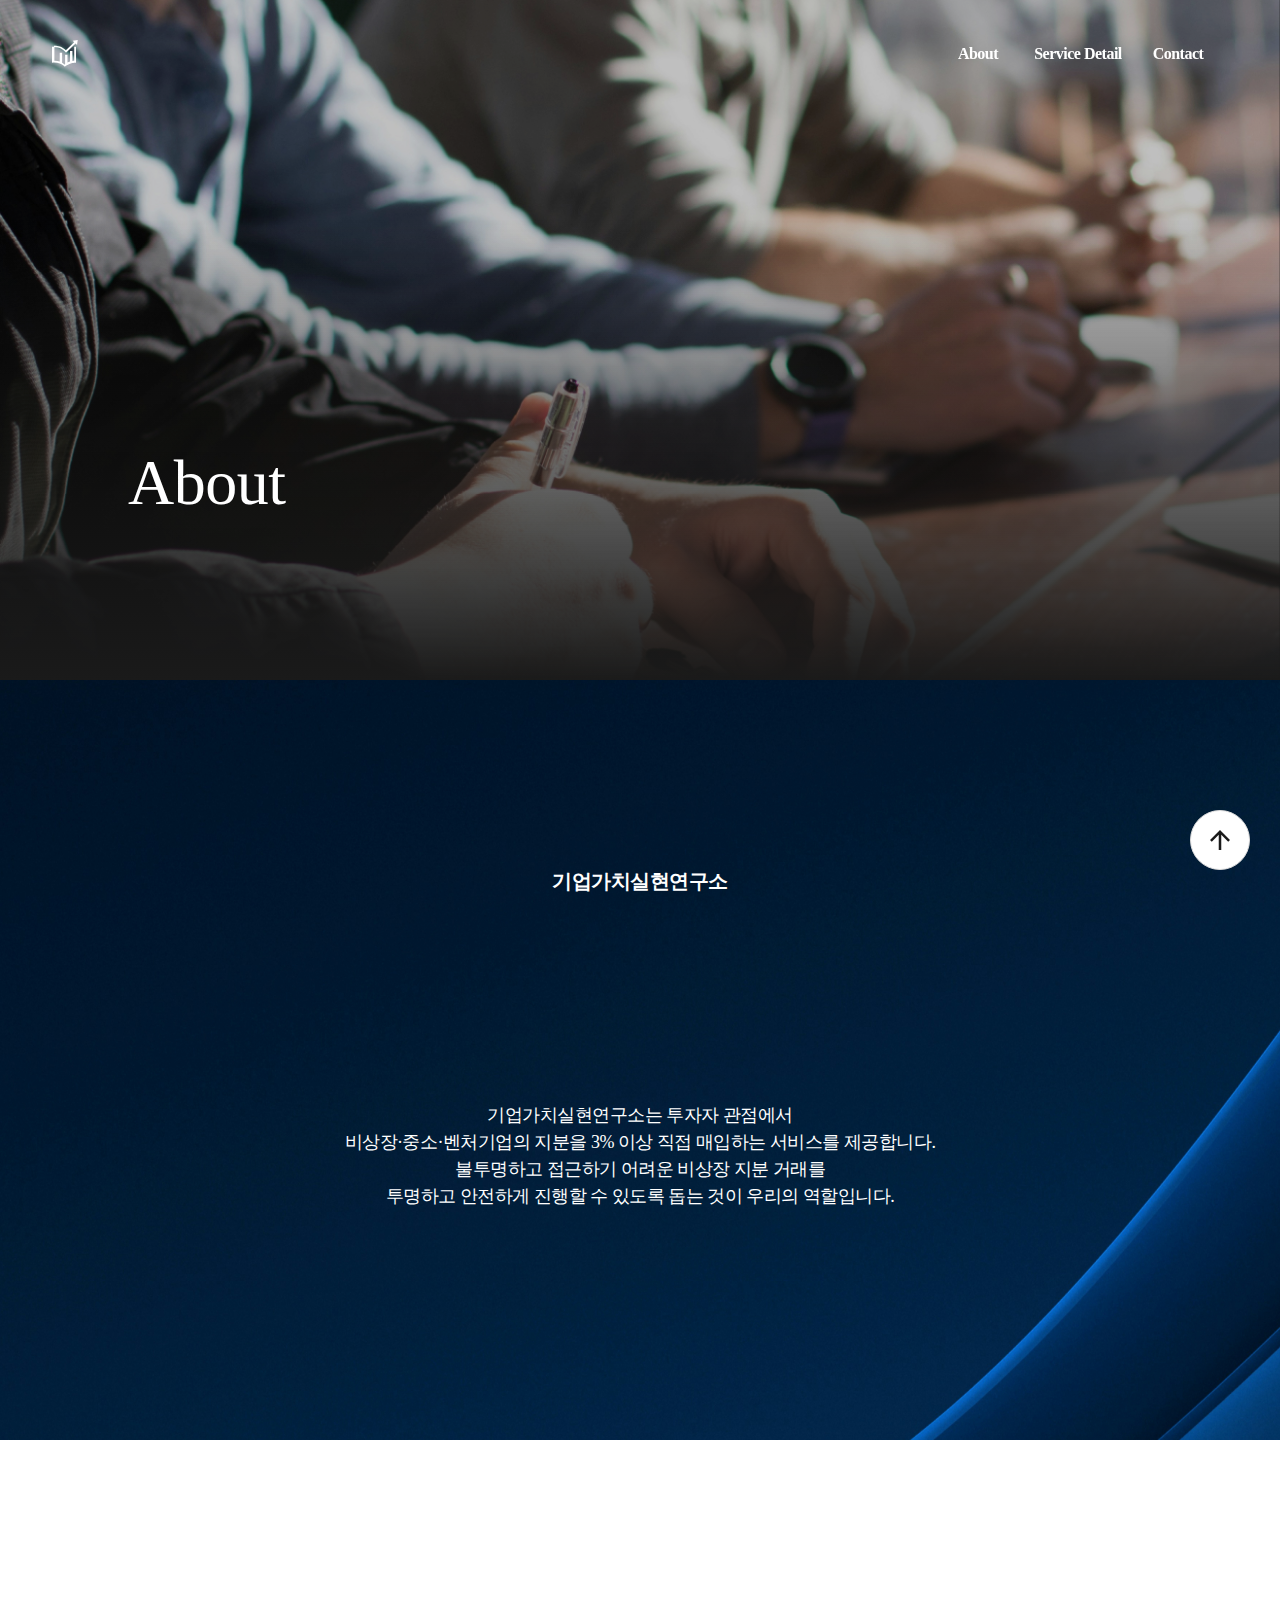
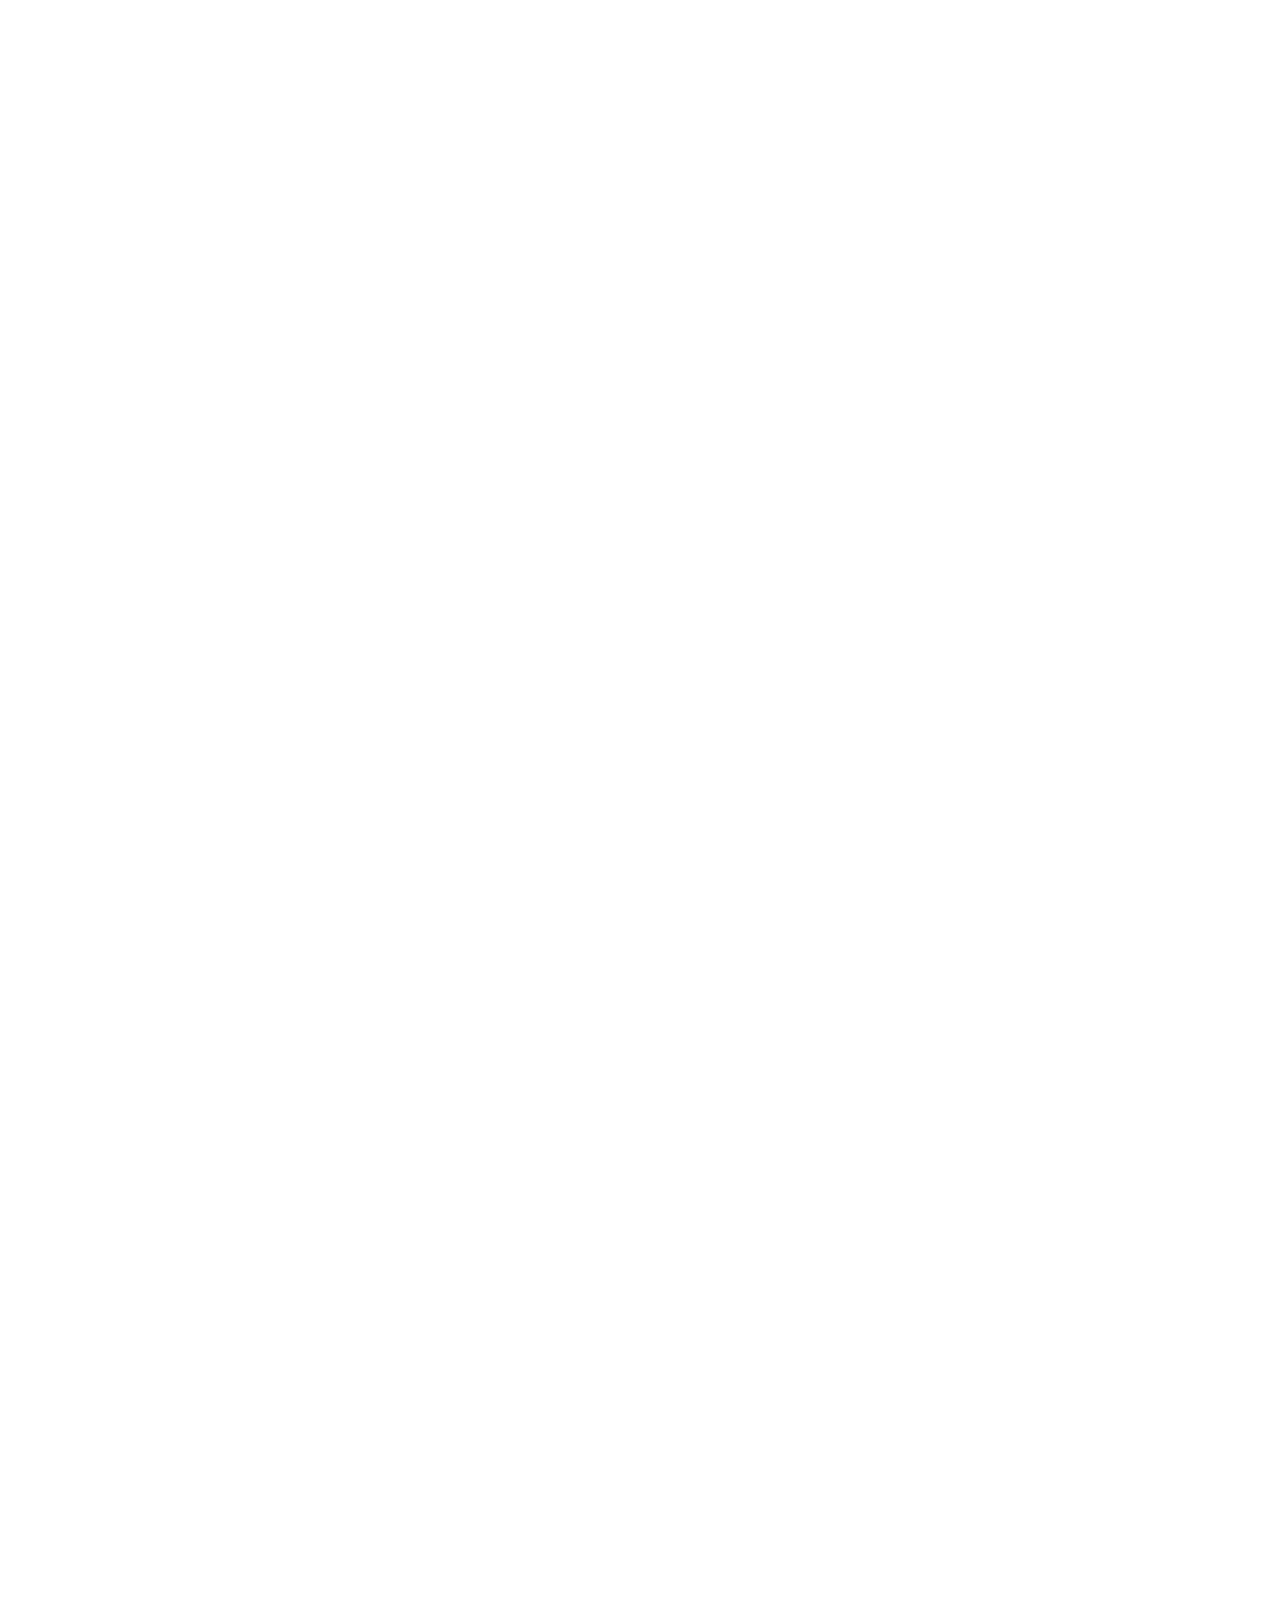
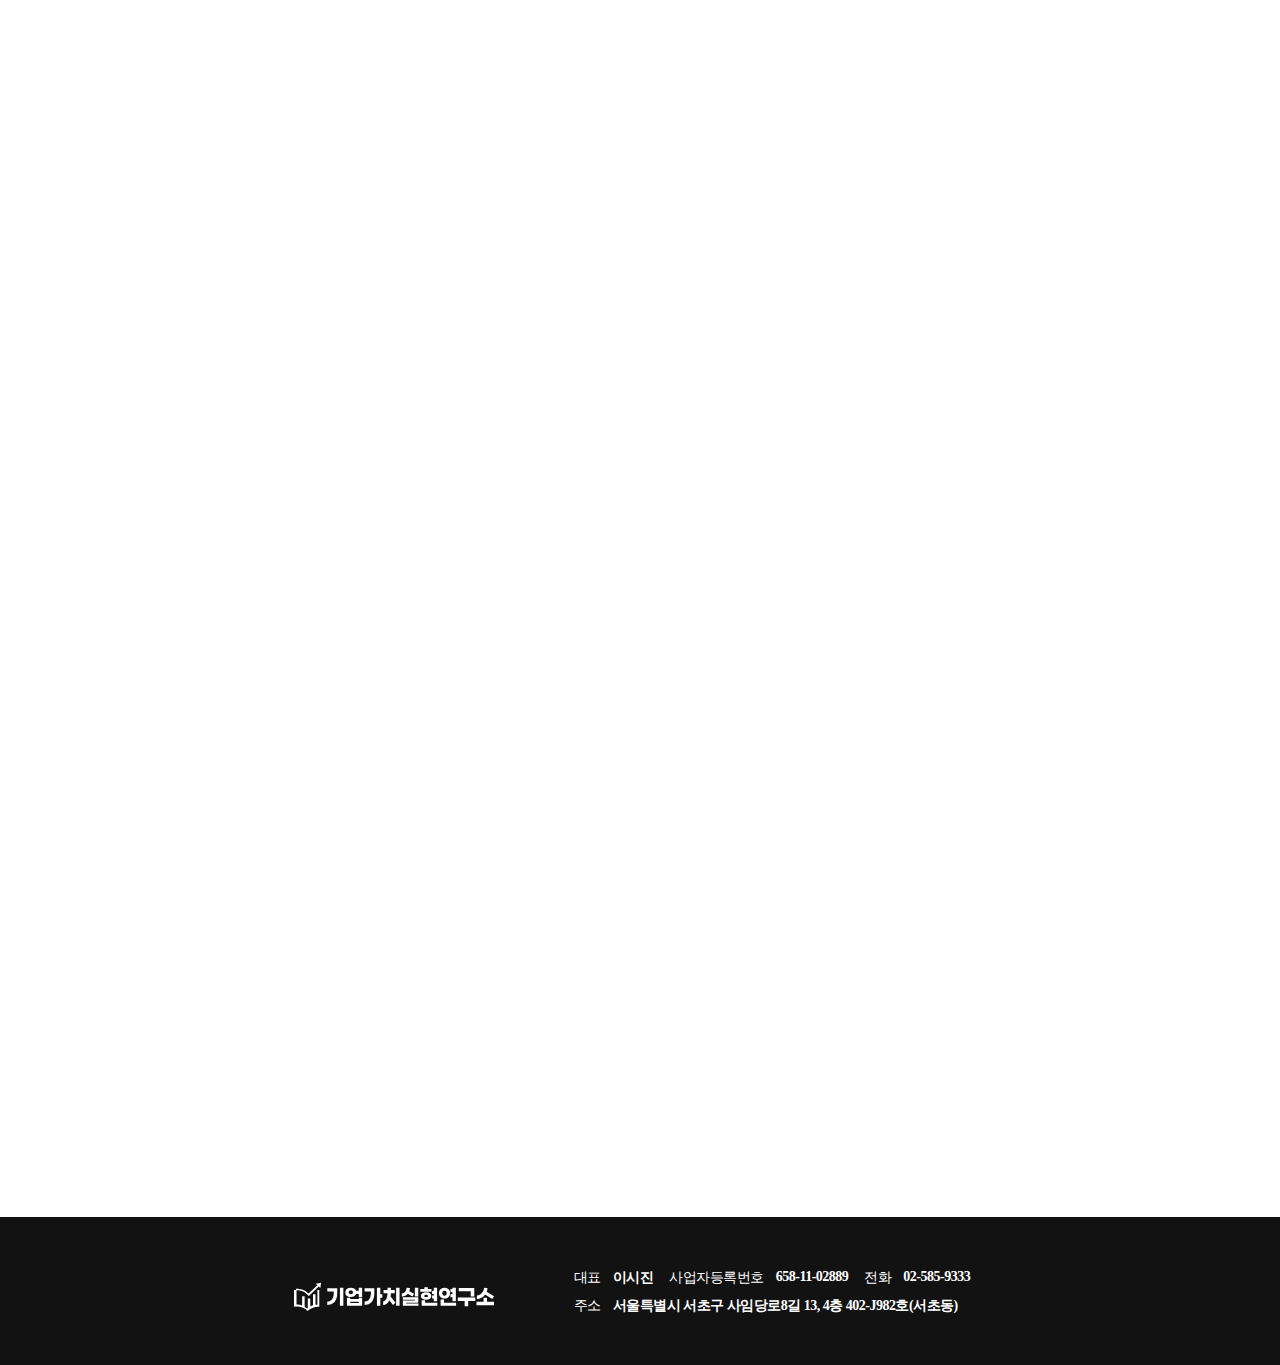
<file: about.html>
<!DOCTYPE html>
<html lang="ko">
    <head>
        <meta charset="utf-8">
        <meta http-equiv="X-UA-Compatible" content="IE=edge">
        <meta name="viewport" content="width=device-width, initial-scale=1.0">
        <meta property="og:title" content="ICVR">
        <meta property="og:site_name" content="ICVR">
        <link rel="shortcut icon" href="./images/favicon.ico" type="image/x-icon">

        <title>기업가치실현연구소</title>

        <link rel="stylesheet" href="./css/base.css">
        <link rel="stylesheet" href="./css/reset.css">
        <link rel="stylesheet" href="./css/typography.css">
        <link rel="preconnect" href="https://fonts.googleapis.com">
        <link
            rel="preconnect"
            href="https://fonts.gstatic.com"
            crossorigin="crossorigin">
        <link
            href="https://fonts.googleapis.com./css2?family=Plus+Jakarta+Sans:ital,wght@0,200..800;1,200..800&display=swap"
            rel="stylesheet">
        <!-- swiper slide -->
        <link
            rel="stylesheet"
            href="https://cdn.jsdelivr.net/npm/swiper/swiper-bundle.min.css">

        <link rel="stylesheet" href="./css/style.css">
    </head>

    <body>
        <!-- s:modal contact us -->
        <div class="modal_popup" id="modalContact">
            <div class="modal_wrap contact">
                <!-- s:modal_scroll -->
                <div class="modal_scroll scroll s_hover">
                    <img class="modal_close close_icon" src="/images/ico_modal_close.svg" alt="닫기">
                    <div class="first step on">
                        <h1 class="mb-3">Contact Us</h1>
                        <p>연락처를 남겨주시면 빠른 시일안에 연락드리겠습니다.</p>
                        <div class="d-flex">
                            <!-- s:input_wrap -->
                            <div class="input_wrap">
                                <dl>
                                    <dt>이름</dt>
                                    <dd>
                                        <input type="text" placeholder="이름을 입력해주세요.">
                                    </dd>
                                </dl>
                                <dl>
                                    <dt>이메일</dt>
                                    <dd>
                                        <input type="text" placeholder="이메일을 입력해주세요.">
                                    </dd>
                                </dl>
                                <dl>
                                    <dt>연락처</dt>
                                    <dd>
                                        <input type="text" placeholder="연락처를 입력해주세요.">
                                    </dd>
                                </dl>
                                <dl>
                                    <dt>소속</dt>
                                    <dd>
                                        <input type="text" placeholder="소속을 입력해주세요.">
                                    </dd>
                                </dl>
                                <dl>
                                    <dt>직책</dt>
                                    <dd>
                                        <input type="text" placeholder="직책을 입력해주세요.">
                                    </dd>
                                </dl>
                            </div>
                            <!-- e:input_wrap -->
                            <!-- s:input_wrap -->
                            <div class="input_wrap right">
                                <dl>
                                    <dt>제안 구분</dt>
                                    <dd>
                                        <div class="dropdown">
                                            <button class="selected">
                                                전체
                                                <img src="/images/ico_dropdown-chevron.svg" alt="드롭다운 화살표">
                                            </button>
                                            <div class="dropdown_list scroll s_hover">
                                                <button>전체</button>
                                                <button>카테고리1</button>
                                                <button>카테고리2</button>
                                                <button>카테고리3</button>
                                            </div>
                                        </div>
                                    </dd>
                                </dl>
                                <dl>
                                    <dt>제안 내용</dt>
                                    <dd>
                                        <textarea placeholder="제안 내용을 입력해주세요."></textarea>
                                    </dd>
                                </dl>
                            </div>
                            <!-- e:input_wrap -->
                        </div>
                        <div class="checkbox_wrap">
                            <label class="checkbox_label">
                                <input type="checkbox">
                                <span class="checkbox_icon"></span>
                                <span class="checkbox_txt">개인정보수집 및 이용에 동의합니다.</span>
                            </label>
                        </div>
                        <div class="terms_box scroll s_hover">
                            <p>제 1조 (목적)
                                <br>
                                <br>
                                본 약관은 [회사명] (이하 "회사")가 제공하는 문의하기 서비스(이하 "서비스")를 이용함에 있어 회사와 이용자의 권리, 의무 및 책임사항을
                                규정함을 목적으로 합니다.
                                <br>
                                <br>
                                제 2조 (개인정보의 수집 및 이용)
                                <br>
                                <br>
                                사용자가 입력한 개인정보는 문의 처리 및 응답을 목적으로 사용됩니다.<br>
                                회사는 사용자의 동의 없이 수집한 정보를 제3자에게 제공하지 않습니다.<br>
                                수집된 개인정보는 문의 처리 완료 후 관련 법령에 따라 일정 기간 보관되며, 이후 안전하게 삭제됩니다.
                                <br>
                                <br>
                                제 3조 (문의 내용의 제한)
                                <br>
                                <br>
                                이용자는 다음과 같은 내용을 포함하는 문의를 작성해서는 안 됩니다.
                                <br>
                                타인의 명예를 훼손하거나 불쾌감을 주는 내용<br>
                                허위 정보나 부정확한 내용을 포함한 문의<br>
                                광고, 홍보, 스팸 등 서비스와 무관한 내용<br>
                                기타 법령에 위반되는 내용
                                <br>
                                <br>
                                제 4조 (회사의 의무)
                                <br>
                                <br>
                                회사는 사용자의 문의에 대해 신속하고 성실하게 응답할 의무가 있습니다.<br>
                                기술적 문제 또는 외부 요인으로 인해 문의 처리에 지연이 발생할 경우, 이를 사전에 공지하거나 지연 사유를 안내합니다.
                                <br>
                                <br>
                                제 5조 (이용자의 의무)
                                <br>
                                <br>
                                이용자는 정확하고 진실된 정보를 제공해야 합니다.<br>
                                문의와 관련된 추가 정보가 필요한 경우, 회사의 요청에 성실히 응해야 합니다.<br>
                                본 약관을 준수하지 않아 발생한 문제에 대한 책임은 이용자 본인에게 있습니다.
                                <br>
                                <br>
                                제 6조 (서비스 중단 및 제한)
                                <br>
                                <br>
                                회사는 다음과 같은 경우 서비스 제공을 일시 중단하거나 제한할 수 있습니다.
                                <br>
                                시스템 점검, 유지보수, 교체 등의 불가피한 사유 발생 시<br>
                                천재지변, 정전, 통신 장애 등 불가항력적인 사유 발생 시
                            </p>
                        </div>
                        <button class="submit">문의하기</button>
                    </div>
                    <div class="second step">
                        <h1 class="mb-3">Contact Us</h1>
                        <div class="wrap">
                            <img src="/images/contact_complete.svg" alt="완료">
                            <p>
                                문의가 완료되었습니다.<br>
                                빠른 시일내로 확인하여 연락드리겠습니다
                            </p>
                        </div>
                        <button class="close modal_close">닫기</button>
                    </div>
                </div>
                <!-- e:modal_scroll -->
            </div>
        </div>
        <!-- e:modal contact us -->
        <div class="quick_wrap visible">
            <div class="quick">
                <a href="javascript:void(0)" class="goto_top">
                    <img src="/images/arrow_top.svg" alt="맨 위로">
                </a>
            </div>
        </div>
        <div class="quick_wrap">
            <div class="quick">
                <a href="#" class="goto_counsel">
                    <img src="/images/ico_goto_counsel.svg" alt="상담하기 바로가기">
                </a>
                <a href="#" class="goto_top">
                    <img src="/images/arrow_top.svg" alt="맨 위로">
                </a>
            </div>
        </div>
        <header class="sub">
            <h1 class="ir_su">기업가치실현연구소</h1>
            <div class="nav_bg"></div>
            <div class="nav_bg_mobile">
                <img class="close" src="/images/mobile_close.svg" alt="모바일 메뉴 닫기">
                <ul class="d-flex flex-direction-column">
                    <li class="about">
                        <a href="about.html">About</a>
                    </li>
                    <li class="Service Detail">
                        <a href="technology.html">Service Detail</a>
                    </li>
                    <li class="Contact">
                        <a onclick="openFormPopup()">Contact</a>
                    </li>
                </ul>
                <div class="info">
                    <h2>기업가치실현연구소</h2>
                    <dl>
                        <dt>대표</dt>
                        <dd>이시진</dd>
                        <dt>사업자등록번호</dt>
                        <dd>658-11-02889</dd>
                        <dt>전화</dt>
                        <dd>02-585-9333</dd>
                    </dl>
                    <dl>
                        <dt>주소</dt>
                        <dd>서울특별시 서초구 사임당로8길 13, 4층 402-J982호(서초동)</dd>
                    </dl>
                </div>
            </div>
            <nav class="d-flex">
                <a href="index.html">
                    <img class="header_logo" src="/images/logo_w.svg" alt="로고">
                    <img class="header_logo_m" src="/images/logo_w_mobile.svg" alt="모바일 로고">
                </a>
                <ul class="menu d-flex align-items-center">
                    <li>
                        <a class="nav_1dep" href="about.html">About</a>
                    </li>
                    <li>
                        <a class="nav_1dep" href="technology.html">Service Detail</a>
                    </li>
                    <li>
                        <a class="nav_1dep" onclick="openFormPopup()">Contact</a>
                    </li>
                </ul>
            </nav>
            <div class="mobile_menu">
                <img class="mobile_burger" src="/images/mobile_burger.svg" alt="모바일 버거">
            </div>
        </header>
        <div class="visual">
            <div class="dim"></div>
            <div class="visual_img"></div>
        </div>
        <div class="contents">
            <!-- s: visual_contents -->
            <div class="visual_contents">
                <div class="inner">
                    <div class="txt_wrap">
                        <h1>About</h1>
                    </div>
                </div>
            </div>
            <!-- e: visual_contents -->
            <!-- s: inner -->
            <div class="inner">
                <div class="tit_wrap about">
                    <span>기업가치실현연구소</span>
                    <h1 class="fade-in">비상장&#183;중소&#183;벤처기업 지분을<br>
                        직접 매입하는 전문기관</h1>
                    <p>기업가치실현연구소는 투자자 관점에서<br>
                        비상장&#183;중소&#183;벤처기업의 지분을 3% 이상 직접 매입하는 서비스를 제공합니다.<br>
                        불투명하고 접근하기 어려운 비상장 지분 거래를<br>
                        투명하고 안전하게 진행할 수 있도록 돕는 것이 우리의 역할입니다.</p>

                </div>
            </div>
            <!-- e: inner -->
            <div class="banner_img">
                <img src="/images/about_bg.jpg" alt="배경 이미지">
            </div>
            <div class="inner about">
                <div class="about_txt_wrap left fade-left">
                    <div class="img_wrap">
                        <img src="/images/about_img-1.jpg" alt="about">
                        <div class="icon i_1">
                            <img src="/images/ico_about-1.svg" alt="about">
                        </div>
                    </div>
                    <h3>정당한 기업가치 실현을 돕는 시장을 만듭니다</h3>
                    <p>
                        비상장기업 주주는 지분을 매각하고 싶어도 매수자를 구하기 어렵고,<br>
                        지분 구조가 복잡해 정리가 쉽지 않은 경우가 많습니다.<br>
                        기업가치실현연구소는 이러한 문제를 해결하기 위해 설립되었습니다.<br>
                        주주가 더 합리적으로, 안정적으로 지분을 정리할 수 있는 환경을 제공합니다.
                    </p>
                </div>
                <div class="about_txt_wrap right fade-left">
                    <div class="img_wrap">
                        <img src="/images/about_img-2.jpg" alt="about">
                        <div class="icon i_2">
                            <img src="/images/ico_about-2.svg" alt="about">
                        </div>
                    </div>
                    <h3>투자자의 입장에서 ‘3% 이상 직접 매입’</h3>
                    <p>
                        우리는 대리인이나 중개인이 아닌,<br>
                        실제 매입 주체(Investor) 로서 절차를 진행합니다.<br>
                        거래는 모두 변호사 자문을 기반으로 하여 법적 안정성과 신뢰성을 확보합니다.
                    </p>
                </div>
                <div class="about_txt_wrap left fade-left">
                    <div class="img_wrap">
                        <img src="/images/about_img-3.jpg" alt="about">
                        <div class="icon i_3">
                            <img src="/images/ico_about-3.svg" alt="about">
                        </div>
                    </div>
                    <h3>법률 자문 시스템</h3>
                    <p>
                        기업가치실현연구소는 상법&#183;기업법 전문 변호인단의<br>
                        지속적인 자문을 통해 거래의 안정성을 확보합니다.<br>
                        지분 이전, 명의신탁 해소, 계약 검토 등 절차 전반을 안전하게 진행합니다.
                    </p>
                </div>
            </div>
        </div>
        <footer class="section fp-auto-height">
            <div class="inner">
                <img src="/images/logo_w.svg" alt="로고">
                <address>
                    <dl>
                        <dt>대표</dt>
                        <dd>이시진</dd>

                        <dt>사업자등록번호</dt>
                        <dd>658-11-02889</dd>

                        <dt>전화</dt>
                        <dd>02-585-9333</dd>
                    </dl>
                    <dl>
                        <dt>주소</dt>
                        <dd>서울특별시 서초구 사임당로8길 13, 4층 402-J982호(서초동)
                        </dd>
                    </dl>
                </address>
            </div>
        </footer>

        <script src="https://code.jquery.com/jquery-3.6.4.min.js"></script>

        <script src="./js/layout.js"></script>
        <script src="./js/sub.js"></script>
        <script>
            function openFormPopup() {
                const url = "https://docs.google.com/forms/d/e/1FAIpQLSc1SRYtP7hs7RQD-p9AYQYgEto-n3mofliXMZXeKPCWwqj0Dw/viewform";
                const popupOptions = "width=600,height=800,top=100,left=200,resizable=yes,scrollbars=yes";

                window.open(url, "googleFormPopup", popupOptions);
            }
        </script>
    </body>

</html>
</file>
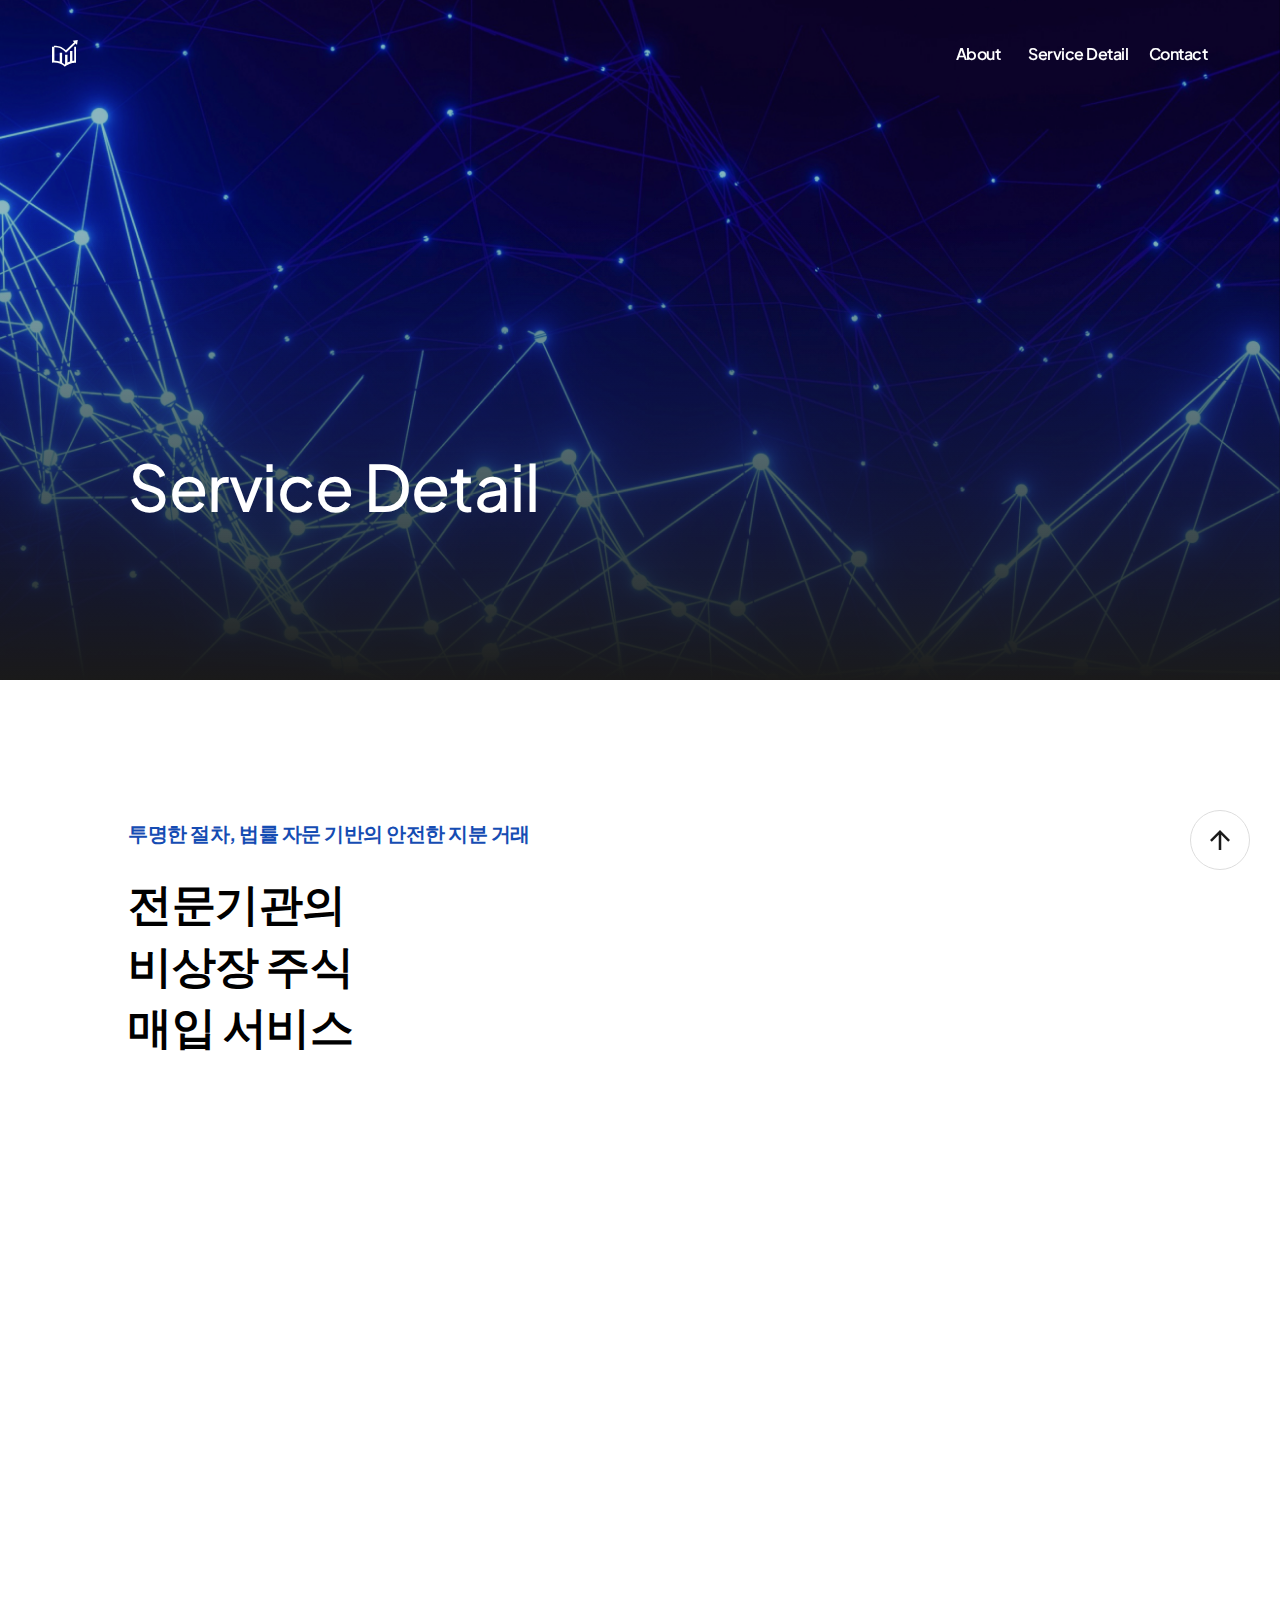
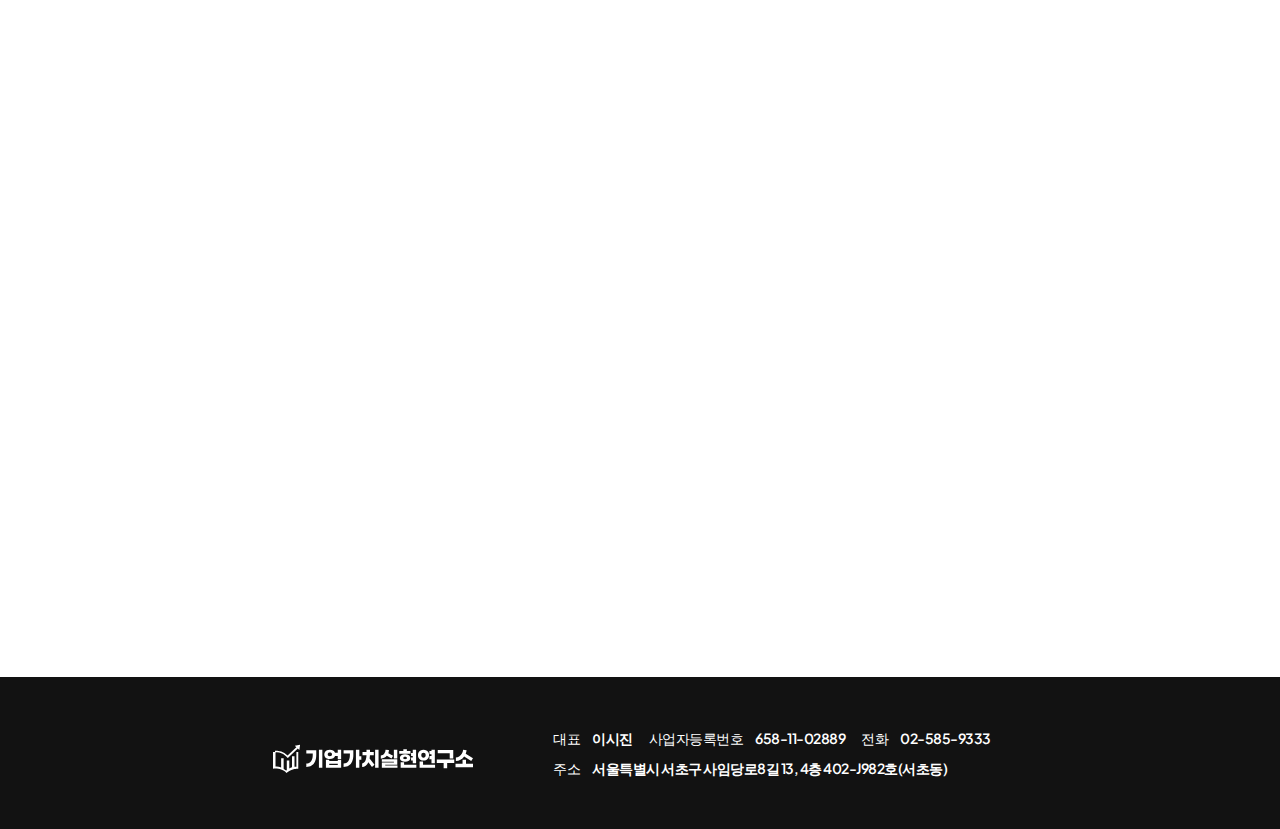
<file: technology.html>
<!DOCTYPE html>
<html lang="ko">
    <head>
        <meta charset="utf-8">
        <meta http-equiv="X-UA-Compatible" content="IE=edge">
        <meta name="viewport" content="width=device-width, initial-scale=1.0">
        <meta property="og:title" content="ICVR">
        <meta property="og:site_name" content="ICVR">
        <link rel="shortcut icon" href="/images/favicon.ico" type="image/x-icon">

        <title>기업가치실현연구소</title>

        <link rel="stylesheet" href="/css/base.css">
        <link rel="stylesheet" href="/css/reset.css">
        <link rel="stylesheet" href="/css/typography.css">
        <link rel="preconnect" href="https://fonts.googleapis.com">
        <link
            rel="preconnect"
            href="https://fonts.gstatic.com"
            crossorigin="crossorigin">
        <link
            href="https://fonts.googleapis.com/css2?family=Plus+Jakarta+Sans:ital,wght@0,200..800;1,200..800&display=swap"
            rel="stylesheet">
        <!-- swiper slide -->
        <link
            rel="stylesheet"
            href="https://cdn.jsdelivr.net/npm/swiper/swiper-bundle.min.css">

        <link rel="stylesheet" href="/css/style.css">
    </head>
    <body>
        <!-- s:modal contact us -->
        <div class="modal_popup" id="modalContact">
            <div class="modal_wrap contact">
                <!-- s:modal_scroll -->
                <div class="modal_scroll scroll s_hover">
                    <img class="modal_close close_icon" src="/images/ico_modal_close.svg" alt="닫기">
                    <div class="first step on">
                        <h1 class="mb-3">Contact Us</h1>
                        <p>연락처를 남겨주시면 빠른 시일안에 연락드리겠습니다.</p>
                        <div class="d-flex">
                            <!-- s:input_wrap -->
                            <div class="input_wrap">
                                <dl>
                                    <dt>이름</dt>
                                    <dd>
                                        <input type="text" placeholder="이름을 입력해주세요.">
                                    </dd>
                                </dl>
                                <dl>
                                    <dt>이메일</dt>
                                    <dd>
                                        <input type="text" placeholder="이메일을 입력해주세요.">
                                    </dd>
                                </dl>
                                <dl>
                                    <dt>연락처</dt>
                                    <dd>
                                        <input type="text" placeholder="연락처를 입력해주세요.">
                                    </dd>
                                </dl>
                                <dl>
                                    <dt>소속</dt>
                                    <dd>
                                        <input type="text" placeholder="소속을 입력해주세요.">
                                    </dd>
                                </dl>
                                <dl>
                                    <dt>직책</dt>
                                    <dd>
                                        <input type="text" placeholder="직책을 입력해주세요.">
                                    </dd>
                                </dl>
                            </div>
                            <!-- e:input_wrap -->
                            <!-- s:input_wrap -->
                            <div class="input_wrap right">
                                <dl>
                                    <dt>제안 구분</dt>
                                    <dd>
                                        <div class="dropdown">
                                            <button class="selected">
                                                전체
                                                <img src="/images/ico_dropdown-chevron.svg" alt="드롭다운 화살표">
                                            </button>
                                            <div class="dropdown_list scroll s_hover">
                                                <button>전체</button>
                                                <button>카테고리1</button>
                                                <button>카테고리2</button>
                                                <button>카테고리3</button>
                                            </div>
                                        </div>
                                    </dd>
                                </dl>
                                <dl>
                                    <dt>제안 내용</dt>
                                    <dd>
                                        <textarea placeholder="제안 내용을 입력해주세요."></textarea>
                                    </dd>
                                </dl>
                            </div>
                            <!-- e:input_wrap -->
                        </div>
                        <div class="checkbox_wrap">
                            <label class="checkbox_label">
                                <input type="checkbox">
                                <span class="checkbox_icon"></span>
                                <span class="checkbox_txt">개인정보수집 및 이용에 동의합니다.</span>
                            </label>
                        </div>
                        <div class="terms_box scroll s_hover">
                            <p>제 1조 (목적)
                                <br>
                                <br>
                                본 약관은 [회사명] (이하 "회사")가 제공하는 문의하기 서비스(이하 "서비스")를 이용함에 있어 회사와 이용자의 권리, 의무 및 책임사항을
                                규정함을 목적으로 합니다.
                                <br>
                                <br>
                                제 2조 (개인정보의 수집 및 이용)
                                <br>
                                <br>
                                사용자가 입력한 개인정보는 문의 처리 및 응답을 목적으로 사용됩니다.<br>
                                회사는 사용자의 동의 없이 수집한 정보를 제3자에게 제공하지 않습니다.<br>
                                수집된 개인정보는 문의 처리 완료 후 관련 법령에 따라 일정 기간 보관되며, 이후 안전하게 삭제됩니다.
                                <br>
                                <br>
                                제 3조 (문의 내용의 제한)
                                <br>
                                <br>
                                이용자는 다음과 같은 내용을 포함하는 문의를 작성해서는 안 됩니다.
                                <br>
                                타인의 명예를 훼손하거나 불쾌감을 주는 내용<br>
                                허위 정보나 부정확한 내용을 포함한 문의<br>
                                광고, 홍보, 스팸 등 서비스와 무관한 내용<br>
                                기타 법령에 위반되는 내용
                                <br>
                                <br>
                                제 4조 (회사의 의무)
                                <br>
                                <br>
                                회사는 사용자의 문의에 대해 신속하고 성실하게 응답할 의무가 있습니다.<br>
                                기술적 문제 또는 외부 요인으로 인해 문의 처리에 지연이 발생할 경우, 이를 사전에 공지하거나 지연 사유를 안내합니다.
                                <br>
                                <br>
                                제 5조 (이용자의 의무)
                                <br>
                                <br>
                                이용자는 정확하고 진실된 정보를 제공해야 합니다.<br>
                                문의와 관련된 추가 정보가 필요한 경우, 회사의 요청에 성실히 응해야 합니다.<br>
                                본 약관을 준수하지 않아 발생한 문제에 대한 책임은 이용자 본인에게 있습니다.
                                <br>
                                <br>
                                제 6조 (서비스 중단 및 제한)
                                <br>
                                <br>
                                회사는 다음과 같은 경우 서비스 제공을 일시 중단하거나 제한할 수 있습니다.
                                <br>
                                시스템 점검, 유지보수, 교체 등의 불가피한 사유 발생 시<br>
                                천재지변, 정전, 통신 장애 등 불가항력적인 사유 발생 시
                            </p>
                        </div>
                        <button class="submit">문의하기</button>
                    </div>
                    <div class="second step">
                        <h1 class="mb-3">Contact Us</h1>
                        <div class="wrap">
                            <img src="/images/contact_complete.svg" alt="완료">
                            <p>
                                문의가 완료되었습니다.<br>
                                빠른 시일내로 확인하여 연락드리겠습니다
                            </p>
                        </div>
                        <button class="close modal_close">닫기</button>
                    </div>
                </div>
                <!-- e:modal_scroll -->
            </div>
        </div>
        <!-- e:modal contact us -->
        <div class="quick_wrap visible">
            <div class="quick">
                <a href="javascript:void(0)" class="goto_top">
                    <img src="/images/arrow_top.svg" alt="맨 위로">
                </a>
            </div>
        </div>
        <div class="quick_wrap">
            <div class="quick">
                <a href="#" class="goto_counsel">
                    <img src="/images/ico_goto_counsel.svg" alt="상담하기 바로가기">
                </a>
                <a href="#" class="goto_top">
                    <img src="/images/arrow_top.svg" alt="맨 위로">
                </a>
            </div>
        </div>
        <header class="sub">
            <h1 class="ir_su">기업가치실현연구소</h1>
            <div class="nav_bg"></div>
            <div class="nav_bg_mobile">
                <img class="close" src="/images/mobile_close.svg" alt="모바일 메뉴 닫기">
                <ul class="d-flex flex-direction-column">
                    <li class="about">
                        <a href="about.html">About</a>
                    </li>
                    <li class="Service Detail">
                        <a href="technology.html">Service Detail</a>
                    </li>
                    <li class="Contact">
                        <a onclick="openFormPopup()">Contact</a>
                    </li>
                </ul>
                <div class="info">
                    <h2>기업가치실현연구소</h2>
                    <dl>
                        <dt>대표</dt>
                        <dd>이시진</dd>
                        <dt>사업자등록번호</dt>
                        <dd>658-11-02889</dd>
                        <dt>전화</dt>
                        <dd>02-585-9333</dd>
                    </dl>
                    <dl>
                        <dt>주소</dt>
                        <dd>서울특별시 서초구 사임당로8길 13, 4층 402-J982호(서초동)</dd>
                    </dl>
                </div>
            </div>
            <nav class="d-flex">
                <a href="index.html">
                    <img class="header_logo" src="/images/logo_w.svg" alt="로고">
                    <img class="header_logo_m" src="/images/logo_w_mobile.svg" alt="모바일 로고">
                </a>
                <ul class="menu d-flex align-items-center">
                    <li>
                        <a class="nav_1dep" href="about.html">About</a>
                    </li>
                    <li>
                        <a class="nav_1dep" href="technology.html">Service Detail</a>
                    </li>
                    <li>
                        <a class="nav_1dep" onclick="openFormPopup()">Contact</a>
                    </li>
                </ul>
            </nav>
            <div class="mobile_menu">
                <img class="mobile_burger" src="/images/mobile_burger.svg" alt="모바일 버거">
            </div>
        </header>
        <div class="visual">
            <div class="dim"></div>
            <div class="visual_img technology"></div>
        </div>
        <div class="contents">
            <!-- s: visual_contents -->
            <div class="visual_contents">
                <div class="inner">
                    <div class="txt_wrap">
                        <h1>Service Detail</h1>
                    </div>
                </div>
            </div>
            <!-- e: visual_contents -->
            <!-- s: inner -->
            <div class="inner technology">
                <div class="tit_wrap">
                    <h1>전문기관의<br>
                        비상장 주식<br>
                        매입 서비스</h1>
                    <span class="mb-4">투명한 절차, 법률 자문 기반의 안전한 지분 거래</span>
                </div>
                <div class="contents_wrap">
                    <div class="d-flex justify-content-between card_wrap">
                        <div class="technology_wrap mr-5 fade-left">
                            <span>서비스 개요</span>
                            <div class="txt_wrap">
                                <h1>비상장 지분, 3% 이상 매입</h1>
                                <p>비상장&#183;중소&#183;벤처기업의 지분을3% 이상 직접 매입하는 전문 서비스입니다.투자자 관점에서 안정적이고 투명한 절차로 거래를
                                    진행합니다.</p>
                            </div>
                            <img class="img" src="/images/icon_sv01.svg" alt="서비스 아이콘">
                        </div>
                        <div class="technology_wrap ai_crush fade-left">
                            <span>대상 주주 유형</span>
                            <div class="txt_wrap d-flex justify-content-between align-items-end">
                                <div class="txt_wrap">
                                    <h1>비상장 지분 매각이 필요한 모든 경우 지원</h1>
                                    <p>- 비상장회사 주식을 매도하고 싶은 주주<br>
                                        - 공동창업 관계 종료 등으로 지분을 정리해야 하는 주주<br>
                                        - 명의신탁 주식을 안전하게 정리하려는 보유자<br>
                                        개인의 상황에 맞춘 맞춤형 매입 절차를 제공합니다.</p>
                                </div>
                                <img class="img" src="/images/icon_sv01.svg" alt="서비스 아이콘">
                            </div>
                        </div>
                    </div>
                    <div class="d-flex card_wrap">
                        <div class="technology_wrap mr-5 fade-left">
                            <span>매입 기준</span>
                            <div class="txt_wrap d-flex justify-content-between align-items-end">
                                <div class="txt_wrap">
                                    <h1>3% 이상 보유 시 매입 가능</h1>
                                    <p>- 최소 매입 지분: 3% 이상<br>
                                        - 대상 기업: 비상장회사 &#183; 중소기업 &#183; 벤처기업<br>
                                        - 매입 방식: 당사가 직접 인수(Direct Acquisition)명확한 기준으로 고객의 지분 거래를 돕습니다.</p>
                                </div>
                                <img class="img" src="/images/icon_sv01.svg" alt="서비스 아이콘">
                            </div>
                        </div>
                        <div class="technology_wrap zamkorea fade-left">
                            <span>매입 절차</span>
                            <div class=" txt_wrap d-flex justify-content-between align-items-end">
                                <div class="txt_wrap">
                                    <h1>투명하고 전문적인 5단계 절차</h1>
                                    <p>1. 상담 신청<br>
                                        2. 기업 및 지분 검토<br>
                                        3. 매입 조건 제안(3% 이상)<br>
                                        4. 변호사 자문 기반 계약 검토<br>
                                        5. 계약 체결 및 정산<br>
                                        모든 과정은 법률 자문을 중심으로 안전하게 진행됩니다.</p>
                                </div>
                                <img class="img" src="/images/icon_sv01.svg" alt="서비스 아이콘">
                            </div>
                        </div>
                    </div>
                </div>
            </div>
        </div>

        <footer class="section fp-auto-height">
            <div class="inner">
                <img src="/images/logo_w.svg" alt="로고">
                <address>
                    <dl>
                        <dt>대표</dt>
                        <dd>이시진</dd>

                        <dt>사업자등록번호</dt>
                        <dd>658-11-02889</dd>

                        <dt>전화</dt>
                        <dd>02-585-9333</dd>
                    </dl>
                    <dl>
                        <dt>주소</dt>
                        <dd>서울특별시 서초구 사임당로8길 13, 4층 402-J982호(서초동)
                        </dd>
                    </dl>
                </address>
            </div>
        </footer>

        <script src="https://code.jquery.com/jquery-3.6.4.min.js"></script>

        <script src="/js/layout.js"></script>
        <script src="/js/sub.js"></script>

        <script>
            // -- 순차적으로 visible 클래스 추가
            $(document).ready(function () {
                function addVisibleClassSequentially() {
                    $(".fade-left").each(function (index) {
                        const $this = $(this);
                        const elementTop = $this
                            .offset()
                            .top;
                        const viewportBottom = $(window).scrollTop() + $(window).height();

                        if (elementTop < viewportBottom) {
                            // 딜레이를 주어 순차적으로 visible 클래스를 추가
                            setTimeout(function () {
                                $this.addClass("visible");
                            }, index * 300); // 요소 순서에 따라 300ms 간격으로 추가
                        }
                    });
                }

                // 스크롤 및 초기 로드 시 호출
                $(window).on("scroll", function () {
                    addVisibleClassSequentially();
                });

                // 초기 로드 시 확인
                addVisibleClassSequentially();
            });

            function openFormPopup() {
                const url = "https://docs.google.com/forms/d/e/1FAIpQLScbNu9psLIgwm8Hwib1Prptkbtsr007vqIeK2" +
                        "dYPFL5SS7WCA/viewform?usp=dialog";
                const popupOptions = "width=600,height=800,top=100,left=200,resizable=yes,scrollbars=yes";

                window.open(url, "googleFormPopup", popupOptions);
            }
        </script>
    </body>

</html>
</file>
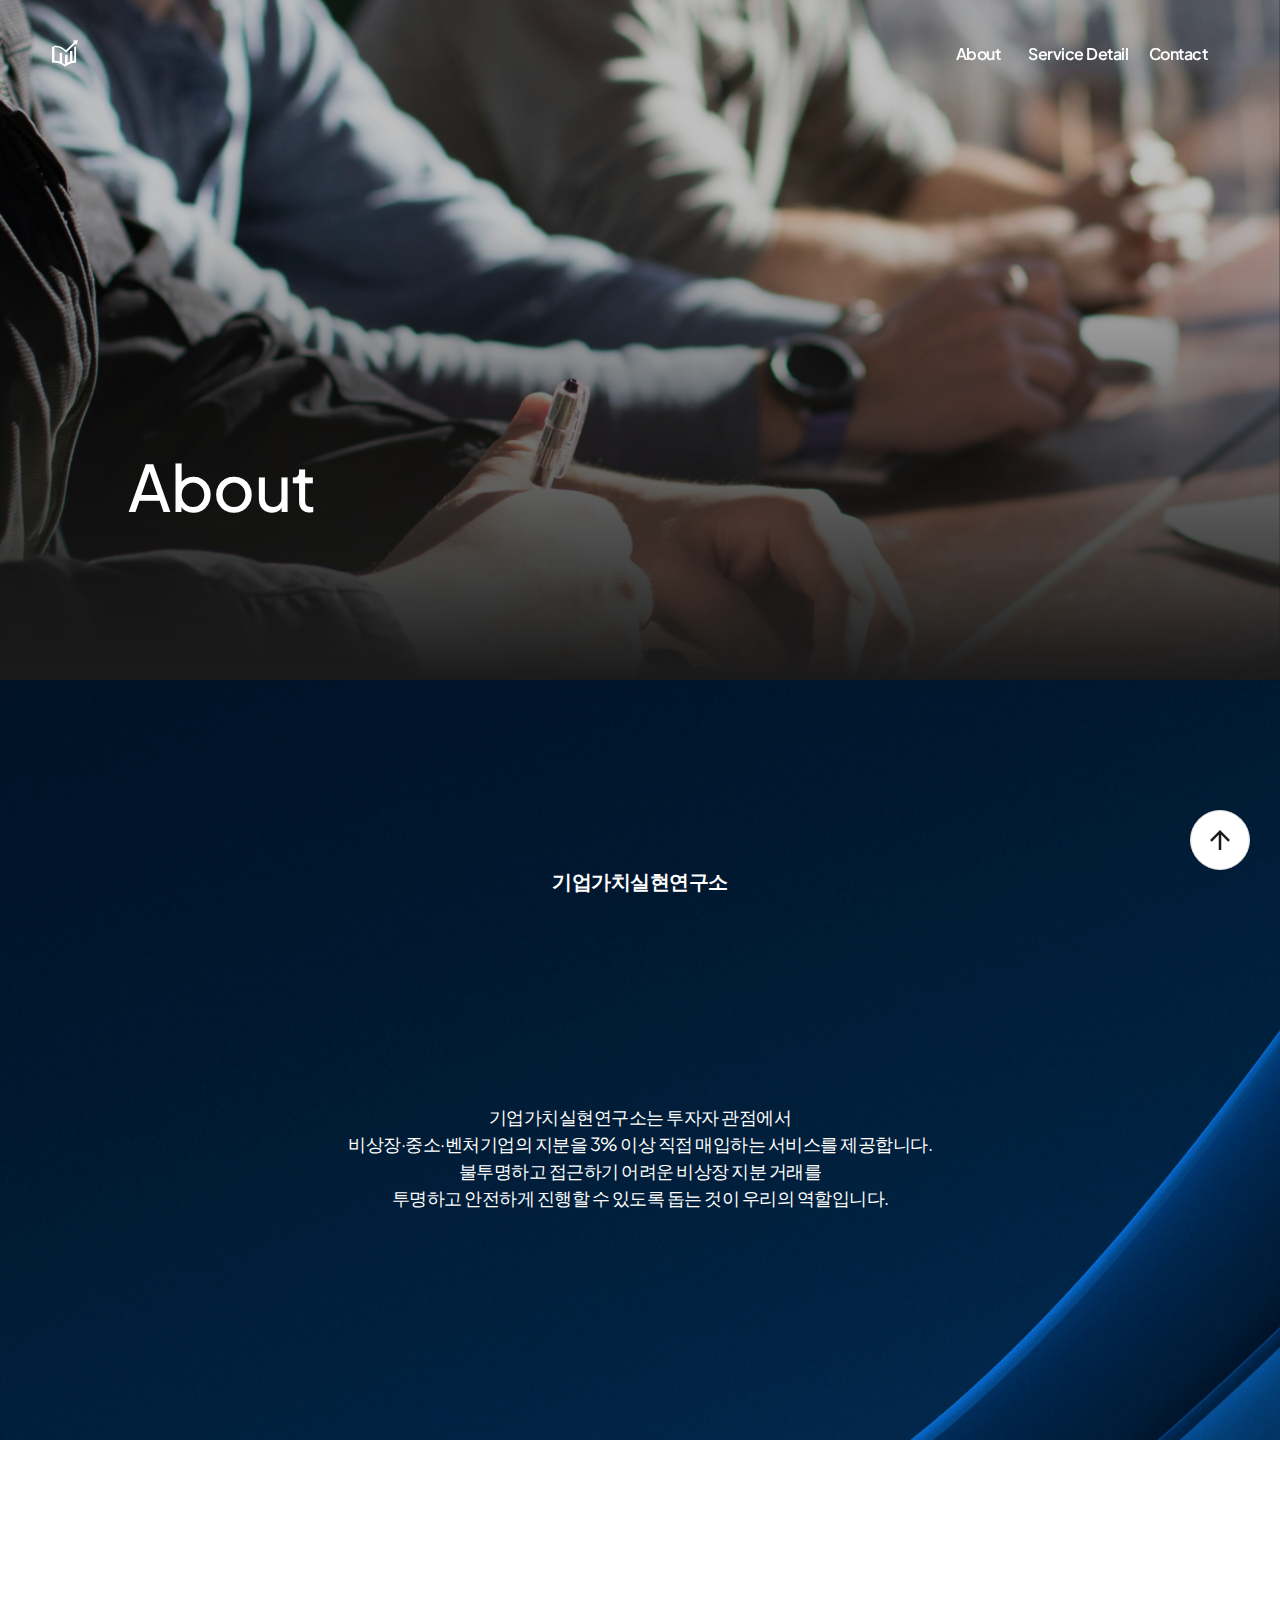
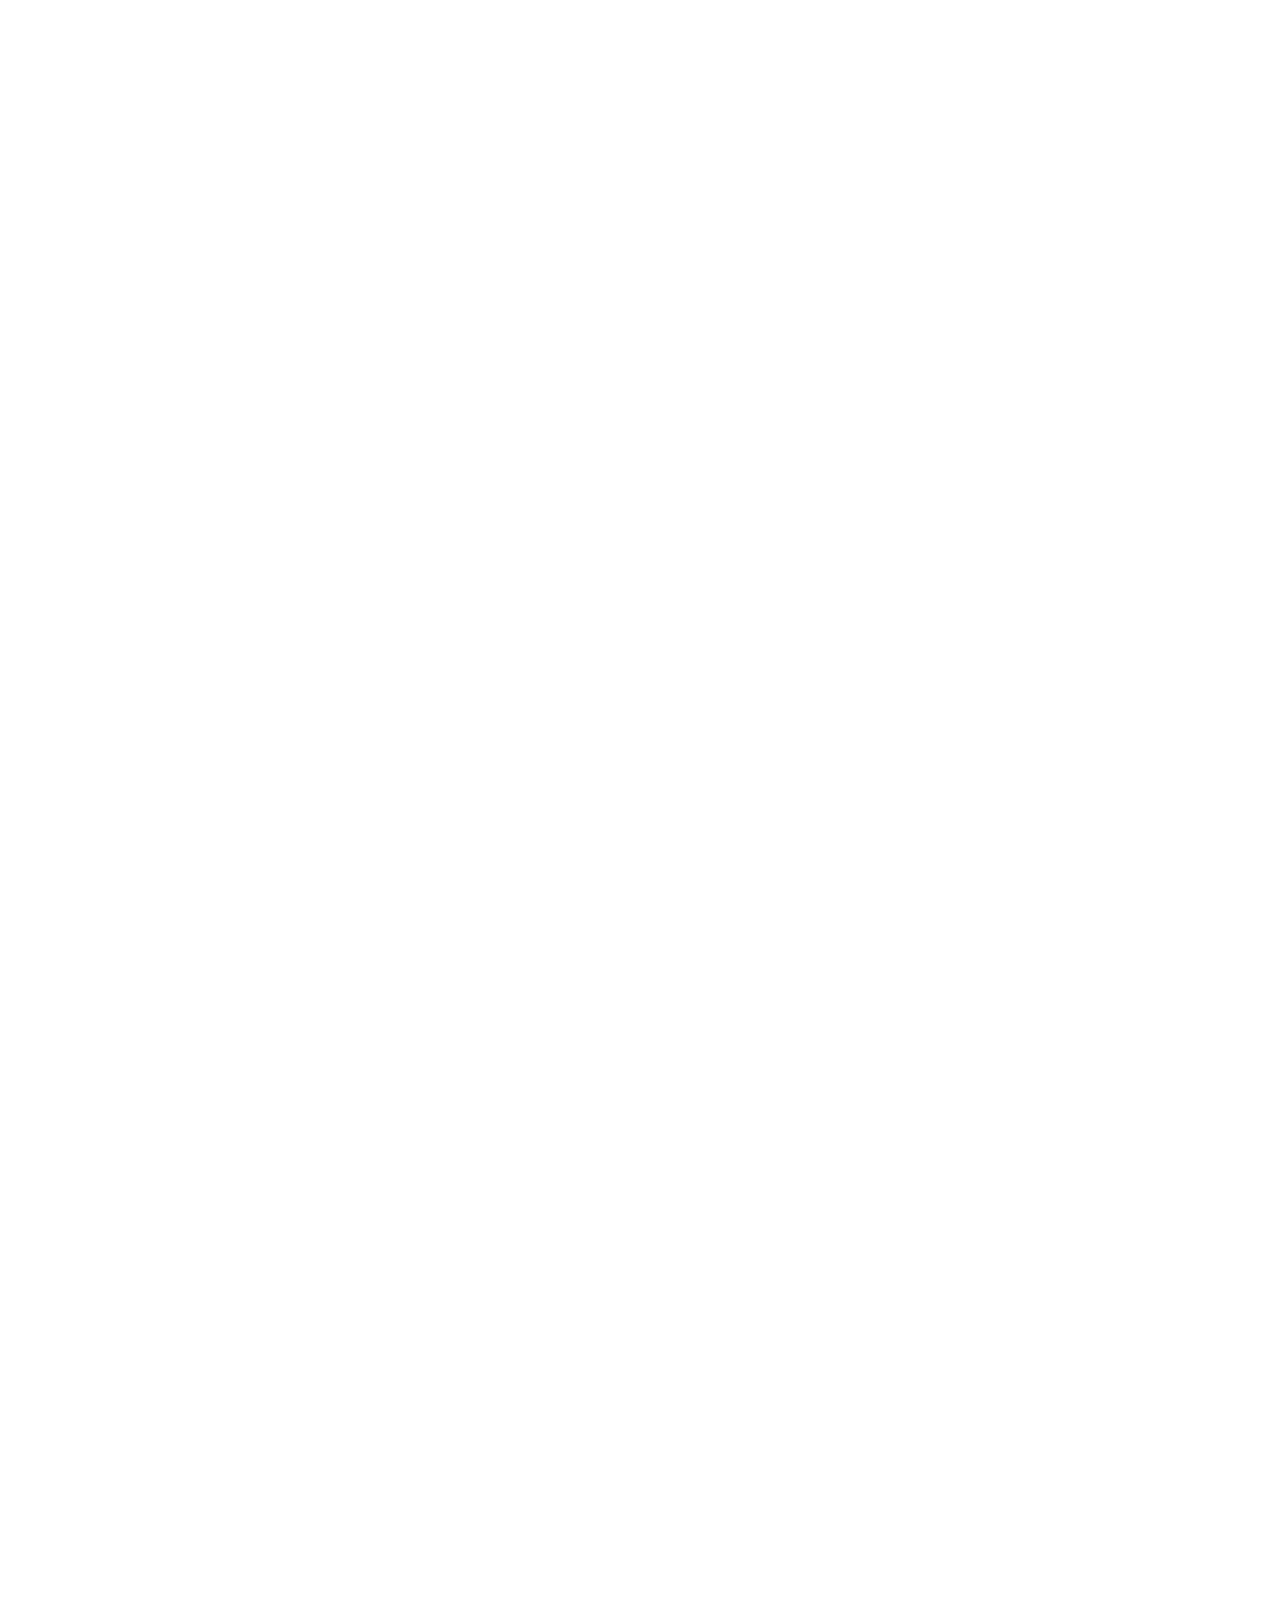
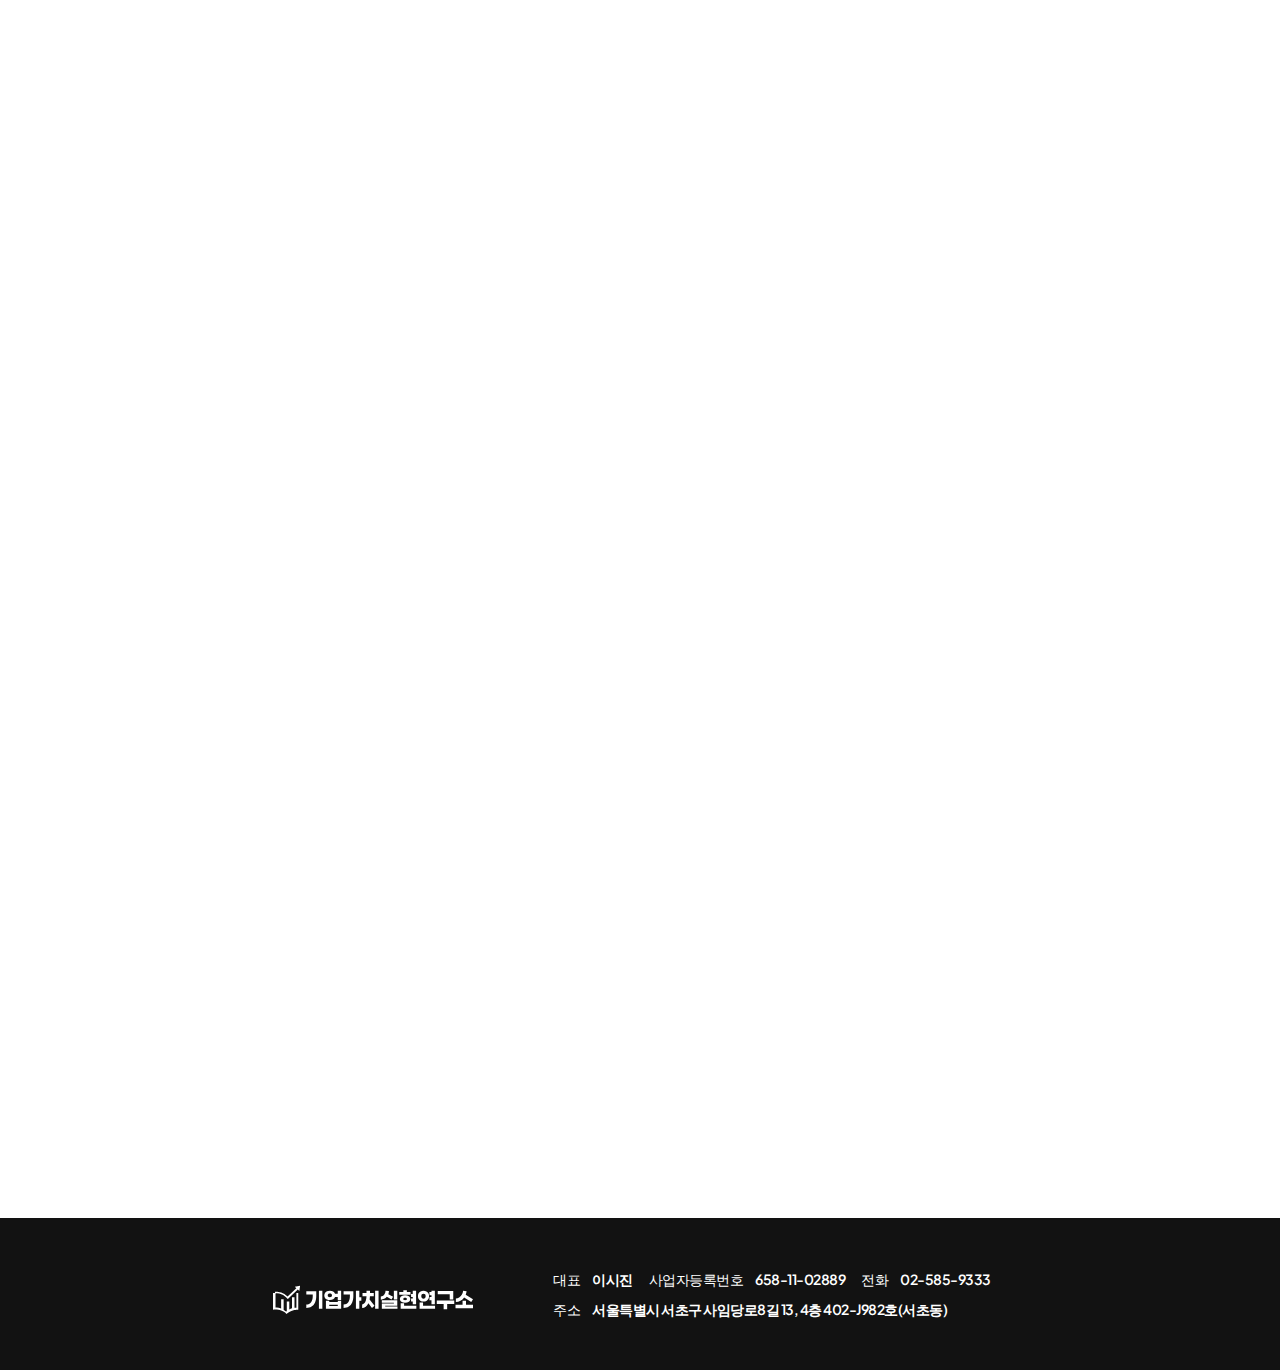
<file: videos/about.html>
<!DOCTYPE html>
<html lang="ko">
    <head>
        <meta charset="utf-8">
        <meta http-equiv="X-UA-Compatible" content="IE=edge">
        <meta name="viewport" content="width=device-width, initial-scale=1.0">
        <meta property="og:title" content="ICVR">
        <meta property="og:site_name" content="ICVR">
        <link rel="shortcut icon" href="/images/favicon.ico" type="image/x-icon">

        <title>기업가치실현연구소</title>

        <link rel="stylesheet" href="/css/base.css">
        <link rel="stylesheet" href="/css/reset.css">
        <link rel="stylesheet" href="/css/typography.css">
        <link rel="preconnect" href="https://fonts.googleapis.com">
        <link
            rel="preconnect"
            href="https://fonts.gstatic.com"
            crossorigin="crossorigin">
        <link
            href="https://fonts.googleapis.com/css2?family=Plus+Jakarta+Sans:ital,wght@0,200..800;1,200..800&display=swap"
            rel="stylesheet">
        <!-- swiper slide -->
        <link
            rel="stylesheet"
            href="https://cdn.jsdelivr.net/npm/swiper/swiper-bundle.min.css">

        <link rel="stylesheet" href="/css/style.css">
    </head>

    <body>
        <!-- s:modal contact us -->
        <div class="modal_popup" id="modalContact">
            <div class="modal_wrap contact">
                <!-- s:modal_scroll -->
                <div class="modal_scroll scroll s_hover">
                    <img class="modal_close close_icon" src="/images/ico_modal_close.svg" alt="닫기">
                    <div class="first step on">
                        <h1 class="mb-3">Contact Us</h1>
                        <p>연락처를 남겨주시면 빠른 시일안에 연락드리겠습니다.</p>
                        <div class="d-flex">
                            <!-- s:input_wrap -->
                            <div class="input_wrap">
                                <dl>
                                    <dt>이름</dt>
                                    <dd>
                                        <input type="text" placeholder="이름을 입력해주세요.">
                                    </dd>
                                </dl>
                                <dl>
                                    <dt>이메일</dt>
                                    <dd>
                                        <input type="text" placeholder="이메일을 입력해주세요.">
                                    </dd>
                                </dl>
                                <dl>
                                    <dt>연락처</dt>
                                    <dd>
                                        <input type="text" placeholder="연락처를 입력해주세요.">
                                    </dd>
                                </dl>
                                <dl>
                                    <dt>소속</dt>
                                    <dd>
                                        <input type="text" placeholder="소속을 입력해주세요.">
                                    </dd>
                                </dl>
                                <dl>
                                    <dt>직책</dt>
                                    <dd>
                                        <input type="text" placeholder="직책을 입력해주세요.">
                                    </dd>
                                </dl>
                            </div>
                            <!-- e:input_wrap -->
                            <!-- s:input_wrap -->
                            <div class="input_wrap right">
                                <dl>
                                    <dt>제안 구분</dt>
                                    <dd>
                                        <div class="dropdown">
                                            <button class="selected">
                                                전체
                                                <img src="/images/ico_dropdown-chevron.svg" alt="드롭다운 화살표">
                                            </button>
                                            <div class="dropdown_list scroll s_hover">
                                                <button>전체</button>
                                                <button>카테고리1</button>
                                                <button>카테고리2</button>
                                                <button>카테고리3</button>
                                            </div>
                                        </div>
                                    </dd>
                                </dl>
                                <dl>
                                    <dt>제안 내용</dt>
                                    <dd>
                                        <textarea placeholder="제안 내용을 입력해주세요."></textarea>
                                    </dd>
                                </dl>
                            </div>
                            <!-- e:input_wrap -->
                        </div>
                        <div class="checkbox_wrap">
                            <label class="checkbox_label">
                                <input type="checkbox">
                                <span class="checkbox_icon"></span>
                                <span class="checkbox_txt">개인정보수집 및 이용에 동의합니다.</span>
                            </label>
                        </div>
                        <div class="terms_box scroll s_hover">
                            <p>제 1조 (목적)
                                <br>
                                <br>
                                본 약관은 [회사명] (이하 "회사")가 제공하는 문의하기 서비스(이하 "서비스")를 이용함에 있어 회사와 이용자의 권리, 의무 및 책임사항을
                                규정함을 목적으로 합니다.
                                <br>
                                <br>
                                제 2조 (개인정보의 수집 및 이용)
                                <br>
                                <br>
                                사용자가 입력한 개인정보는 문의 처리 및 응답을 목적으로 사용됩니다.<br>
                                회사는 사용자의 동의 없이 수집한 정보를 제3자에게 제공하지 않습니다.<br>
                                수집된 개인정보는 문의 처리 완료 후 관련 법령에 따라 일정 기간 보관되며, 이후 안전하게 삭제됩니다.
                                <br>
                                <br>
                                제 3조 (문의 내용의 제한)
                                <br>
                                <br>
                                이용자는 다음과 같은 내용을 포함하는 문의를 작성해서는 안 됩니다.
                                <br>
                                타인의 명예를 훼손하거나 불쾌감을 주는 내용<br>
                                허위 정보나 부정확한 내용을 포함한 문의<br>
                                광고, 홍보, 스팸 등 서비스와 무관한 내용<br>
                                기타 법령에 위반되는 내용
                                <br>
                                <br>
                                제 4조 (회사의 의무)
                                <br>
                                <br>
                                회사는 사용자의 문의에 대해 신속하고 성실하게 응답할 의무가 있습니다.<br>
                                기술적 문제 또는 외부 요인으로 인해 문의 처리에 지연이 발생할 경우, 이를 사전에 공지하거나 지연 사유를 안내합니다.
                                <br>
                                <br>
                                제 5조 (이용자의 의무)
                                <br>
                                <br>
                                이용자는 정확하고 진실된 정보를 제공해야 합니다.<br>
                                문의와 관련된 추가 정보가 필요한 경우, 회사의 요청에 성실히 응해야 합니다.<br>
                                본 약관을 준수하지 않아 발생한 문제에 대한 책임은 이용자 본인에게 있습니다.
                                <br>
                                <br>
                                제 6조 (서비스 중단 및 제한)
                                <br>
                                <br>
                                회사는 다음과 같은 경우 서비스 제공을 일시 중단하거나 제한할 수 있습니다.
                                <br>
                                시스템 점검, 유지보수, 교체 등의 불가피한 사유 발생 시<br>
                                천재지변, 정전, 통신 장애 등 불가항력적인 사유 발생 시
                            </p>
                        </div>
                        <button class="submit">문의하기</button>
                    </div>
                    <div class="second step">
                        <h1 class="mb-3">Contact Us</h1>
                        <div class="wrap">
                            <img src="/images/contact_complete.svg" alt="완료">
                            <p>
                                문의가 완료되었습니다.<br>
                                빠른 시일내로 확인하여 연락드리겠습니다
                            </p>
                        </div>
                        <button class="close modal_close">닫기</button>
                    </div>
                </div>
                <!-- e:modal_scroll -->
            </div>
        </div>
        <!-- e:modal contact us -->
        <div class="quick_wrap visible">
            <div class="quick">
                <a href="javascript:void(0)" class="goto_top">
                    <img src="/images/arrow_top.svg" alt="맨 위로">
                </a>
            </div>
        </div>
        <div class="quick_wrap">
            <div class="quick">
                <a href="#" class="goto_counsel">
                    <img src="/images/ico_goto_counsel.svg" alt="상담하기 바로가기">
                </a>
                <a href="#" class="goto_top">
                    <img src="/images/arrow_top.svg" alt="맨 위로">
                </a>
            </div>
        </div>
        <header class="sub">
            <h1 class="ir_su">기업가치실현연구소</h1>
            <div class="nav_bg"></div>
            <div class="nav_bg_mobile">
                <img class="close" src="/images/mobile_close.svg" alt="모바일 메뉴 닫기">
                <ul class="d-flex flex-direction-column">
                    <li class="about">
                        <a href="about.html">About</a>
                    </li>
                    <li class="Service Detail">
                        <a href="technology.html">Service Detail</a>
                    </li>
                    <li class="Contact">
                        <a onclick="openFormPopup()">Contact</a>
                    </li>
                </ul>
                <div class="info">
                    <h2>기업가치실현연구소</h2>
                    <dl>
                        <dt>대표</dt>
                        <dd>이시진</dd>
                        <dt>사업자등록번호</dt>
                        <dd>658-11-02889</dd>
                        <dt>전화</dt>
                        <dd>02-585-9333</dd>
                    </dl>
                    <dl>
                        <dt>주소</dt>
                        <dd>서울특별시 서초구 사임당로8길 13, 4층 402-J982호(서초동)</dd>
                    </dl>
                </div>
            </div>
            <nav class="d-flex">
                <a href="index.html">
                    <img class="header_logo" src="/images/logo_w.svg" alt="로고">
                    <img class="header_logo_m" src="/images/logo_w_mobile.svg" alt="모바일 로고">
                </a>
                <ul class="menu d-flex align-items-center">
                    <li>
                        <a class="nav_1dep" href="about.html">About</a>
                    </li>
                    <li>
                        <a class="nav_1dep" href="technology.html">Service Detail</a>
                    </li>
                    <li>
                        <a class="nav_1dep" onclick="openFormPopup()">Contact</a>
                    </li>
                </ul>
            </nav>
            <div class="mobile_menu">
                <img class="mobile_burger" src="/images/mobile_burger.svg" alt="모바일 버거">
            </div>
        </header>
        <div class="visual">
            <div class="dim"></div>
            <div class="visual_img"></div>
        </div>
        <div class="contents">
            <!-- s: visual_contents -->
            <div class="visual_contents">
                <div class="inner">
                    <div class="txt_wrap">
                        <h1>About</h1>
                    </div>
                </div>
            </div>
            <!-- e: visual_contents -->
            <!-- s: inner -->
            <div class="inner">
                <div class="tit_wrap about">
                    <span>기업가치실현연구소</span>
                    <h1 class="fade-in">비상장&#183;중소&#183;벤처기업 지분을<br>
                        직접 매입하는 전문기관</h1>
                    <p>기업가치실현연구소는 투자자 관점에서<br>
                        비상장&#183;중소&#183;벤처기업의 지분을 3% 이상 직접 매입하는 서비스를 제공합니다.<br>
                        불투명하고 접근하기 어려운 비상장 지분 거래를<br>
                        투명하고 안전하게 진행할 수 있도록 돕는 것이 우리의 역할입니다.</p>

                </div>
            </div>
            <!-- e: inner -->
            <div class="banner_img">
                <img src="/images/about_bg.jpg" alt="배경 이미지">
            </div>
            <div class="inner about">
                <div class="about_txt_wrap left fade-left">
                    <div class="img_wrap">
                        <img src="/images/about_img-1.jpg" alt="about">
                        <div class="icon i_1">
                            <img src="/images/ico_about-1.svg" alt="about">
                        </div>
                    </div>
                    <h3>정당한 기업가치 실현을 돕는 시장을 만듭니다</h3>
                    <p>
                        비상장기업 주주는 지분을 매각하고 싶어도 매수자를 구하기 어렵고,<br>
                        지분 구조가 복잡해 정리가 쉽지 않은 경우가 많습니다.<br>
                        기업가치실현연구소는 이러한 문제를 해결하기 위해 설립되었습니다.<br>
                        주주가 더 합리적으로, 안정적으로 지분을 정리할 수 있는 환경을 제공합니다.
                    </p>
                </div>
                <div class="about_txt_wrap right fade-left">
                    <div class="img_wrap">
                        <img src="/images/about_img-2.jpg" alt="about">
                        <div class="icon i_2">
                            <img src="/images/ico_about-2.svg" alt="about">
                        </div>
                    </div>
                    <h3>투자자의 입장에서 ‘3% 이상 직접 매입’</h3>
                    <p>
                        우리는 대리인이나 중개인이 아닌,<br>
                        실제 매입 주체(Investor) 로서 절차를 진행합니다.<br>
                        거래는 모두 변호사 자문을 기반으로 하여 법적 안정성과 신뢰성을 확보합니다.
                    </p>
                </div>
                <div class="about_txt_wrap left fade-left">
                    <div class="img_wrap">
                        <img src="/images/about_img-3.jpg" alt="about">
                        <div class="icon i_3">
                            <img src="/images/ico_about-3.svg" alt="about">
                        </div>
                    </div>
                    <h3>법률 자문 시스템</h3>
                    <p>
                        기업가치실현연구소는 상법&#183;기업법 전문 변호인단의<br>
                        지속적인 자문을 통해 거래의 안정성을 확보합니다.<br>
                        지분 이전, 명의신탁 해소, 계약 검토 등 절차 전반을 안전하게 진행합니다.
                    </p>
                </div>
            </div>
        </div>
        <footer class="section fp-auto-height">
            <div class="inner">
                <img src="/images/logo_w.svg" alt="로고">
                <address>
                    <dl>
                        <dt>대표</dt>
                        <dd>이시진</dd>

                        <dt>사업자등록번호</dt>
                        <dd>658-11-02889</dd>

                        <dt>전화</dt>
                        <dd>02-585-9333</dd>
                    </dl>
                    <dl>
                        <dt>주소</dt>
                        <dd>서울특별시 서초구 사임당로8길 13, 4층 402-J982호(서초동)
                        </dd>
                    </dl>
                </address>
            </div>
        </footer>

        <script src="https://code.jquery.com/jquery-3.6.4.min.js"></script>

        <script src="/js/layout.js"></script>
        <script src="/js/sub.js"></script>
        <script>
            function openFormPopup() {
                const url = "https://docs.google.com/forms/d/e/1FAIpQLScbNu9psLIgwm8Hwib1Prptkbtsr007vqIeK2" +
                        "dYPFL5SS7WCA/viewform?usp=dialog";
                const popupOptions = "width=600,height=800,top=100,left=200,resizable=yes,scrollbars=yes";

                window.open(url, "googleFormPopup", popupOptions);
            }
        </script>
    </body>

</html>
</file>
<file: css/base.css>
@charset "utf-8";
html {scroll-behavior: smooth; /* 드래그 방지 */ -ms-user-select: none; -moz-user-select: -moz-none; -webkit-user-select: none; -khtml-user-select: none; user-select: none;}
#load{width: 100%;height: 100%; top: 0;left: 0; position: fixed;display: block;z-index: 999;text-align: center;}
#load>img{width: 120px;position: absolute;top: 50%;left: 50%;transform: translate(-50%, -50%); z-index: 10000;}
button{cursor: pointer;}
#wrap {max-width: 1440px; margin: 0 auto;}
*, ::after, ::before {box-sizing: border-box;}
.sr-only {position: absolute; width: 1px;height: 1px;padding: 0;margin: -1px;overflow: hidden;clip: rect(0, 0, 0, 0);white-space: nowrap;border-width: 0;}

/* color */
.color_bg_main{background: var(--main-color);}
.color_txt_main{color: var(--main-color);}
.color_bg_sub{background: var(--sub-color);}
.color_txt_sub{color: var(--sub-color);}

.scroll_lock{overflow: hidden;}
.shadow{box-shadow: 0 0 5px 0 rgba(0, 0, 0, 0.1);}
.transparent{opacity: 0;}
.pointer{cursor: pointer;}
 
.d-none{display: none;}
.d-block{display: block;}
.d-flex{display: flex;}
.d-grid{display: grid;} 
.flex-wrap{flex-wrap: wrap;}
.flex-direction-column{flex-direction: column;}
.justify-content-between{justify-content: space-between;}
.justify-content-center{justify-content: center;}
.justify-content-start{justify-content: start;}
.justify-content-end{justify-content: end;}
.align-items-center{align-items: center;}
.align-items-baseline{align-items:baseline;}
.align-items-end{align-items:end;}
.text-left{text-align: left;}
.text-center{text-align: center;}
.text-right{text-align: right;}
.position-relative{position: relative;}
.position-absolute{position: absolute;}
.visible {visibility: visible;}
.invisible {visibility: hidden;}

/* margin */
.m-0 {margin: 0;}
.mt-0,.my-0 {margin-top: 0;}
.mr-0,.mx-0 {margin-right: 0;}
.mb-0,.my-0 {margin-bottom: 0;}
.ml-0,.mx-0 {margin-left: 0;}

.m-1 {margin: 0.25rem;}
.mt-1,.my-1 {margin-top: 0.25rem;}
.mr-1,.mx-1 {margin-right: 0.25rem;}
.mb-1,.my-1 {margin-bottom: 0.25rem;}
.ml-1,.mx-1 {margin-left: 0.25rem;}

.m-2 {margin: 0.5rem;}
.mt-2,.my-2 {margin-top: 0.5rem;}
.mr-2,.mx-2 {margin-right: 0.5rem;}
.mb-2,.my-2 {margin-bottom: 0.5rem;}
.ml-2,.mx-2 {margin-left: 0.5rem;}

.m-3 {margin: 1rem;}
.mt-3,.my-3 {margin-top: 1rem;}
.mr-3,.mx-3 {margin-right: 1rem;}
.mb-3,.my-3 {margin-bottom: 1rem;}
.ml-3,.mx-3 {margin-left: 1rem;}

.m-4 {margin: 1.5rem;}
.mt-4,.my-4 {margin-top: 1.5rem;}
.mr-4,.mx-4 {margin-right: 1.5rem;}
.mb-4,.my-4 {margin-bottom: 1.5rem;}
.ml-4,.mx-4 {margin-left: 1.5rem;}

.m-5 {margin: 3rem;}
.mt-5,.my-5 {margin-top: 3rem;}
.mr-5,.mx-5 {margin-right: 3rem;}
.mb-5,.my-5 {margin-bottom: 3rem;}
.ml-5,.mx-5 {margin-left: 3rem;}

/* padding */
.p-0 {padding: 0;}
.pt-0,.py-0 {padding-top: 0;}
.pr-0,.px-0 {padding-right: 0;}
.pb-0,.py-0 {padding-bottom: 0;}
.pl-0,.px-0 {padding-left: 0;}

.p-1 {padding: 0.25rem;}
.pt-1,.py-1 {padding-top: 0.25rem;}
.pr-1,.px-1 {padding-right: 0.25rem;}
.pb-1,.py-1 {padding-bottom: 0.25rem;}
.pl-1,.px-1 {padding-left: 0.25rem;}

.p-2 {padding: 0.5rem;}
.pt-2,.py-2 {padding-top: 0.5rem;}
.pr-2,.px-2 {padding-right: 0.5rem;}
.pb-2,.py-2 {padding-bottom: 0.5rem;}
.pl-2,.px-2 {padding-left: 0.5rem;}

.p-3 {padding: 1rem;}
.pt-3,.py-3 {padding-top: 1rem;}
.pr-3,.px-3 {padding-right: 1rem;}
.pb-3,.py-3 {padding-bottom: 1rem;}
.pl-3,.px-3 {padding-left: 1rem;}

.p-4 {padding: 1.5rem;}
.pt-4,.py-4 {padding-top: 1.5rem;}
.pr-4,.px-4 {padding-right: 1.5rem;}
.pb-4,.py-4 {padding-bottom: 1.5rem;}
.pl-4,.px-4 {padding-left: 1.5rem;}

.p-5 {padding: 3rem;}
.pt-5,.py-5 {padding-top: 3rem;}
.pr-5,.px-5 {padding-right: 3rem;}
.pb-5,.py-5 {padding-bottom: 3rem;}
.pl-5,.px-5 {padding-left: 3rem;}

/* button */
.btn {padding: 10px 16px;}
.btn_main {background: var(--main-color); border: none; white-space: nowrap;}
.btn_sub {background: transparent; border: 1px solid var(--main-color); white-space: nowrap;}
.btn_w {display: flex; justify-content: center;} 

/* width & height */
.w_100 {width: 100%;}
.w_90 {width: 90%;}
.w_80 {width: 80%;}
.w_70 {width: 70%;}
.w_60 {width: 60%;}
.w_50 {width: 50%;}
.w_40 {width: 40%;}
.w_30 {width: 30%;}
.w_20 {width: 20%;}
.w_10 {width: 10%;}
.h_100{height: 100%;}

/* form_control */
.form_control {display: block; padding: 10px 16px;font-weight: 400; line-height: 1.5;color: var(--font-color);background-color: var(--white-color); border: 1px solid var(--grey-color);}
.form_control::placeholder {color: var(--grey-color);}

/* border-radius */
.border_1{border-radius: 0.25rem;}
.border_2{border-radius: 0.5rem;}
.border_3{border-radius: 1rem;}
.border_4{border-radius: 1.5rem;}
.border_5{border-radius: 2rem;}
.border_6{border-radius: 3rem;}

/* table */
.table {width: 100%;}
.table th,.table td {vertical-align: top; border-top: 1px solid var(--table-border-color);}
.table thead th {vertical-align: bottom; border-bottom: 2px solid var(--table-border-color);}
.table tbody + tbody {border-top: 2px solid var(--table-border-color);}
.table-border thead th,.table-border thead td {border-bottom-width: 2px;}
.table-borderless th,.table-borderless td,.table-borderless thead th,.table-borderless tbody + tbody {border: 0;}
.table-striped tbody tr:nth-of-type(odd) {background-color: rgba(0, 0, 0, 0.05);}
.table-hover tbody tr:hover {background: var(--table-hover-color);}

/* line-height */
.line-height-1dot5{line-height: 1.5;}
.line-height-2{line-height: 2;}


.col-1, .col-2, .col-3, .col-4, .col-5, .col-6, .col-7, .col-8, .col-9, .col-10, .col-11, .col-12, .col,
.col-auto, .col-sm-1, .col-sm-2, .col-sm-3, .col-sm-4, .col-sm-5, .col-sm-6, .col-sm-7, .col-sm-8, .col-sm-9, .col-sm-10, .col-sm-11, .col-sm-12, .col-sm,
.col-sm-auto, .col-md-1, .col-md-2, .col-md-3, .col-md-4, .col-md-5, .col-md-6, .col-md-7, .col-md-8, .col-md-9, .col-md-10, .col-md-11, .col-md-12, .col-md,
.col-md-auto, .col-lg-1, .col-lg-2, .col-lg-3, .col-lg-4, .col-lg-5, .col-lg-6, .col-lg-7, .col-lg-8, .col-lg-9, .col-lg-10, .col-lg-11, .col-lg-12, .col-lg,
.col-lg-auto, .col-xl-1, .col-xl-2, .col-xl-3, .col-xl-4, .col-xl-5, .col-xl-6, .col-xl-7, .col-xl-8, .col-xl-9, .col-xl-10, .col-xl-11, .col-xl-12, .col-xl,
.col-xl-auto {position: relative;width: 100%;padding-right: 15px;padding-left: 15px;}

.row {display: -ms-flexbox;display: flex;-ms-flex-wrap: wrap; flex-wrap: wrap; margin-right: -15px; margin-left: -15px;}
.row-cols-1 > * {-ms-flex: 0 0 100%; flex: 0 0 100%; max-width: 100%;}
.row-cols-2 > * {-ms-flex: 0 0 50%; flex: 0 0 50%; max-width: 50%;}
.row-cols-3 > * {-ms-flex: 0 0 33.333333%; flex: 0 0 33.333333%; max-width: 33.333333%;}
.row-cols-4 > * {-ms-flex: 0 0 25%; flex: 0 0 25%; max-width: 25%;}
.row-cols-5 > * {-ms-flex: 0 0 20%; flex: 0 0 20%; max-width: 20%;}
.row-cols-6 > * {-ms-flex: 0 0 16.666667%; flex: 0 0 16.666667%; max-width: 16.666667%;}

.col {-ms-flex-preferred-size: 0; flex-basis: 0; -ms-flex-positive: 1; flex-grow: 1; max-width: 100%;}
.col-1 {-ms-flex: 0 0 8.333333%; flex: 0 0 8.333333%; max-width: 8.333333%;}
.col-2 {-ms-flex: 0 0 16.666667%; flex: 0 0 16.666667%; max-width: 16.666667%;}
.col-3 {-ms-flex: 0 0 25%; flex: 0 0 25%; max-width: 25%;}
.col-4 {-ms-flex: 0 0 33.333333%; flex: 0 0 33.333333%; max-width: 33.333333%;}
.col-5 {-ms-flex: 0 0 41.666667%; flex: 0 0 41.666667%; max-width: 41.666667%;}
.col-6 {-ms-flex: 0 0 50%; flex: 0 0 50%; max-width: 50%;}
.col-7 {-ms-flex: 0 0 58.333333%; flex: 0 0 58.333333%; max-width: 58.333333%;}
.col-8 {-ms-flex: 0 0 66.666667%; flex: 0 0 66.666667%; max-width: 66.666667%;}
.col-9 {-ms-flex: 0 0 75%; flex: 0 0 75%; max-width: 75%;}
.col-10 {-ms-flex: 0 0 83.333333%; flex: 0 0 83.333333%; max-width: 83.333333%;}
.col-11 {-ms-flex: 0 0 91.666667%; flex: 0 0 91.666667%; max-width: 91.666667%;}
.col-12 {-ms-flex: 0 0 100%; flex: 0 0 100%; max-width: 100%;}


@media (min-width: 576px) {
    .col-sm-1 {-ms-flex: 0 0 8.333333%; flex: 0 0 8.333333%; max-width: 8.333333%;}
    .col-sm-2 { -ms-flex: 0 0 16.666667%;flex: 0 0 16.666667%;max-width: 16.666667%;}
    .col-sm-3 {-ms-flex: 0 0 25%; flex: 0 0 25%;max-width: 25%;}
    .col-sm-4 {-ms-flex: 0 0 33.333333%;flex: 0 0 33.333333%;max-width: 33.333333%;}
    .col-sm-5 {-ms-flex: 0 0 41.666667%;flex: 0 0 41.666667%;max-width: 41.666667%;}
    .col-sm-6 {-ms-flex: 0 0 50%;flex: 0 0 50%;max-width: 50%;}
    .col-sm-7 {-ms-flex: 0 0 58.333333%;flex: 0 0 58.333333%; max-width: 58.333333%;}
    .col-sm-8 {-ms-flex: 0 0 66.666667%;flex: 0 0 66.666667%;max-width: 66.666667%;}
    .col-sm-9 {-ms-flex: 0 0 75%;flex: 0 0 75%; max-width: 75%;}
    .col-sm-10 {-ms-flex: 0 0 83.333333%; flex: 0 0 83.333333%; max-width: 83.333333%;}
    .col-sm-11 {-ms-flex: 0 0 91.666667%; flex: 0 0 91.666667%; max-width: 91.666667%;}
    .col-sm-12 {-ms-flex: 0 0 100%; flex: 0 0 100%; max-width: 100%;}

    .row-cols-sm-1 > * {-ms-flex: 0 0 100%;flex: 0 0 100%;max-width: 100%;}
    .row-cols-sm-2 > * {-ms-flex: 0 0 50%; flex: 0 0 50%; max-width: 50%;}
    .row-cols-sm-3 > * {-ms-flex: 0 0 33.333333%;flex: 0 0 33.333333%; max-width: 33.333333%;}
    .row-cols-sm-4 > * {-ms-flex: 0 0 25%;flex: 0 0 25%;max-width: 25%;}
    .row-cols-sm-5 > * {-ms-flex: 0 0 20%;flex: 0 0 20%;max-width: 20%;}
    .row-cols-sm-6 > * {-ms-flex: 0 0 16.666667%; flex: 0 0 16.666667%;max-width: 16.666667%;}
}


@media (min-width: 768px){
    .d-md-block {display: block!important;}
    .d-md-none {display: none!important;}

    .col-md-1 {-ms-flex: 0 0 8.333333%;flex: 0 0 8.333333%;max-width: 8.333333%;}
    .col-md-2 {-ms-flex: 0 0 16.666667%;flex: 0 0 16.666667%;max-width: 16.666667%;}
    .col-md-3 {-ms-flex: 0 0 25%; flex: 0 0 25%; max-width: 25%;}
    .col-md-4 {-ms-flex: 0 0 33.333333%;flex: 0 0 33.333333%; max-width: 33.333333%;}
    .col-md-5 {-ms-flex: 0 0 41.666667%;flex: 0 0 41.666667%; max-width: 41.666667%;}
    .col-md-6 {-ms-flex: 0 0 50%;flex: 0 0 50%;max-width: 50%;}
    .col-md-7 {-ms-flex: 0 0 58.333333%;flex: 0 0 58.333333%;max-width: 58.333333%;}
    .col-md-8 {-ms-flex: 0 0 66.666667%;flex: 0 0 66.666667%;max-width: 66.666667%;}
    .col-md-9 {-ms-flex: 0 0 75%; flex: 0 0 75%;max-width: 75%;}
    .col-md-10 {-ms-flex: 0 0 83.333333%; flex: 0 0 83.333333%;max-width: 83.333333%;}
    .col-md-11 {-ms-flex: 0 0 91.666667%; flex: 0 0 91.666667%;max-width: 91.666667%;}
    .col-md-12 {-ms-flex: 0 0 100%;flex: 0 0 100%;max-width: 100%;}

    .row-cols-md-1 > * {-ms-flex: 0 0 100%;flex: 0 0 100%;max-width: 100%;}
    .row-cols-md-2 > * {-ms-flex: 0 0 50%;flex: 0 0 50%;max-width: 50%;}
    .row-cols-md-3 > * {-ms-flex: 0 0 33.333333%;flex: 0 0 33.333333%;max-width: 33.333333%;}
    .row-cols-md-4 > * {-ms-flex: 0 0 25%;flex: 0 0 25%;max-width: 25%;}
    .row-cols-md-5 > * {-ms-flex: 0 0 20%;flex: 0 0 20%;max-width: 20%;}
    .row-cols-md-6 > * {-ms-flex: 0 0 16.666667%;flex: 0 0 16.666667%; max-width: 16.666667%;}
}


@media (min-width: 992px) {
    .col-lg-1 {-ms-flex: 0 0 8.333333%; flex: 0 0 8.333333%;max-width: 8.333333%;}
    .col-lg-2 {-ms-flex: 0 0 16.666667%;flex: 0 0 16.666667%; max-width: 16.666667%;}
    .col-lg-3 {-ms-flex: 0 0 25%;flex: 0 0 25%;max-width: 25%;}
    .col-lg-4 {-ms-flex: 0 0 33.333333%;flex: 0 0 33.333333%;max-width: 33.333333%;}
    .col-lg-5 {-ms-flex: 0 0 41.666667%;flex: 0 0 41.666667%;max-width: 41.666667%;}
    .col-lg-6 {-ms-flex: 0 0 50%;flex: 0 0 50%;max-width: 50%;}
    .col-lg-7 {-ms-flex: 0 0 58.333333%;flex: 0 0 58.333333%;max-width: 58.333333%;}
    .col-lg-8 {-ms-flex: 0 0 66.666667%;flex: 0 0 66.666667%;max-width: 66.666667%;}
    .col-lg-9 {-ms-flex: 0 0 75%;flex: 0 0 75%;max-width: 75%;}
    .col-lg-10 {-ms-flex: 0 0 83.333333%;flex: 0 0 83.333333%;max-width: 83.333333%;}
    .col-lg-11 {-ms-flex: 0 0 91.666667%;flex: 0 0 91.666667%;max-width: 91.666667%;}
    .col-lg-12 {-ms-flex: 0 0 100%;flex: 0 0 100%;max-width: 100%;}

    .row-cols-lg-1 > * {-ms-flex: 0 0 100%;flex: 0 0 100%;max-width: 100%;}
    .row-cols-lg-2 > * {-ms-flex: 0 0 50%;flex: 0 0 50%;max-width: 50%;}
    .row-cols-lg-3 > * {-ms-flex: 0 0 33.333333%;flex: 0 0 33.333333%;max-width: 33.333333%;}
    .row-cols-lg-4 > * {-ms-flex: 0 0 25%;flex: 0 0 25%;max-width: 25%;}
    .row-cols-lg-5 > * {-ms-flex: 0 0 20%;flex: 0 0 20%;max-width: 20%;}
    .row-cols-lg-6 > * {-ms-flex: 0 0 16.666667%;flex: 0 0 16.666667%;max-width: 16.666667%;}
}


@media (min-width: 1200px) {
    .col-xl-1 {-ms-flex: 0 0 8.333333%;flex: 0 0 8.333333%; max-width: 8.333333%;}
    .col-xl-2 {-ms-flex: 0 0 16.666667%;flex: 0 0 16.666667%;max-width: 16.666667%;}
    .col-xl-3 {-ms-flex: 0 0 25%; flex: 0 0 25%; max-width: 25%;}
    .col-xl-4 {-ms-flex: 0 0 33.333333%; flex: 0 0 33.333333%;max-width: 33.333333%;}
    .col-xl-5 {-ms-flex: 0 0 41.666667%; flex: 0 0 41.666667%;max-width: 41.666667%;}
    .col-xl-6 {-ms-flex: 0 0 50%;flex: 0 0 50%; max-width: 50%;}
    .col-xl-7 {-ms-flex: 0 0 58.333333%;flex: 0 0 58.333333%;max-width: 58.333333%;}
    .col-xl-8 {-ms-flex: 0 0 66.666667%;flex: 0 0 66.666667%;max-width: 66.666667%;}
    .col-xl-9 {-ms-flex: 0 0 75%;flex: 0 0 75%;max-width: 75%;}
    .col-xl-10 {-ms-flex: 0 0 83.333333%;flex: 0 0 83.333333%;max-width: 83.333333%;}
    .col-xl-11 {-ms-flex: 0 0 91.666667%;flex: 0 0 91.666667%;max-width: 91.666667%;}
    .col-xl-12 {-ms-flex: 0 0 100%; flex: 0 0 100%;max-width: 100%;}

    .row-cols-xl-1 > * {-ms-flex: 0 0 100%; flex: 0 0 100%;max-width: 100%;}
    .row-cols-xl-2 > * {-ms-flex: 0 0 50%;  flex: 0 0 50%; max-width: 50%;}
    .row-cols-xl-3 > * {-ms-flex: 0 0 33.333333%;flex: 0 0 33.333333%;max-width: 33.333333%;}
    .row-cols-xl-4 > * {-ms-flex: 0 0 25%;flex: 0 0 25%; max-width: 25%;}
    .row-cols-xl-5 > * {-ms-flex: 0 0 20%;flex: 0 0 20%; max-width: 20%;}
    .row-cols-xl-6 > * {-ms-flex: 0 0 16.666667%;flex: 0 0 16.666667%;max-width: 16.666667%;}
}
</file>
<file: css/typography.css>
@charset "utf-8";

/* pretendard font */
@font-face {
    font-family: 'Pretendard';
    font-weight: 900;
    font-display: swap;
    src: url(http://test.s1.unipware.com/shared/fonts/pretendard/Pretendard-Black.woff2) format('woff2'), url(http://test.s1.unipware.com/shared/fonts/pretendard/Pretendard-Black.woff) format('woff');
}
@font-face {
    font-family: 'Pretendard';
    font-weight: 800;
    font-display: swap;
    src: url(http://test.s1.unipware.com/shared/fonts/pretendard/Pretendard-ExtraBold.woff2) format('woff2'), url(http://test.s1.unipware.com/shared/fonts/pretendard/Pretendard-ExtraBold.woff) format('woff');
}
@font-face {
    font-family: 'Pretendard';
    font-weight: 700;
    font-display: swap;
    src: url(http://test.s1.unipware.com/shared/fonts/pretendard/Pretendard-Bold.woff2) format('woff2'), url(http://test.s1.unipware.com/shared/fonts/pretendard/Pretendard-Bold.woff) format('woff');
} 
@font-face {
    font-family: 'Pretendard';
    font-weight: 600;
    font-display: swap;
    src: url(http://test.s1.unipware.com/shared/fonts/pretendard/Pretendard-SemiBold.woff2) format('woff2'), url(http://test.s1.unipware.com/shared/fonts/pretendard/Pretendard-SemiBold.woff) format('woff');
}
@font-face {
    font-family: 'Pretendard';
    font-weight: 500;
    font-display: swap;
    src:url(http://test.s1.unipware.com/shared/fonts/pretendard/Pretendard-Medium.woff2) format('woff2'), url(http://test.s1.unipware.com/shared/fonts/pretendard/Pretendard-Medium.woff) format('woff');
}
@font-face {
    font-family: 'Pretendard';
    font-weight: 400;
    font-display: swap;
    src: url(http://test.s1.unipware.com/shared/fonts/pretendard/Pretendard-Regular.woff2) format('woff2'), url(http://test.s1.unipware.com/shared/fonts/pretendard/Pretendard-Regular.woff) format('woff');
}
@font-face {
    font-family: 'Pretendard';
    font-weight: 300;
    font-display: swap;
    src: url(http://test.s1.unipware.com/shared/fonts/pretendard/Pretendard-Light.woff2) format('woff2'), url(http://test.s1.unipware.com/shared/fonts/pretendard/Pretendard-Light.woff) format('woff');
}
@font-face {
    font-family: 'Pretendard';
    font-weight: 200;
    font-display: swap;
    src: url(http://test.s1.unipware.com/shared/fonts/pretendard/Pretendard-ExtraLight.woff2) format('woff2'), url(http://test.s1.unipware.com/shared/fonts/pretendard/Pretendard-ExtraLight.woff) format('woff');
}
@font-face {
    font-family: 'Pretendard';
    font-weight: 100;
    font-display: swap;
    src: url(http://test.s1.unipware.com/shared/fonts/pretendard/Pretendard-Thin.woff2) format('woff2'), url(http://test.s1.unipware.com/shared/fonts/pretendard/Pretendard-Thin.woff) format('woff');
}

/* font size */
.ft_60 {font-size: 60px;}
.ft_30 {font-size: 30px;}
.ft_29 {font-size: 29px;}
.ft_28 {font-size: 28px;}
.ft_27 {font-size: 27px;}
.ft_26 {font-size: 26px;}
.ft_25 {font-size: 25px;}
.ft_24 {font-size: 24px;}
.ft_23 {font-size: 23px;}
.ft_22 {font-size: 22px;}
.ft_21 {font-size: 21px;}
.ft_20 {font-size: 20px;}
.ft_19 {font-size: 19px;}
.ft_18 {font-size: 18px;}
.ft_17 {font-size: 17px;}
.ft_16 {font-size: 16px;}
.ft_15 {font-size: 15px;}
.ft_14 {font-size: 14px;}
.ft_13 {font-size: 13px;}
.ft_12 {font-size: 12px;}
.ft_11 {font-size: 11px;}
.ft_10 {font-size: 10px;}

.txt_color_main {color: var(--main-color);}
.txt_color_white {color: var(--white-color);}
</file>
<file: css/style.css>
@charset "utf-8";
:root {
    --primary-color: #154cb3;
    --color-static-white: #fff;
    --color-static-black: #111;
    --color-text-primary: #1a1a1a;
    --color-text-teritory: #666;
    --color-text-disabled: #CBCBCB;
    --color-border-primary: #ddd;
    --color-border-teritory: #e7e7e7;
    --color-dimmed-bg: #00000080;
    --color-input-bg: #f7f7f7;
    --color-bg: #f8f8f8;
    --color-red: #E60303;
    --color-yellow: #FFB338;

    --color-hover-primary: #fafafa;
    --color-technology-02: #FF7C7B;
    --color-technology-03: #3B5867;
    --color-technology-04: #5E8FEE;
}

body {
    width: 100%;
    height: 100vh;
    background: #000000;
    overflow-x: hidden;
}

body.no-scroll {
    overflow: hidden;
    width: 100%;
    height: 100%;
}

button {
    cursor: pointer;
}

input::placeholder,
input[type=date] {
    font-family: 'Pretendard', sans-serif;

}

textarea::placeholder {
    font-family: 'Pretendard', sans-serif;
}

b,
body,
button,
dd,
div,
dl,
dt,
footer,
h1,
h2,
h3,
h4,
h5,
h6,
input,
label,
select,
strong,
table,
td,
textarea,
th,
tr {
    font-family: 'Plus Jakarta Sans', 'Pretendard';
    letter-spacing: -0.5px;
    word-break: keep-all;
}

.fade-left {
    opacity: 0;
    transform: translateX(100px);
    transition: opacity 0.6s ease, transform 0.6s ease;
}

.fade-left.visible {
    opacity: 1;
    transform: translateX(0);
}

input {
    width: 100%;
    border: none;
    box-shadow: none;
    padding: 14px 12px;
    border-radius: 4px;
    background: var(--color-input-bg);
}

.dropdown {
    position: relative;
    padding: 11px 12px;
    overflow: visible;
    text-align: left;
    border: 1px solid var(--color-border-teritory);
    border-radius: 4px;
    background: var(--color-static-white);

    img {
        width: 16px;
        transition: all 0.4s ease;
    }

    img.flipped {
        transform: rotate(-180deg);
        transition: all 0.4s ease;
    }

    button {
        display: flex;
        justify-content: space-between;
        align-items: center;
        width: 100%;
        color: var(--color-text-primary) !important;
        background: var(--color-static-white) !important;
    }
}

.dropdown_list {
    box-sizing: border-box;
    position: absolute;
    top: 48px;
    left: -2px;
    overflow: hidden;
    /* padding: 24px 20px; */
    width: 100%;
    height: 0;
    border-radius: 4px;
    border: 1px solid var(--color-static-white);
    background: var(--color-static-white);
    transition: height 0.3s ease;
    z-index: 1;

    button {
        margin: 0 12px;
        padding: 10px 0;
        width: 90%;
        font-size: 15px;
        font-weight: 400;
    }

    button:first-of-type {
        margin: 12px 12px 0;
    }

    button:last-of-type {
        margin: 0 12px 12px;
    }

    button:hover {
        background: var(--color-hover-primary) !important;
    }
}

.dropdown_list.on {
    height: 190px;
    border: 1px solid var(--color-border-primary);
    transition: height 0.3s ease;
}

button {
    background: none;
    border-radius: 4px;
}

textarea {
    padding: 12px 16px;
    width: 100%;
    border: none;
    border-radius: 4px;
    background: var(--color-input-bg);
    resize: none;
}

.checkbox_wrap {
    display: flex;
    align-items: center;

    .checkbox_label {
        display: flex;
        align-items: center;
    }

    input[type="checkbox"] {
        display: none;
    }

    .checkbox_icon::before {
        content: '';
        display: block;
        cursor: pointer;
        position: relative;
        margin: 2px 8px 0 0;
        padding: 0;
        width: 16px;
        height: 16px;
        border: 1px solid var(--primary-color);
        border-radius: 2px;
        background: var(--color-static-white);
    }

    .checkbox_label input:checked+.checkbox_icon::before {
        background: url("/images/ico_checked.svg") 50% 50% no-repeat var(--primary-color);
        border-color: var(--primary-color);
        background-size: 10px auto;
    }
}

/*scroll*/
.scroll {
    margin: 0 2px;
    overflow-y: auto;
}

.scroll::-webkit-scrollbar {
    width: 4px;
    height: 4px;
}

.scroll::-webkit-scrollbar-track {
    background-color: #fff;
    border-radius: 5px;
}

.scroll::-webkit-scrollbar-thumb {
    background: #d2d2d2;
    border-radius: 5px;
    height: 10%;
}

.scroll::-webkit-scrollbar-thumb:hover {
    background: #d2d2d2;
}

.s_hover.scroll::-webkit-scrollbar-thumb,
.s_hover.scroll::-webkit-scrollbar-track {
    visibility: hidden;
}

.s_hover.scroll:hover::-webkit-scrollbar-thumb {
    visibility: visible;
}

/* common popup style */
.modal_popup {
    opacity: 0;
    visibility: hidden;
    position: fixed;
    top: 0;
    width: 100%;
    min-height: 100dvh;
    min-width: 100%;
    overflow: hidden;
    background: var(--color-dimmed-bg);
    z-index: 101;
    transition: all 0.5s ease;
}

.modal_popup.on {
    opacity: 1;
    visibility: visible;
    transition: all 0.5s ease;
}

.modal_wrap {
    position: absolute;
    top: 50%;
    left: 50%;
    transform: translate(-50%, -50%);
    max-width: 900px;
    width: 100%;
    max-height: 90dvh;
    background: var(--color-static-white);
    border-radius: 8px;
    z-index: 102;

    input:focus,
    input:hover,
    textarea:focus,
    textarea:hover {
        border: 1px solid var(--primary-color);
        outline-offset: -1px;
        margin: -1px;
    }

    input:focus,
    input:hover {
        padding: 14px 11px;
    }

    textarea:focus,
    textarea:hover {
        padding: 12px 15px;
    }
}

.modal_wrap.quit {
    max-width: 500px;
    height: fit-content;
    padding: 64px 72px 52px;
    text-align: center;

    p {
        font-size: 20px;
        font-weight: 600;
        padding: 20px 0 30px;
    }
}

.modal_scroll {
    max-height: 700px;
    overflow-y: auto;
    overflow-x: hidden;
}

.close_icon {
    cursor: pointer;
    top: 32px;
    right: 32px;
    position: absolute;
    width: 28px;
}

/* main */
header {
    position: fixed;
    top: 40px;
    padding: 0 110px 0 52px;
    width: 100%;
    color: var(--color-static-white);
    z-index: 100;
    transition: all 0.3s;

}

header.sub {
    padding: 0 52px;
}

header.on {
    top: 0;
    padding: 20px 20px 20px 22px;
    background: rgba(0, 0, 0, 0.5);
    backdrop-filter: blur(20px);
    -webkit-backdrop-filter: blur(20px);
    /* Safari */
    /* 폴백 처리 */
    -webkit-backdrop-filter: blur(20px);
}

header.sub.on {
    padding: 20px 24px;
    background: rgba(0, 0, 0, 0.5);
}

nav {
    position: relative;
    justify-content: space-between;
    align-items: center;
    z-index: 99;

    .header_logo {
        width: 166px;
    }

    .header_logo_m {
        display: none;
    }

    li {
        position: relative;
        width: 150px;
        font-weight: 600;
        text-align: center;
        color: inherit;
        transition: all 0.5s ease;

    }

    .btn_contact {
        background: var(--primary-color);
        padding: 12px 24px;
        border-radius: 30px;
        font-weight: 600;
        cursor: pointer;
    }

    .btn_contact::after {
        content: "";
        background: url("/images/ico_contact.svg") no-repeat 50% 50%;
        display: block;
        width: 15px;
        height: 15px;
        background-size: contain;
        margin-left: 10px;
    }

    .lang_w {
        padding-left: 40px;
        position: relative;
    }

    .lang_w.active .drop_w {
        display: block;
    }

    .drop_w {
        display: none;
        position: absolute;
        top: 50px;
        right: -13px;
        width: 50px;
        background-color: var(--color-static-white);
        padding: 6px;
        border-radius: 4px;
    }

    .drop_w button {
        width: 100%;
        text-align: center;
        font-weight: 700;
        padding: 3px 0;
    }

    .drop_w button:hover {
        background-color: var(--primary-color);
        color: var(--color-static-white);
    }
    .menu {

        li:hover a {
            padding: 10px 24px;
            background: var(--primary-color);
            border-radius: 20px;
        }
    }

}

.nav_right_wrap {
    display: flex;

    li {
        width: fit-content;
    }

    li.tech_prod {
        cursor: pointer;
        padding: 10px 24px;
        width: fit-content;
        border: 2px solid rgb(255 255 255 / 20%);
        border-radius: 22px;
        background: rgb(255 255 255 / 16%);

        img {
            margin-left: 8px;
            width: 18px;
        }
    }

    a {
        display: flex;
        align-items: center;
    }

    li.tech_prod:not(:last-of-type) {
        margin-right: 16px;
    }

    li.tech_prod:hover {
        background: var(--color-static-white);
        color: var(--color-text-primary);

        img {
            filter: brightness(0.2);
            -webkit-filter: brightness(0.2);
            /* Safari 및 구버전 브라우저 */
        }
    }
}

.mobile_menu {
    .mobile_burger {
        display: none;
        width: 43px;
        position: absolute;
        right: 4vw;
        top: 50%;
        transform: translateY(-50%);
        cursor: pointer;
        z-index: 100;
    }
}

.nav_2dep {
    position: absolute;
    top: 54px;
    opacity: 0;
    visibility: hidden;
    transition: all 0.3s ease;

    li {
        opacity: 0.5;

        a {
            display: block;
            padding: 10px 0;
            font-weight: 400;
        }
    }

    li:hover {
        opacity: 1;
    }
}

/* .nav_2dep::before {
    display: block;
    content: '';
    position: absolute;
    top: -124px;
    left: 0;
    width: 100%;
    height: 0;
    background: var(--primary-color);
    z-index: -1;
    transition: height 0.6s ease;
}


nav ul li:hover .nav_2dep::before {
    height: 265px;
}

nav>ul>li:hover a,
nav>ul>li:hover .nav_2dep li a {
    color: var(--color-static-white) !important;
}

nav>ul>li:hover .nav_2dep::before {
    display: block;
} */

.nav_bg_mobile {
    overflow: hidden;
    position: absolute;
    right: -960px;
    top: -30px;
    width: 0;
    height: 100vh;
    background-color: rgba(0, 0, 0, 0.4);
    backdrop-filter: blur(20px);
    z-index: 102;
    transition: all 0.5s ease-in-out, opacity 0.2s ease-in-out;
    padding: 100px 50px 0;
    text-align: end;

    img.close {
        position: absolute;
        width: 30px;
        top: 30px;
        right: 30px;
        cursor: pointer;
    }

    .mobile_lang {
        position: absolute;
        width: 200px;
        top: 30px;
        left: 30px;
        cursor: pointer;
        display: flex;
        align-items: center;
    }

    .mobile_lang span {
        cursor: pointer;
    }

    .mobile_lang img {
        width: 25px;
        margin-right: 15px;
    }

    li a {
        display: block;
        width: 100%;
        font-size: clamp(26px, 4vw, 40px);
        cursor: pointer;
        padding: 6px 20px;
        white-space: nowrap;
    }

    li img {
        width: 30px;
    }

    li+li {
        margin-top: 8px;
    }

    .sub_menu {
        padding-right: 25px;
        font-size: 25px;
        cursor: pointer;
    }

    .sub_menu div+div {
        margin-top: 10px;
    }

    .sub_menu div:hover {
        color: var(--primary-color);
    }

    li.new_tab {
        align-self: end;
        margin-top: 12px;
        padding: 3px 10px 6px;
        width: fit-content;
        border: 3px solid rgb(255 255 255 / 20%);
        border-radius: 40px;
        background: rgb(255 255 255 / 16%);
    }

    li.new_tab a {
        display: flex;
        align-items: center;
    }

    li.new_tab img {
        margin-left: 12px;
        width: 24px;
    }

    li.contact_us {
        border-color: var(--primary-color);
        background: var(--primary-color);
    }

    .info {
        display: flex;
        flex-direction: column;
        position: absolute;
        right: 0;
        bottom: 20px;
        padding: 0 12px;
        width: 100%;

        h2 {
            margin-bottom: 10px;
            font-size: 16px;
        }

        dl {
            display: flex;
            justify-content: end;
            width: 100%;
            font-size: 14px;
        }

        dl:last-of-type {
            flex-wrap: wrap;
        }

        dl+dl {
            margin-bottom: 8px;
        }

        dd,
        dt {
            margin-right: 6px;
        }

        dd {
            font-weight: 700;
        }
    }
}

.menu_anchor {
    position: fixed;
    right: 30px;
    top: 50%;
    transform: translateY(-50%);
    list-style: none;

    li {
        width: 12px;
        height: 12px;
        border-radius: 50%;
        background: transparent;
        border: 1px solid gray;
        margin-bottom: 7px;
    }

    li.active {
        background: #424242;
        border: 1px solid #424242;
    }

    li a {
        display: inline-block;
        width: 100%;
        height: 100%;
    }
}

.inner {
    margin: 0 auto;
    max-width: 1560px;
    width: 100%;
    height: 100%;
}

section {
    position: relative;
    overflow: hidden;
    width: 100%;
    height: 100vh;

    h1.tit {
        font-size: clamp(28px, 7vw, 60px);
        font-weight: 700;
        color: var(--color-static-white);
    }

    p {
        margin-top: 20px;
        font-size: clamp(14px, 5vw, 20px);
    }
}

section.main {
    video.bg-video {
        width: 100vw;
        height: 100vh;
        object-fit: cover;
        z-index: -1;
        opacity: 0;
        transition: opacity 10s ease;
    }

    .bg-video.visible {
        opacity: 1;
    }

    .visual_line {
        position: absolute;
        width: 1px;
        height: 100vh;
        background: rgba(255, 255, 255, 0.1);
        bottom: 0;
        right: 80px;
        z-index: 2;

        i {
            position: absolute;
            left: 0;
            top: 0;
            height: 20%;
            width: 1px;
            background: linear-gradient(to bottom, rgba(0, 0, 0, 0), rgb(255, 255, 255), rgba(0, 0, 0, 0));
            animation: visual_line 5s infinite linear;
            transition: 0.1s;
        }
    }
}

.main_visual {
    position: relative;
    overflow: hidden;
    width: 100%;
    height: 100vh;
}

.main_visual .copytxt {
    display: flex;
    position: absolute;
    top: 63%;
    flex-direction: column;
    align-items: start;
    color: white;
    text-align: center;
    z-index: 1;
    /* 비디오 위에 표시하기 위해 */

    h1 {
        order: 2;
        font-size: 100px;
        font-weight: 700;
        color: var(--color-static-white);
    }

    p.sub_txt {
        order: 1;
        font-size: 20px;
        opacity: 1;
    }

    b {
        color: var(--color-static-white);
        opacity: 0.5;
    }

    p {
        order: 3;
        margin-top: 28px;
        font-size: 24px;
    }
}

@keyframes visual_line {
    0% {
        top: -130%;
    }

    100% {
        top: 100%;
    }
}

section.main .copytxt {
    display: flex;
    position: absolute;
    top: 45%;
    right: 0;
    flex-direction: column;
    align-items: start;
    color: white;
    z-index: 1;
    transform: translate(-50%, -50%);
    text-align: center;
    min-width: 300px;

    h1 {
        font-size: clamp(30px, 6vw, 60px);
        font-weight: 100;
        margin-top: 20px;
        text-shadow: 0 0 10px rgba(255, 255, 255, 0.387);
        color: var(--color-static-white);
        opacity: 0;
        animation: fadeInUp 3s ease forwards;
        width: 100%;
        text-align: right;
        b {
            font-weight: 700;
            opacity: 1;
        }
    }

    p.sub_txt {
        width: 100%;
        opacity: 0;
        animation: fadeInUp 5s ease forwards;
        font-size: clamp(14px, 3vw, 24px);
        word-break: keep-all;
    }

    b {
        color: var(--color-static-white);
        opacity: 0.5;
    }

    p {
        font-size: clamp(14px, 3vw, 24px);
        white-space: nowrap;
        width: 100%;
        opacity: 0;
        animation: fadeInUp 6s ease forwards;
        text-align: right;
    }
}

.fade-in {
    animation-delay: 2s;
}

.delay-1s {
    animation-delay: 3s;
}

.delay-2s {
    animation-delay: 5s;
}

@keyframes fadeInUp {
    from {
        opacity: 0;
    }

    to {
        opacity: 1;
    }
}

.btn_arrow {
    background: unset;

    a {
        display: inline-block;
        position: relative;
        margin-top: 60px;
        padding-left: 78px;
        font-weight: 700;
        font-size: 13px;
        line-height: 58px;
        transition: all 0.3s;
        color: var(--color-static-white);
    }

    a:before {
        position: absolute;
        left: 0;
        top: 0;
        width: 58px;
        height: 58px;
        border-radius: 30px;
        content: '';
        z-index: -1;
        background: var(--primary-color);
        transition: all 0.3s;
    }

    a img {
        position: absolute;
        top: 50%;
        left: -44px;
        transform: translateY(-50%);
        height: 20px;
        color: #fff;
        transition: all 0.3s;
    }

    a:hover {
        color: var(--color-static-white);
    }

    a:hover:before {
        width: 190px;
    }
}

/* main - 스크롤아이콘 */
.main_scroll_icon {
    position: absolute;
    bottom: 20px;
    right: 32px;
    text-align: center;
    z-index: 9;
    animation: upDown 1.5s ease-in-out infinite;

    span {
        display: block;
        color: #fff;
        letter-spacing: 5px;
        font-size: 12px;
        font-weight: 700;
    }

    .scroll_circle_box {
        display: block;
        position: relative;
        width: 15px;
        height: 28px;
        border: 1px solid rgb(255 255 255 / 35%);
        margin: 0 auto 15px;
        border-radius: 14px;
    }

    .scroll_circle_box:before {
        position: absolute;
        content: "";
        left: 5.5px;
        top: 4px;
        width: 2px;
        height: 5px;
        background-color: #fff;
        opacity: 0;
        border-radius: 1px;
        animation: mouseScroll 1.5s infinite;
    }
}

@keyframes mouseScroll {
    0% {
        opacity: 1;
        transform: translateY(0px);
    }

    100% {
        opacity: 0;
        transform: translateY(10px);
    }
}

.reveal_box {
    position: relative;
    overflow: hidden;
    height: 100%;

    .inner {
        width: 100%;
        height: 100%;
        overflow: hidden;
    }

    .innter::after {
        content: "";
        position: absolute;
        top: 0;
        left: 0;
        width: 100%;
        height: 100%;
        background-color: #c1b294;
    }

    .reveal_img {
        width: 100%;
        height: 100%;
        object-fit: cover;
    }
}

.enter .reveal_box .inner {
    animation: 0.9s cubic-bezier(0.76, 0, 0.24, 1) 0s both paused slide-in-right;
}

.enter .reveal_box .inner::after {
    animation: 0.9s cubic-bezier(0.76, 0, 0.24, 1) 0.6s both paused slide-out-right;
}

.enter .reveal_img {
    animation: 1.5s cubic-bezier(0.76, 0, 0.24, 1) 0.3s both paused scale-in-down;
}

.leave .reveal_box .inner {
    animation: 0.9s cubic-bezier(0.76, 0, 0.24, 1) 0s both paused slide-out-right;
}

.leave .reveal_box .inner::after {
    animation: 0.9s cubic-bezier(0.76, 0, 0.24, 1) 0s both paused slide-in-left;
}

.leave .reveal_img {
    animation: 0.9s cubic-bezier(0.76, 0, 0.24, 1) 0s both paused slide-out-left;
}

.animate .reveal_box .inner {
    animation-play-state: running;
}

.animate .reveal_box .inner::after {
    animation-play-state: running;
}

.animate .reveal_img {
    animation-play-state: running;
}

@keyframes slide-in-right {
    0% {
        transform: translate3D(-100%, 0, 0);
    }

    100% {
        transform: translate3D(0, 0, 0);
    }
}

@keyframes slide-out-right {
    0% {
        transform: translate3D(0, 0, 0);
    }

    100% {
        transform: translate3D(100%, 0, 0);
    }
}

@keyframes slide-in-left {
    0% {
        transform: translate3D(100%, 0, 0);
    }

    100% {
        transform: translate3D(0, 0, 0);
    }
}

@keyframes slide-out-left {
    0% {
        transform: translate3D(0, 0, 0);
    }

    100% {
        transform: translate3D(-100%, 0, 0);
    }
}

@keyframes scale-in-down {
    0% {
        transform: scale(1.3);
    }

    100% {
        transform: scale(1);
    }
}

section.second_section {
    color: var(--color-text-primary);
    padding: 210px 200px 0;
    height: 80vh;

    .txt_wrap {
        margin-left: 200px;
    }

    h1 {
        font-size: 60px;
        font-weight: 500;
        line-height: 1.3;
        color: var(--color-static-white);

        b {
            color: var(--primary-color);
            font-weight: 800;
        }
    }

    .txt_wrap h1 span {
        position: relative;
        overflow: hidden;
        display: inline-block;
        line-height: 1.2;
        vertical-align: -11px;
        animation: none;
        /* 초기 상태: 애니메이션 비활성화 */
    }

    .txt_wrap h1 span.animate:after {
        content: '';
        position: absolute;
        top: 0;
        right: 0;
        width: 100%;
        height: 100%;
        background: #ffffff4b;
        animation: a-ltr-after 3s cubic-bezier(.77, 0, .18, 1) forwards;
        transform: translateX(-101%);
    }

    .txt_wrap h1 span.animate:before {
        content: '';
        position: absolute;
        top: 0;
        right: 0;
        width: 100%;
        height: 100%;
        animation: a-ltr-before 15s cubic-bezier(.77, 0, .18, 1) forwards;
        transform: translateX(0);
    }

    p {
        margin-top: 44px;
        font-size: 20px;
        color: var(--color-static-white);
        line-height: 1.7;
        opacity: 0;
        transition: opacity 1.5s ease-in-out;
    }

    p.animate {
        opacity: 1;
    }

    .reveal_box_wrap {
        position: absolute;
        right: 10vw;
        top: 40%;
        transform: translate(-50%, -50%);
        width: 25vw;
        height: auto;
        z-index: -1;

        video {
            width: 100%;
        }
    }
}

@keyframes a-ltr-after {
    0% {
        transform: translateX(100%);
    }

    100% {
        transform: translateX(-101%);
    }
}

@keyframes a-ltr-before {
    0% {
        transform: translateX(0);
    }

    100% {
        transform: translateX(-200%);
    }
}

section.technology {
    height: 210vh;

    .inc02_wrap {
        position: relative;
        width: 100%;
        padding: 50px 7%;
        background-color: #000000;
        font-family: var(--main-font);
    }

    .inc02_wrap .section_par {
        color: #222e42;
    }

    .inc02_wrap .tech_list li {
        position: relative;
        perspective: 300px;
    }

    .inc02_wrap .tech_list .pin-spacer {
        margin-bottom: 60px !important;
        padding-bottom: 0 !important;
        height: 520px !important;
    }

    .inc02_wrap .tech_list li .gsap_container {
        position: relative;
        display: flex;
        justify-content: space-between;
        align-items: center;
        padding: 80px;
        height: 520px;
        min-height: 300px;
        border-radius: 30px;
        filter: brightness(1);
        background-color: #ffffff;
        overflow: hidden;
    }

    .inc02_wrap .tech_list li+li {
        margin-top: 60px;
    }

    .inc02_wrap .tech_list li .txt_cont {
        display: flex;
        flex-direction: column;
        justify-content: space-between;
        width: 50%;
        height: 100%;
    }

    .inc02_wrap .tech_list li .txt_cont span {
        font-size: 70px;
        font-weight: 700;
        line-height: 1;
        color: rgb(0, 0, 0, 0.1);
    }

    .inc02_wrap .tech_list li .txt_cont h3 {
        margin-bottom: 20px;
        font-size: 30px;
        font-weight: 800;
        line-height: 1.3;
        color: #222e42;
    }

    .inc02_wrap .tech_list li .txt_cont p {
        font-size: 20px;
        font-weight: 400;
        line-height: 1.5;
    }

    .inc02_wrap .tech_list li .img_w {
        width: 55%;
        height: 100%;
        position: absolute;
        right: 0;
    }

    .inc02_wrap .tech_list li .img_w .img_bg {
        width: 85%;
        height: 200%;
        position: absolute;
        bottom: -300px;
        right: -20%;
        background: var(--primary-color);
        rotate: 30deg;
        overflow: hidden;
        img {
            width: 110%;
            height: 75%;
            position: absolute;
            bottom: 165px;
            right: 30%;
            object-fit: cover;
            rotate: -30deg;
        }
    }

    .inc02_wrap .tech_list li .img_w.two .img_bg {
        background: var(--color-technology-02);
    }

    .inc02_wrap .tech_list li .img_w.three .img_bg {
        background: var(--color-technology-03);
    }

    .inc02_wrap .tech_list li .img_w.four .img_bg {
        background: var(--color-technology-04);
    }

    .inc02_wrap .tech_list li .img_w img.ex {
        position: absolute;
        width: 100%;
        height: 90%;
        object-fit: contain;
        right: 20%;
        top: 50%;
        transform: translateY(-50%);
    }

    .inc02_wrap .tech_list li .img_w.three img.ex {
        position: absolute;
        width: 55%;
        height: 90%;
        object-fit: contain;
        right: 38%;
        top: 50%;
        transform: translateY(-50%);
    }

    .inc02_wrap .tech_list li .img_w.four img.ex {
        position: absolute;
        width: 75%;
        height: 90%;
        object-fit: contain;
        right: 30%;
        top: 50%;
        transform: translateY(-50%);
    }

    .inc02_wrap .tech_list li .img_w img.logo {
        position: absolute;
        width: fit-content;
        height: 70%;
        object-fit: contain;
        right: 0;
        top: 50%;
        transform: translateY(-50%);
    }

    .button_wrap {
        display: flex;
        flex-direction: row;
    }

    .btn_trial {
        display: flex;
        justify-content: space-between;
        margin-left: 12px;
        font-size: 16px;
        color: var(--color-static-white);
        border: 1px solid #222;
        background: #222;

        img {
            filter: brightness(10);
        }
    }

    .btn_trial:hover {
        background: var(--color-border-primary);
        color: var(--color-text-primary);
        border: 1px solid var(--color-text-teritory);

        img {
            filter: none;
        }
    }

    button {
        display: flex;
        align-items: center;
        border-radius: 28px;
        padding: 16px 24px;
        font-weight: 600;
        background: var(--color-static-white);
        border: 1px solid var(--color-text-teritory);
        width: 145px;

        img {
            margin: 0 0 0 12px;
            width: 16px;
            height: 16px;
        }
    }

    button:hover {
        background: var(--color-border-primary);

    }
}

section.mobile_technology {
    display: none;
    height: fit-content;
    padding: 80px 30px 60px;

    .txt_wrap {
        text-align: center;

        p {
            color: var(--color-static-white);
        }
    }

    .swiper-wrapper {
        margin-top: 60px;
    }

    .m_tech_w {
        padding: 20px;
        width: 100%;
        color: var(--color-static-white);
    }

    .m_tech_w .txt_cont {
        display: flex;
        flex-direction: column;
        justify-content: center;
        margin-left: 20px;
    }

    .m_tech_w img {
        width: 170px;
        height: 240px;
        object-fit: contain;
    }

    .m_tech_w h6 {
        font-size: clamp(20px, 4vw, 25px);
        margin: 0 0 24px;
        font-weight: 700;
    }

    .m_tech_w p {
        font-size: clamp(16px, 3vw, 15px);
        line-height: 1.5;
        margin-top: 0;
        font-weight: 300;
    }
}

section.mobile_application {
    display: none;
    position: relative;
    padding: 30px 30px 120px;
    margin-top: 140px;
    height: fit-content;
    color: var(--color-static-white);

    .title {
        text-align: center;
        margin-bottom: 80px;
    }

    p {
        font-size: clamp(16px, 3vw, 20px);
    }

    .m_application_w {
        width: 100%;
        height: fit-content;
        position: relative;
    }

    .m_application_w img {
        width: 100%;
    }

    .m_application_w .txt_cont {
        position: absolute;
        top: 50%;
        transform: translateY(-50%);
        text-align: center;
        width: 100%;
    }

    .m_application_w.right .txt_cont {
        right: 0;
    }

    .m_application_w .txt_cont h6 {
        font-size: clamp(20px, 4vw, 25px);
        margin: 0;
        font-weight: 700;
        margin-bottom: 15px;
    }

    .m_application_w .txt_cont p {
        font-size: clamp(13px, 4vw, 15px);
        line-height: 1.5;
        margin-top: 0;
        font-weight: 300;
    }
}

.navigation {
    display: flex;
    position: absolute;
    left: 50%;
    transform: translateX(-50%);
    bottom: 0;

    li {
        display: flex;
        justify-content: center;
        align-items: center;
        width: 60px;
        height: 60px;
        background: rgb(255 255 255 / 15%);
        border-radius: 30px;
    }

    li:not(:last-of-type) {
        margin-right: 8px;
    }

    li img {
        width: 24px;
    }
}

section.partners {
    background: url("/images/fifth_bg.jpg");
    background-size: cover;
    color: var(--color-static-white);
    padding-top: 150px;

    .txt_wrap {
        text-align: center;
    }

    p {
        margin-top: 32px;
        font-size: clamp(14px, 5vw, 20px);
    }

    .info_cont {
        display: flex;
        width: 100%;
        justify-content: center;
    }

    .info_wrap {
        padding-top: 150px;
        width: 70%;
        .img_wrap {
            width: 250px;
            height: 250px;
            border-radius: 50%;
            overflow: hidden;
            display: flex;
            align-items: center;
            justify-content: center;
        }
        .img_wrap img {
            width: 100%;
            height: 100%;
            object-fit: cover;
        }
        p {
            text-align: center;
        }
    }
}

section.news {
    margin-top: 80px;
    height: fit-content;

    .inner {
        position: relative;
        overflow: hidden;
        padding: 0 8% 80px;
    }

    .txt_wrap {
        text-align: center;
    }

    p {
        margin-top: 20px;
        color: var(--color-static-white);
    }

    .news_wrap {
        dt {
            margin-top: 20px;
            font-size: 20px;
            font-weight: 700;
            white-space: nowrap;
            overflow: hidden;
            text-overflow: ellipsis;
            color: var(--color-static-white);
        }

        .swiper-slide:hover dt {
            text-decoration: underline;
        }

        dd {
            margin-top: 16px;
            font-size: 16px;
            font-weight: 500;
            line-height: 1.8;
            color: var(--color-text-teritory);
            display: -webkit-box;
            -webkit-box-orient: vertical;
            -webkit-line-clamp: 2;
            overflow: hidden;
        }
    }

    .swiper-wrapper {
        margin-top: 92px;
    }

    .news_swiper {
        position: relative;
        overflow: hidden;
    }

    .news_navigation {
        cursor: pointer;
        display: flex;
        position: absolute;
        top: 28px;
        right: 0;

        img {
            width: 24px;
        }

        li:not(:last-of-type) {
            margin-right: 32px;
        }
    }

    .new_button {
        display: flex;
        justify-content: center;
        align-items: center;
    }
}

.thumb {
    width: 100%;
    height: 100%;
    aspect-ratio: 16 / 9;
    max-height: 260px;
    overflow: hidden;
    border-radius: 12px;
}

.thumb img {
    object-fit: cover;
    -webkit-transform: scale(1);
    transform: scale(1);
    -webkit-transition: 0.4s ease-in-out;
    transition: 0.4s ease-in-out;
}

a:hover .thumb img {
    -webkit-transform: scale(1.1);
    transform: scale(1.1);
}

/* swiper 커스텀 */
section.news {

    .swiper-horizontal > .swiper-pagination-bullets,
    .swiper-pagination-bullets.swiper-pagination-horizontal,
    .swiper-pagination-custom,
    .swiper-pagination-fraction {
        bottom: 0;
    }

    .swiper-pagination-bullet {
        margin: 0 6px !important;
        width: 6px;
        height: 6px;
        border-radius: 3px;
        background: var(--color-static-white);
        opacity: 1;
    }

    .swiper-pagination-bullet-active {
        width: 72px;
        background: var(--primary-color);
        transition: all 0.3s ease;
    }

    .news-button-next,
    .news-button-prev {
        width: 40px;
        /* 버튼 크기 */
        height: 40px;
        /* 버튼 크기 */
        background-color: rgba(0, 0, 0, 0.5);
        /* 반투명 배경 */
        border-radius: 50%;
        /* 동그란 버튼 */
        position: absolute;
        top: 50%;
        /* 슬라이드 중앙에 배치 */
        transform: translateY(-50%);
        z-index: 10;
        /* 버튼이 슬라이드 위에 표시되도록 */
        cursor: pointer;
    }

    .news-button-next {
        right: 10px;
        /* 오른쪽 위치 */
    }

    .news-button-prev {
        left: 10px;
        /* 왼쪽 위치 */
    }
}

section.application {
    padding-top: 100px;
    width: 100%;
    height: fit-content;
    /* padding: 0 10vw; */

    .inner {
        margin: 0 auto;
        width: 1560px;
        height: fit-content;
        display: flex;
        color: var(--color-static-white);
    }

    .app_section {
        position: relative;
        padding-bottom: 120px;
        width: 50%;
        height: fit-content;
    }

    .txt {
        top: 100px;
        height: fit-content;
        color: var(--color-static-white);
        transition: none;
    }

    .pin-spacer {
        width: 100% !important;
    }

    .txt p {
        margin-top: 20px;
        line-height: 1.5;
    }

    ul.application_list {
        width: 100%;
        height: fit-content;
        margin-left: -150px;
    }

    li+li {
        margin-top: 100px;
    }

    .application_list > div {
        margin-bottom: 200px !important;
    }

    .application_item img {
        min-width: 45vw;
        max-height: 350px;
        border-radius: 12px;
        object-fit: cover;
    }

    .application_item p {
        font-size: clamp(16px, 4vw, 25px);
    }

    h6 {
        font-size: 40px;
        margin: 40px 0 20px;
    }
}

section.contact_us {
    padding: 10vw;
    color: var(--color-static-white);
    height: fit-content;
    line-height: 1.5;

    .con_w {
        min-height: 333px;
    }

    .left {
        padding: 3vw 4vw;
        width: 100%;
        background: linear-gradient(-90deg, #2865D6, #153570);
        border-top-left-radius: 20px;
        border-bottom-left-radius: 20px;
        display: flex;
        flex-direction: column;
        justify-content: space-between;
        gap: 30px;
    }

    .left h1 {
        font-size: clamp(18px, 3vw, 35px);
    }

    .left button {
        border-radius: 22px;
        border: 1px solid var(--color-static-white);
        padding: 0.6vw 3vw;
        font-size: clamp(14px, 2vw, 15px);
        color: var(--color-static-white);
        width: fit-content;
        font-weight: 600;
    }

    .left button:hover {
        background: var(--color-static-white);
        color: var(--primary-color);
    }

    .left p {
        margin: 0;
        font-size: clamp(14px, 3vw, 20px);
    }

    .right {
        width: 100%;
        border-top-right-radius: 20px;
        border-bottom-right-radius: 20px;
        overflow: hidden;

        img {
            /* background-size:cover; */
            object-fit: cover;
            height: 100%;
        }
    }
}

footer {
    background: #121212;
    position: relative;
    text-align: center;

    img {
        width: 200px;
    }

    .inner {
        display: flex;
        justify-content: center;
        padding: 52px 0 40px;
        width: 100%;
        color: var(--color-static-white);
    }

    h2 {
        margin: 0 0 20px 100px;
        font-size: 20px;
        font-weight: 600;
        color: var(--color-static-white);
    }

    address {
        display: flex;
        flex-direction: column;
        align-items: start;
        margin-left: 80px;
    }

    dl {
        display: flex;
        justify-content: center;
        margin-bottom: 10px;
        font-size: 14px;
        color: var(--color-text-teritory);
    }

    dt {
        margin-right: 12px;
        font-weight: 200;
        color: var(--color-static-white);
    }

    dd {
        margin-right: 16px;
        font-weight: 600;
        color: var(--color-static-white);
    }

    span {
        display: block;
        padding: 12px 0;
        width: 100%;
        font-size: 14px;
        font-weight: 500;
        color: #2c2c2c;
        text-align: center;
        border-top: 1px solid #1e1e1e;
    }
}

.quick_wrap {
    opacity: 0;
    transition: opacity 0.3s ease;
    position: fixed;
    bottom: 30px;
    right: 30px;
    z-index: 100;
}

.quick_wrap.visible {
    opacity: 1;
}

.quick {
    display: flex;
    flex-direction: column;
    cursor: pointer;
    text-align: center;
    transition: all 0.3s;

    a {
        display: flex;
        justify-content: center;
        width: 60px;
        height: 60px;
        border-radius: 35px;
    }
}

.goto_counsel {
    margin-bottom: 16px;
    background: var(--primary-color);

    img {
        width: 28px;
    }
}

.goto_top {
    border: 1px solid var(--color-border-primary);
    background: var(--color-static-white);

    img {
        width: 20px;
    }
}

/* sub - 공통 */
.visual {
    position: fixed;
    top: 0;
    left: 0;
    width: 100%;
    height: 680px;

    .dim {
        position: absolute;
        width: 100%;
        height: 680px;
        left: 0;
        top: 1px;
        background: linear-gradient(180deg, rgba(0, 0, 0, 0) 32%, #1A1A1A 100%);
        z-index: 2;
    }
}

.visual_img {
    width: 100%;
    height: 100%;
    background: url("/images/sub_visual_bg.jpg") no-repeat;
    background-size: cover;
    transform: translate3d(0, 0, 0) scale(1);
    filter: brightness(0.75);
    transition: all 0.4s ease;
}

.visual_img.technology {
    background: url("/images/sub_visual_bg_technology.jpg") no-repeat;
    background-size: cover;
}

.visual_contents {
    position: absolute;
    top: -254px;
    width: 100%;

    .txt_wrap {
        margin-bottom: 68px;
        display: flex;
        flex-direction: column;
    }

    h1 {
        order: 2;
        font-size: 80px;
        font-weight: 500;
        color: var(--color-static-white);
    }

    span {
        order: 1;
        font-size: 20px;
        font-weight: 500;
        color: var(--primary-color);
    }
}

aside {
    padding: 18px 0;
    width: 100%;
    color: var(--color-static-white);
    border-top: 1px solid rgb(217, 217, 217, 12%);

    ul {
        display: flex;
    }

    li {
        position: relative;
        width: 30%;
        text-align: center;
        font-size: 18px;
        color: var(--color-static-white);
    }

    li:hover a {
        opacity: 1;
        transition: opacity 0.4s ease-in-out;
    }

    li:not(.active):hover::before {
        transform: scaleX(1) translateY(5px);
    }

    li:not(.active)::before {
        content: '';
        position: absolute;
        bottom: -13px;
        left: 0;
        width: 100%;
        height: 4px;
        background: var(--primary-color);
        transform: scaleX(0) translateY(5px);
        transition: transform 0.3s ease-in-out;
    }

    li.active {
        position: relative;
        opacity: 1;
    }

    li.active::before {
        content: '';
        position: absolute;
        bottom: -18px;
        left: 0;
        width: 100%;
        height: 4px;
        background: var(--primary-color);
    }

    li.active a {
        opacity: 1;
    }

    a {
        display: block;
        opacity: 0.5;
    }
}

.aside_mobile {
    display: none;
}

.contents {
    position: relative;
    margin-top: 680px;
    padding: 140px 0 180px;
    background: var(--color-static-white);
    z-index: 99;

    .tit_wrap {
        display: flex;
        flex-direction: column;
        text-align: center;

        h1 {
            order: 2;
            font-size: 52px;
            font-weight: 700;
            line-height: 1.4;
        }

        span {
            order: 1;
            margin-bottom: 24px;
            font-size: 20px;
            font-weight: 700;
            color: var(--primary-color);
        }

        button {
            order: 3;
        }
    }
}

/* sub - about */
.tit_wrap.about {
    position: relative;
    z-index: 4;
}

.tit_wrap.about h1,
.tit_wrap.about span {
    color: var(--color-static-white);

}

.tit_wrap.about.active span {
    margin-top: 110px;
    opacity: 0.5;
    transition: color 0.2s, margin-top 0.4s 0.4s;
}

.tit_wrap.about {
    margin-top: 48px;

    p {
        order: 3;
        margin-top: 60px;
        font-size: 18px;
        color: var(--color-static-white);
        line-height: 1.5;
    }

    button {
        margin: 68px auto 0;
        padding: 16px 28px;
        width: fit-content;
        font-size: 16px;
        font-weight: 600;
        border-radius: 8px;
        color: var(--color-static-white);
        background: var(--primary-color);
        box-shadow: 0 15px 30px rgba(40, 101, 214, 0.5);
    }
}

.banner_img {
    position: absolute;
    top: 0;
    left: 0;
    margin: 0 auto;
    width: 100%;
    height: 760px;

    img {
        width: 100%;
        height: 100%;
    }

}

.about {
    h2 {
        margin-bottom: 156px;
        font-size: 36px;
        font-weight: 700;
        line-height: 1.6;
        text-align: center;
    }

    b {
        color: var(--primary-color);
    }
}

.inner.about {
    position: relative;
    padding: 316px 120px 56px;
}

.about_txt_wrap {
    width: 560px;

    .img_wrap {
        position: relative;
        width: 560px;
        height: 360px;
        border-radius: 12px;
    }

    .icon {
        display: flex;
        justify-content: center;
        align-items: center;
        position: absolute;
        bottom: -44px;
        right: 56px;
        width: 88px;
        height: 88px;
        background: #d9d9d9;
        border: 10px solid var(--color-static-white);
        border-radius: 44px;

        img {
            width: 44px;
        }
    }

    .icon.i_1 {
        background: #F0E4F6;
    }

    .icon.i_2 {
        background: #D9E7D5;
    }

    .icon.i_3 {
        background: #E6ECF6;
    }

    h3 {
        margin-top: 60px;
        font-size: 28px;
        font-weight: 700;
        line-height: 1.5;
    }

    p {
        margin-top: 32px;
        font-size: 16px;
        line-height: 1.8;
        color: var(--color-text-teritory);
    }
}

.about_txt_wrap.left:not(:last-of-type) {
    margin-bottom: 160px;
}

.about_txt_wrap.right {
    position: absolute;
    right: 120px;
    bottom: 480px;
}

/* sub - location */
.office_wrap {
    display: flex;
}

.office {
    margin-top: 80px;
    width: 48%;

    .map {
        width: 100%;
        height: 492px;
        background: #ddd;
        border-radius: 12px 12px 0 0;
    }

    h2 {
        font-size: 28px;
        font-weight: 700;
    }

    .txt_box {
        position: relative;
        display: flex;
        align-items: center;
        padding: 40px 64px;
        background: var(--primary-color) url("/images/location_bg.svg") no-repeat;
        background-position: 90% -100px;
        border-radius: 0 0 12px 12px;
    }

    h3 {
        font-size: 24px;
        font-weight: 600;
        color: var(--color-static-white);
    }

    dl {
        display: flex;
        margin-left: 60px;
    }

    dt {
        margin-right: 20px;
    }

    dd {
        font-size: 18px;
        font-weight: 400;
        color: var(--color-static-white);
    }

    img {
        width: 20px;
    }
}

.office.branch {
    margin-left: 52px;

    .txt_box {
        background: #444 url("/images/location_bg.svg") no-repeat;
        background-position: 90% -100px;
    }
}

/* sub - history */
.history_tab_wrap {
    position: sticky;
    top: 85px;
    background: var(--color-static-white);
    z-index: 2;
}

.history_tab {
    display: flex;
    margin-top: 80px;
    padding-top: 20px;

    li {
        width: 25%;
        color: #ccc;
        font-size: 18px;
        font-weight: 700;
        text-align: center;
    }

    li.active {
        color: var(--primary-color);
    }
}

.history_progress {
    margin-top: 20px;
    height: 3px;
    background: #ededed;

    .progressbar {
        width: 0;
        height: 100%;
        background-color: var(--primary-color);
        transition: width 0.2s ease;
    }
}

.history {
    display: flex;
    padding-top: 112px;

    .side {
        width: 50%;
    }

    .left {
        margin-top: -120px;
        padding-left: 220px;

        .txt_wrap {
            position: sticky;
            top: 0;
            padding-top: 200px;
        }

        h2 {
            font-size: 40px;
            font-weight: 700;
            line-height: 1.5;
        }

        p {
            font-size: 20px;
            font-weight: 500;
            line-height: 1.7;
            color: var(--color-text-teritory);
        }
    }

    .right {
        p {
            margin-bottom: 60px;
            font-size: 56px;
            font-weight: 800;
            color: #ddd;
            transition: all 0.3s ease;
        }

        p.active {
            color: var(--primary-color);
            font-size: 76px;
            transition: all 0.3s ease;
        }

        dl {
            display: flex;
            margin-bottom: 16px;
            font-size: 18px;
        }

        dl.next_month {
            margin-top: 48px;
        }

        dt {
            font-weight: 700;
        }

        dt.blind {
            opacity: 0;
        }

        dd {
            line-height: 1.6;
        }

        li {
            margin-bottom: 140px;
        }
    }
}

/* sub technology */
.inner.technology {
    display: flex;
    justify-content: space-between;

    .tit_wrap {
        text-align: left;
    }

    .tit_wrap button {
        background-color: var(--primary-color);
        color: var(--color-static-white);
        width: fit-content;
        padding: 13px 30px;
        font-size: 18px;
        margin-top: 30px;
        border-radius: 10px;
        box-shadow: 0 3px 34px rgba(40, 101, 214, 0.5);
        display: flex;
        align-items: center;
        transition: all 0.3s;
    }

    .tit_wrap button:hover {
        transform: translateY(-10%);
    }

    .tit_wrap button:after {
        content: "";
        width: 30px;
        height: 30px;
        display: block;
        background: url("/images/ico_download.svg") no-repeat 50% 50%;
        margin-left: 10px;
    }

    .contents_wrap .card_wrap {
        margin-bottom: 100px;
    }

    .technology_wrap {
        box-shadow: 5px 5px 20px rgba(0, 0, 0, 0.15);
        border-radius: 20px;
        padding: 35px;
        min-height: 345px;
        display: flex;
        flex-direction: column;
        justify-content: space-between;
        position: relative;
        width: 100%;
        max-width: 500px;
    }

    .technology_wrap.ai_crush {
        transform: translateY(30%);
    }

    .technology_wrap.zamkorea {
        transform: translateY(30%);
    }

    .technology_wrap span {
        font-size: clamp(14px, 3vw, 15px);
        font-weight: 600;
        color: var(--color-static-white);
        background-color: var(--primary-color);
        padding: 6px 16px;
        border-radius: 20px;
        width: fit-content;
    }

    .technology_wrap h1 {
        font-size: clamp(16px, 3vw, 25px);
        font-weight: 700;
        margin-bottom: 20px;
        word-break: keep-all;
    }

    .technology_wrap p {
        font-size: clamp(14px, 3vw, 16px);
        line-height: 1.5;
        word-break: keep-all;
    }

    .technology_wrap a {
        margin-top: 0;
        color: var(--color-static-black);
    }

    .technology_wrap .btn_arrow {
        margin-right: 20px;
        min-width: 133px;
    }

    .technology_wrap .btn_arrow a {
        display: inline-block;
        position: relative;
        margin-top: 0;
        padding-left: 50px;
        font-weight: 700;
        font-size: 13px;
        line-height: 38px;
        transition: all 0.3s;
    }

    .technology_wrap .btn_arrow a::before {
        position: absolute;
        left: 0;
        top: 0;
        width: 38px;
        height: 38px;
        border-radius: 30px;
        content: '';
        z-index: -1;
        background: var(--primary-color);
        transition: all 0.3s;
    }

    .technology_wrap .btn_arrow a img {
        position: absolute;
        top: 50%;
        left: -42px;
        transform: translateY(-50%);
        height: 20px;
        color: #fff;
        transition: all 0.3s;
    }

    .technology_wrap .btn_arrow a:hover {
        color: var(--color-static-white);
    }

    .technology_wrap .btn_arrow a:hover:before {
        width: 140px;
    }

    .technology_wrap .img {
        position: absolute;
        top: 10%;
        width: 15%;
        right: 8%;
    }
}

.modal_wrap.contact {
    padding: 64px 72px 52px;
    text-align: center;

    h1 {
        font-size: 44px;
        font-weight: 700;
    }

    > p {
        font-size: 16px;
        font-weight: 500;
    }

    .input_wrap {
        margin-top: 52px;
        width: 50%;
    }

    .input_wrap:not(:last-of-type) {
        margin-right: 40px;
    }

    .input_wrap.right {
        display: flex;
        flex-direction: column;
    }

    dl {
        display: flex;
        align-items: center;
        width: 100%;
    }

    dl:not(:last-of-type) {
        margin-bottom: 20px;
    }

    dt {
        width: 30%;
        text-align: left;
        font-weight: 600;
    }

    dd {
        width: 100%;
    }

    .dropdown {
        > button {
            margin: 0;
            padding: 0;
            font-size: 16px;
        }
    }

    .input_wrap.right dd {
        height: 100%;
    }

    .input_wrap.right textarea {
        height: 100%;
    }

    .input_wrap.right dl:nth-of-type(2) {
        flex-grow: 1;
        align-items: start;
    }

    .checkbox_wrap {
        justify-content: center;
        margin-top: 28px;

        p {
            cursor: pointer;
            margin-left: 4px;
            font-size: 15px !important;
            color: var(--color-text-teritory);
            text-decoration: underline;
        }
    }

    button.close {
        background: #222;
        margin-top: 28px;
        padding: 14px 48px;
        color: var(--color-static-white);
        font-size: 16px;
        font-weight: 600;
    }

    .second.step .wrap {
        padding: 72px 0;
        border: 1px solid var(--color-border-primary);
        border-radius: 8px;
        background: #f8f8f8;
    }

    .second.step h1 {
        margin-bottom: 44px;
    }

    .second.step img {
        width: 80px;
    }

    .second.step p {
        margin: 16px 0 0;
        font-size: 18px;
        font-weight: 600;
        line-height: 1.6;
    }

    .step {
        display: none;
    }

    .step.on {
        display: block;
    }
}

button.submit {
    margin-top: 28px;
    padding: 16px 48px;
    color: var(--color-static-white);
    font-size: 18px;
    font-weight: 600;
    background: var(--primary-color);
}

button.submit.cancel {
    margin-top: 28px;
    padding: 16px 48px;
    color: var(--color-static-black);
    font-size: 18px;
    font-weight: 600;
    background: var(--color-border-primary);
}

.bnt_w button+button {
    margin-left: 10px;
}

.terms_box {
    margin: 20px 0 0;
    width: 100%;
    padding: 20px;
    height: 88px;
    text-align: left;
    color: var(--color-text-teritory);
    border: 1px solid var(--color-border-primary);
    border-radius: 4px;

    p {
        font-size: 14px;
        font-weight: 400;
        line-height: 1.5;
    }
}

/* 테크놀로지 - header */
header.technology {
    nav {
        li {
            position: relative;
            width: fit-content;
            font-weight: 600;
            text-align: center;
            color: inherit;
            transition: all 0.5s ease;
        }

        li+li {
            margin-left: 40px;
        }

        li::before {
            content: "";
            position: absolute;
            width: 100%;
            height: 2px;
            background: linear-gradient(to right, rgba(255, 255, 255, 0) 0%, rgba(255, 255, 255, 1) 50%, rgba(255, 255, 255, 0) 100%);
            top: 35px;
            opacity: 0;
            transform: translateY(0);
            transition: transform 0.4s ease, opacity 0.4s ease;
        }

        li:hover::before {
            top: 35px;
            opacity: 1;
        }

        li.active::before {
            top: 35px;
            opacity: 1;
        }
    }
}

/* 테크놀로지 - PRSP */
section.tech {
    color: var(--color-static-white);
    line-height: 1.5;
    height: fit-content;

    img.top_bg {
        width: 100%;
        position: absolute;
        top: 0;
        z-index: -1;
    }

    .content_wrap {
        width: 100%;
        height: fit-content;
        padding: 10vw;

        h1 {
            font-size: clamp(30px, 4vw, 80px);
            margin-bottom: 30px;
        }

        p {
            font-size: clamp(16px, 2vw, 25px);
        }

        b {
            font-weight: 600;
        }

        .img_tech_aicam01 {
            position: absolute;
            width: 12vw;
            top: 4.5%;
            right: 32%;
        }

        .img_tech_aicam02 {
            position: absolute;
            width: 14vw;
            top: 7%;
            right: 23%;
        }

        .img_tech_prsp01 {
            position: absolute;
            width: 30vw;
            top: 5%;
            right: 15%;
        }

        .img_tech_prsp02 {
            position: absolute;
            width: 8vw;
            top: 10%;
            right: 19%;
        }

        .img_tech_prsp03 {
            position: absolute;
            width: 8vw;
            top: 10%;
            right: 10%;
        }

        /* 초기 상태 */
        .img_tech_aicam01,
        .img_tech_aicam02,
        .img_tech_prsp01,
        .img_tech_prsp02,
        .img_tech_prsp03 {
            opacity: 0;
            transition: opacity 1s ease, transform 1s ease;
        }

        .img_tech_aicam01.visible,
        .img_tech_prsp01.visible {
            opacity: 1;
            transform: translateX(0);
        }

        .img_tech_aicam02.visible,
        .img_tech_prsp02.visible {
            opacity: 1;
            transform: translateY(0);
        }

        .img_tech_prsp03.visible {
            opacity: 1;
            transform: translateX(0);
        }

        /* 초기 위치 설정 */
        .img_tech_prsp01 {
            transform: translateX(-100px);
        }

        .img_tech_prsp02 {
            transform: translateY(70px);
        }

        .img_tech_prsp03 {
            transform: translateX(70px);
        }

        /* 초기 위치 설정 */
        .img_tech_aicam01 {
            transform: translateX(-100px);
        }

        .img_tech_aicam02 {
            transform: translateY(70px);
        }

    }

    .content_wrap.first {
        padding-top: 25vw;
    }

    .content_wrap.third {
        padding: 0 10vw 10vw;

        p {
            text-align: end;
        }
    }

    .content_wrap.demo {
        h1 {
            font-size: clamp(32px, 6vw, 70px);
            margin-bottom: 0;
            position: relative;
            display: inline-block;
        }

        h1 span {
            width: 10px;
            height: 10px;
            background-color: var(--color-static-white);
            display: inline-block;
            margin-left: 7px;
            vertical-align: baseline;
            animation: blink 1s infinite;
        }

        .device_info {
            background: #ffffff8e;
            border-radius: 20px;
            padding: 5px 12px;
            min-width: 180px;
            color: var(--color-static-black);
            font-weight: 500;

            img {
                width: 30px;
            }
        }

        span.light {
            color: #ffffff97;
            flex-direction: column;
        }
    }
}

section.tech.AIcam {
    .content_wrap.third {
        padding: 5vw 0;
    }

    .features li {
        border: 2px solid var(--color-static-white);
        border-radius: 50%;
        width: 250px;
        height: 250px;
        display: flex;
        flex-direction: column;
        align-items: center;
        justify-content: center;
        background: #000000;
        z-index: 1;
    }

    .features li+li {
        margin-left: -30px;
    }

    .features li img {
        height: 63px;
        margin-bottom: 20px;
    }

    .features li span {
        text-align: center;
    }

    .fade-in-tech {
        animation-delay: 2s;
    }

    .fade-in-tech {
        opacity: 0;
        transform: translateY(40px);
        transition: opacity 1s ease, transform 1.5s ease;
    }

    .fade-in-tech.visible:nth-child(1) {
        transition-delay: 0.8s;
    }

    .fade-in-tech.visible:nth-child(2) {
        transition-delay: 1s;
    }

    .fade-in-tech.visible:nth-child(3) {
        transition-delay: 1.2s;
    }

    .fade-in-tech.visible:nth-child(4) {
        transition-delay: 1.4s;
    }

    .fade-in-tech.visible {
        opacity: 1;
        transform: translateY(0);
    }

    .content_wrap.fourth h1 {
        position: relative;
        font-size: 80px;
        color: transparent;
        -webkit-text-stroke: 1px #fff;
        font-weight: bold;
        text-align: center;
        padding: 30px;
    }

    .content_wrap.fourth h1::before {
        content: '';
        position: absolute;
        top: 32px;
        left: -8px;
        width: 24px;
        height: 24px;
        border-radius: 12px;
        background: var(--primary-color);
        box-shadow: 0 0 12px 8px rgba(40, 101, 214, 0.5);
        animation: blink 1s infinite;
    }

    .content_wrap.fourth p {
        margin: 0;
        min-width: 160px;
    }
    .content_wrap.fourth hr {
        width: 124px;
        height: 1px;
        margin: 0;
    }
    .content_wrap.fourth h2 {
        font-weight: 100;
        font-size: 80px;
        margin-left: 20px;
        min-width: 300px;
    }
    .content_wrap.demo .device_info {
        min-width: auto;
    }

    .content_wrap.descript {
        position: relative;
        padding: 10vw 10vw 0;
        min-height: 460px;
    }

    .content_wrap.descript .txt_wrap {
        position: absolute;
        top: 0;
        left: 50%;
        transform: translateX(-50%);
        width: 100%;
        z-index: 2;
    }

    .content_wrap.descript p {
        font-weight: 300;
    }

    .content_wrap.descript p+p {
        margin-top: clamp(40px, 10vw, 232px);
    }

    .content_wrap.descript ul {
        display: flex;
        justify-content: center;
        position: relative;
        margin: 92px auto;
    }

    .content_wrap.descript li {
        margin-left: 0;
        width: fit-content;
        height: fit-content;
        border: none;
        background: none;
    }

    .content_wrap.descript li:not(:last-of-type) {
        margin-right: 20px;
    }

    .content_wrap.descript li img {
        height: fit-content;
    }
}

.content_wrap.visible {
    ul.features::before {
        content: "";
        opacity: 0;
        position: absolute;
        top: 50%;
        right: 0;
        transform: translateY(-50%);
        width: calc(100% / 2.5);
        height: 2px;
        background-color: #fff;
        animation: bar_right_ani 0.9s ease-in forwards;
        animation-delay: 1s;
    }

    ul.features:after {
        content: "";
        position: absolute;
        top: 50%;
        left: -40%;
        transform: translateY(-50%);
        width: calc(100% / 2.5);
        height: 2px;
        background-color: #fff;
        animation: bar_left_ani 0.9s ease-in forwards;
    }
}

@keyframes bar_right_ani {
    0% {
        right: 25%;
        opacity: 0;
    }

    100% {
        right: -10%;
        opacity: 1;
    }
}

@keyframes bar_left_ani {
    0% {
        left: -40%;
    }

    100% {
        left: -10%;
    }
}

.cam_wrap {
    width: 60vw;
    height: 33.75vw;
    border: 1px solid var(--color-static-white);

    .btn_start {
        width: 20vw;
        height: 20vw;
        border-radius: 50%;
        background: linear-gradient(-90deg, #2865D6, #153570);
        color: var(--color-static-white);
        font-weight: 800;
        font-size: clamp(30px, 4vw, 70px);
        background-size: 200% 100%;
        animation: gradientMove 2.5s ease-in-out infinite;
        transition: all 0.3s;
        margin-bottom: 1vw;
    }

    .btn_start:hover {
        background: none;
        border: 3px solid var(--primary-color);
    }

    .sel_w {
        display: none;
        position: absolute;
        background: var(--color-static-white);
        padding: 6px;
        border-radius: 5px;
        bottom: 30px;
        right: -50%;
        z-index: 300;
        max-width: 200px;
    }

    .sel_w button {
        width: 100%;
        display: flex;
        align-items: center;
        padding: 5px;
        white-space: nowrap;
        overflow: hidden;
        text-overflow: ellipsis;
        text-align: left;
    }

    .sel_w button > span {
        flex-grow: 1;
        white-space: nowrap;
        overflow: hidden;
        text-overflow: ellipsis;
    }

    .sel_w button.active::before {
        content: "";
        display: block;
        width: 15px;
        height: 15px;
        background: url("/images/ico_check.svg") no-repeat center;
        background-size: contain;
        margin-right: 5px;
    }

    .select_device.active .sel_w {
        display: block;
    }

    .arrow_down {
        transition: all 0.3s;
    }

    .select_device.active .arrow_down {
        rotate: 180deg;
    }

    button:hover {
        background: var(--primary-color);
        color: var(--color-static-white);
    }
}

.cam_wrap.mobile {
    width: 320px;
    height: 530px;
}

.device_wrap {
    position: absolute;
    bottom: -10%;
    right: 0;
    display: flex;

    img {
        width: 15px;
    }
}

.device_wrap > div {
    min-width: 80px;
}

.camera_wrap {
    display: none;
    background: url("/images/img_person.jpg") no-repeat;
    width: 100%;
    height: 100%;
    background-size: cover;
    position: relative;
    overflow: hidden;

    .top {
        width: 100%;
        padding: 10px;
    }

    .top_info {
        position: absolute;
        top: 3%;
        right: 50%;
        transform: translateX(50%);
        background: var(--color-dimmed-bg);
        padding: 5px 16px;
        border-radius: 20px;
        font-size: 16px;
    }

    .share_w {
        position: absolute;
        background: var(--color-dimmed-bg);
        width: 100%;
        bottom: 0;
        text-align: center;
        padding: 10px;
        white-space: nowrap;
        overflow: hidden;
        text-overflow: ellipsis;
    }

    .share_w .txt_invite img {
        width: 20px;
        height: 20px;
        margin-right: 5px;
    }

    .share_w > span {
        display: flex;
        justify-content: center;
        align-items: center;
    }

    .share_w span span {
        max-width: 100%;
        white-space: nowrap;
        overflow: hidden;
        text-overflow: ellipsis;
        display: block;
    }

    .share_w > span:last-child::before {
        display: inline-block;
        width: 30px;
        height: 30px;
        content: "";
        background: url("/images/ico_copy.svg") no-repeat 50%;
    }

    .share_w > span:last-child {
        cursor: pointer;
    }

    .share_w > span:last-child:hover {
        text-decoration: underline;
    }
}

.tech_progressbar_cont {
    position: absolute;
    left: 50%;
    transform: translateX(-50%);
    bottom: 32px;
    width: 92%;
    height: 24px;
    background-color: rgba(164, 164, 164, 0.6);
    border-radius: 12px;
    overflow: hidden;
}

.tech_progressbar {
    height: 100%;
    width: 60%;
    background: linear-gradient(to right, #17c35f, #42e987);
    border-radius: 15px;
    transition: width 0.5s ease-in-out;
}

.camera_wrap.heart_cam {
    background: url("/images/img_person-2.jpg") no-repeat;
    background-size: cover;
}

.cam_wrap.mobile {
    display: none;
}

.cam_wrap.mobile .camera_wrap {
    background: url("/images/img_person.jpg") 50% no-repeat;
    width: 100%;
    height: 100%;
    background-size: cover;
    position: relative;
    overflow: hidden;

    .top {
        width: 100%;
        padding: 10px;
    }

    .top_info {
        position: absolute;
        top: 3%;
        right: 50%;
        transform: translateX(50%);
        background: var(--color-dimmed-bg);
        padding: 5px 10px;
        border-radius: 20px;
        font-size: 16px;
        width: 80%;
    }

    .share_w {
        position: absolute;
        background: var(--color-dimmed-bg);
        width: 80%;
        transform: translate(-50%, 50%);
        bottom: 50%;
        left: 50%;
        text-align: center;
        padding: 20px 0;
        white-space: nowrap;
        overflow: hidden;
        text-overflow: ellipsis;
        border-radius: 10px;
    }

    .share_w .txt_invite img {
        width: 25px;
        height: 25px;
        margin-right: 0;
    }

    .share_w > span {
        display: block;
        margin-bottom: 20px;
    }

    .share_w span span {
        max-width: 100%;
        white-space: nowrap;
        overflow: hidden;
        text-overflow: ellipsis;
        display: block;
    }

    .share_w > span:last-child::before {
        display: inline-block;
        width: 30px;
        height: 30px;
        content: "";
        background: url("/images/ico_copy.svg") no-repeat 50%;
    }

    .link_copy {
        background: var(--primary-color);
        padding: 8px 24px;
        color: var(--color-static-white);
        font-size: 16px;
        border-radius: 10px;
    }

    .device_state {
        position: absolute;
        width: fit-content;
        top: auto;
        bottom: 3%;
        right: 0;
        display: flex;
        padding: 0 10px;
    }

    .device_state {
        width: 100%;
        justify-content: space-between;
        padding: 0 20px;

        span {
            width: 50px;
            height: 50px;
        }

        span img {
            height: 25px;
            width: 25px;
        }
    }

    .small_cam {
        top: 1%;
        width: 100px;
        height: 100px;
    }

    .health_state_w {
        left: 3%;
        top: 10%;
        width: 70px;
        padding: 0 8px;

        dd {
            font-size: 16px;
            font-weight: 700;
            color: var(--color-static-black);
        }
    }
}

.cam_wrap.mobile .camera_wrap.heart_cam {
    background: url("/images/img_person-2.jpg") no-repeat 50%;

    .device_state {
        justify-content: center;
    }

    .tech_progressbar_cont {
        width: 84%;
        height: 16px;
        bottom: 81px;
    }
}

.cam_wrap.mobile .result_wrap {
    padding: 20px;
    height: 100%;

    h3 {
        font-size: 30px;
    }

    .cam_swiper {
        width: 200px;
        height: 350px;
        margin-left: 40px;
        overflow: hidden;
    }

    button {
        position: static;
        justify-content: center;
    }

    .w_100 > span {
        font-size: 20px;
    }

    .result_box {
        margin-top: 20px;
    }

    .result_top span {
        font-size: 20px;
    }
}

.camera_wrap.error {
    display: block;
    background: var(--color-text-teritory);

    .device_state span:not(.quit) {
        background: var(--color-text-disabled);
        cursor: default;
    }

    .error_w {
        height: 100%;
    }

    .error_w img {
        width: 10vw;
    }

}

.rec {
    position: absolute;
    width: fit-content;
    top: 3%;
    left: 3%;
    display: flex;
    padding: 0 10px;
    background: var(--color-dimmed-bg);
    padding: 5px 10px;
    border-radius: 20px;
    align-items: center;
    font-size: 13px;

    .rec_dot {
        width: 10px;
        height: 10px;
        background: var(--color-red);
        border-radius: 50%;
        margin-right: 7px;
        animation: blink 1s infinite;
    }
}

.device_state {
    position: absolute;
    width: fit-content;
    top: 3%;
    right: 0;
    display: flex;
    padding: 0 10px;

    span {
        display: flex;
        align-items: center;
        justify-content: center;
        background: #17c35fb5;
        border-radius: 50%;
        width: 40px;
        height: 40px;
        cursor: pointer;
        position: relative;
    }

    span {
        position: relative;
    }

    .off_line {
        position: absolute;
        display: none;
    }

    span:hover {
        background: #17C35F;
    }

    span+span {
        margin-left: 12px;
    }

    span img {
        height: 20px;
        width: 22px;
    }

    span.quit {
        background: #ff2727b1;
    }

    span.quit:hover {
        background: #FF2727;
    }

    .bubble {
        position: absolute;
        background-color: var(--color-dimmed-bg);
        border-radius: 4px;
        width: fit-content;
        font-size: 12px !important;
        line-height: 1;
        padding: 5px;
        top: 60%;
        display: none;
    }

    span:hover .bubble {
        display: block;
    }

}

.counsel_wrap {
    background: url("/images/img_person01.jpg") no-repeat;
    width: 100%;
    height: 100%;
    background-size: cover;
    position: relative;
    /* overflow: hidden; */

}

.health_state_w {
    position: absolute;
    left: 3%;
    top: 15%;
    background: #ffffff;
    width: 80px;
    border-radius: 12px;
    background-clip: padding-box;
    /* 내부 배경 클리핑 */
    border: 3px solid transparent;
    /* 투명 테두리 */
    background-image:linear-gradient(white, white),
    /* 내부 배경 */
    linear-gradient(to bottom, white, #E4E4E4);
    /* 테두리 그라디언트 */
    background-origin: border-box;
    /* 외부 테두리에 배경 적용 */
    background-clip: padding-box, border-box;
    /* 배경 영역 분리 */
    padding: 0 10px;
}

.health_state_w dl {
    padding: 8px 3px;
}

.health_state_w dt {
    font-size: 13px;
    color: var(--color-text-teritory);
}

.health_state_w dd.hrv::before {
    content: '♥';
    color: var(--color-red);
    margin-right: 5px;
    animation: blink 1s infinite;
}

.health_state_w dd {
    font-size: 18px;
    font-weight: 700;
    color: var(--color-static-black);
}

.health_state_w dd.danger {
    color: var(--color-red);
}

.health_state_w dd.warning {
    color: var(--color-yellow);
}

.small_cam {
    position: absolute;
    border-radius: 15px;
    width: 150px;
    height: 150px;
    background: url("/images/img_person.jpg") 50% no-repeat;
    background-size: cover;
    bottom: 3%;
    right: 2%;
    box-shadow: 5px 5px 10px rgba(0, 0, 0, 0.382);
}

.toggle_down_pc {
    display: flex;
    justify-content: center;
}

.toggle_down img {
    width: 40%;
}

.health_state_w .hide {
    display: none;
}

.health_state_w .toggle_down img {
    transition: transform 0.3s ease;
    /* 회전 애니메이션 */
}

/* 활성화된 상태 */
.health_state_w .toggle_down.active img {
    transform: rotate(180deg);
    /* 180도 회전 */
}

.cam_wrap .result_wrap {
    padding: 40px 30px;
    width: 100%;
    display: flex;
    flex-direction: column;
    justify-content: space-between;

    h3 {
        font-size: 40px;
    }

    button {
        position: absolute;
        right: 3%;
        top: 5%;
        background: var(--primary-color);
        color: var(--color-static-white);
        font-size: 16px;
        padding: 10px 30px;
        display: flex;
        align-items: center;
    }

    button::before {
        content: "";
        width: 20px;
        height: 20px;
        display: block;
        background: url("/images/ico_back.svg") no-repeat 50%;
        margin-right: 5px;
    }

    .result_box_warp {
        justify-content: center;
        padding-bottom: 32px;
    }

    .result_box_warp > div {
        width: 18.348%;
    }

    .result_box_warp > div+div {
        margin-left: 20px;
    }

    .result_box_warp > div > span {
        font-size: 24px;
        margin-bottom: 30px;
        display: block;
        font-weight: 500;
    }

    .result_box {
        flex-grow: 1;
        background: var(--color-static-white);
        border-radius: 20px;
        width: 100%;
        padding: 15px;
        color: var(--color-static-black);
    }

    .range_w {
        position: relative;
        height: fit-content;
    }

    .range_w img.needle {
        position: absolute;
        bottom: 10%;
        left: 50%;
        transform-origin: 50% 100%;
        transform: rotate(0deg);
        transition: transform 0.3s ease;
        width: 10px;
    }

    .result_top {
        margin-top: 10px;
    }

    .result_top span {
        background: linear-gradient(-90deg, #06D25B, #07B469);
        -webkit-background-clip: text;
        -webkit-text-fill-color: transparent;
        font-size: 24px;
        font-weight: 700;
        display: block;
    }

    .result_top.danger span {
        background: linear-gradient(-90deg, #EE272A, #CF1B1D);
        -webkit-background-clip: text;
        -webkit-text-fill-color: transparent;
    }

    .result_top.warning span {
        background: linear-gradient(-90deg, #FFD04F, #FFBB01);
        -webkit-background-clip: text;
        -webkit-text-fill-color: transparent;
    }

    ul.result_con {
        font-size: 14px;
    }
}

@keyframes blink {
    0% {
        opacity: 1;
    }

    50% {
        opacity: 0;
    }

    100% {
        opacity: 1;
    }
}

@keyframes gradientMove {
    0% {
        background-position: 100% 0;
    }

    50% {
        background-position: 0 0;
    }

    100% {
        background-position: 100% 0;
    }
}

/* 테크놀로지 - AIcrush */
section.AIcrush {

    .content_wrap .img_tech_aicrush01 {
        position: absolute;
        width: 13vw;
        right: 29%;
        top: 5%;
    }

    .content_wrap .img_tech_aicrush02 {
        position: absolute;
        width: 13vw;
        right: 20%;
        top: 8%;
    }

    .content_wrap.second {
        padding: 18vw 10vw 10vw;
    }

    .content_wrap.third {
        padding: 17vw 10vw 2vw;
        flex-direction: column;
        position: relative;

        p {
            text-align: center;
        }

        img {
            position: absolute;
            top: 92px;
            width: 456px;
            z-index: -1;
        }
    }

    .camera_wrap.crush_cam {
        background: url("/images/img_person-4.jpg") no-repeat;
    }

    .progress_wrap {
        display: flex;
        flex-direction: column;
        position: absolute;
        width: 100%;
        bottom: 20px;
    }

    .result_wrap {
        display: flex;
        align-items: center;
        justify-content: start;

        img {
            width: 100%;
        }
    }

    .result_wrap .percent_wrap {
        position: relative;
        margin-top: 40px;
        width: 32%;

        p {
            position: absolute;
            top: 47%;
            left: 50%;
            transform: translate(-50%, -50%);
            margin: 0;
            width: 110%;
            font-size: 8vw;
            line-height: 100%;
            font-weight: 800;
            background: linear-gradient(180deg, #FF7574 0%, #FFA2A2 90%);
            -webkit-background-clip: text;
            -webkit-text-fill-color: transparent;
            background-clip: text;
            text-fill-color: transparent;
            font-family: 'Gentium Book Plus';
            letter-spacing: -5px;
            text-shadow: 0 0 20px rgb(74 34 34 / 25%);

            span {
                font-size: 4vw;
            }

        }

        p.result_txt {
            width: 100%;
        }

        p.result_txt b {
            font-size: 28px;
            font-weight: 700;
        }
    }

    .content_wrap.demo .device_info {
        min-width: auto;
    }
}

/* sub news */
.news_gallery {
    display: flex;
    flex-wrap: wrap;
    margin-top: 128px;

    a {
        display: block;
    }

    li {
        width: 31%;
        margin: 0 1.1% 4%;
        background: var(--color-bg);
        border-radius: 12px;
        transition: all 0.3s ease;
    }

    li:hover {
        background: var(--color-static-white);
        box-shadow: 4px 16px 28px rgba(0, 0, 0, 0.08);
        transition: all 0.3s ease;
    }

    li:hover dt {
        color: var(--primary-color);
        transition: color 0.2s ease;
    }

    .thumb {
        border-radius: 12px 12px 0 0;
        border: 1px solid var(--color-border-primary);
    }

    dl {
        padding: 28px 36px 24px;
    }

    dt {
        font-size: 24px;
        font-weight: 700;
        line-height: 1.5;
        overflow: hidden;
        display: -webkit-box;
        -webkit-line-clamp: 2;
        -webkit-box-orient: vertical;
    }

    dd {
        overflow: hidden;
        display: -webkit-box;
        -webkit-line-clamp: 2;
        -webkit-box-orient: vertical;
        margin-top: 16px;
        line-height: 1.7;
        color: var(--color-text-teritory);
    }

    span {
        display: block;
        margin: 0 36px 44px;
        font-size: 14px;
        color: #999;
    }
}

.pagination {
    display: flex;
    justify-content: center;
    align-items: center;
    margin-top: 18px;

    .arrow {
        margin: 0 4px;
        padding: 0 4px;
    }

    .last,
    .next {
        transform: scaleX(-1);
    }

    ul {
        margin: 0 24px 2px;
        display: flex;
        align-items: center;
    }

    li {
        font-size: 16px;

        a {
            margin: 0 4px;
            padding: 0 10px;
            color: var(--color-text-teritory);
            font-weight: 700;
        }

        a:hover {
            color: var(--color-text-primary);
        }
    }

    li.active a {
        color: var(--color-text-primary);
    }
}

.vertical_line {
    width: 1px;
    height: 120px;
    background-color: #ccc;
    margin: 50px auto;
}

.fade-in {
    opacity: 0;
    transform: translateY(40px);
    transition: opacity 1s ease, transform 1.5s ease;
}

.fade-in.visible {
    opacity: 1;
    transform: translateY(0);
}

.fade-in-setTime {
    opacity: 0;
    transform: translateY(20px);
    transition: opacity 1s ease, transform 1.5s ease;
}

.fade-in-setTime.visible {
    opacity: 1;
    transform: translateY(0);
}

.fade-right {
    opacity: 0;
    position: relative;
    transition: opacity 1s ease, transform 1s ease;
}

.fade-right.visible {
    opacity: 1;
    transform: translateX(0);
}

.fade-right {
    transform: translateX(-50px);
}

/* 반응형 */
@media all and (max-width:1650px) {
    section.second_section {
        .txt_wrap {
            margin-left: 0;
        }

        .reveal_box_wrap {
            right: -5vw;
        }
    }

    section.technology {
        .inc02_wrap .tech_list li .txt_cont p {
            width: 300px;
            word-break: keep-all;
        }
    }

    section.AIcrush {
        .result_wrap .percent_wrap {
            width: 28%;
        }

        .result_wrap .percent_wrap p {
            font-size: 6vw;
        }
    }
}

@media all and (max-width:1560px) {
    header {
        padding: 0 52px;
    }

    nav {
        .menu {
            left: 440px;
        }
    }

    .inner {
        padding: 0 10%;
    }

    section.application {
        .inner {
            padding: 0 10%;
            width: 100%;
            max-width: 1169px;
        }

        ul.application_list {
            margin-left: 0;
        }
    }

    section.partners {
        padding: 360px 0 280px;
        height: fit-content;

        .info_wrap .logo {
            width: 220px;
        }

    }

    .office {
        .txt_box {
            padding: 40px 44px;
        }

        dl {
            margin-left: 32px;
        }
    }

    .history {
        padding-top: 112px;

        .left {
            padding-left: 0;
        }
    }
}

@media all and (max-width:1420px) {
    section.application {
        .application_item img {
            max-width: 5vw;
            max-height: 350px;
        }

        h1.tit {
            font-size: clamp(18px, 5vw, 52px);
        }

        .txt p {
            font-size: clamp(16px, 3vw, 18px);
        }
    }

    section.news {
        padding-top: 40px;

        .swiper-horizontal > .swiper-pagination-bullets,
        .swiper-pagination-bullets.swiper-pagination-horizontal,
        .swiper-pagination-custom,
        .swiper-pagination-fraction {
            bottom: 0;
        }
    }

    section.partners {
        .inner {
            flex-direction: column;
        }

        .txt_wrap {
            width: 100%;
            text-align: center;
        }

        .info_cont {
            margin-top: 80px;
            width: 100%;
            align-items: center;
        }

        .info_wrap {
            width: fit-content;
        }

        .info_wrap .logo {
            width: 32%;
        }
    }

    .inner.technology {
        .contents_wrap .txt_wrap {
            display: block;
        }

        .btn_arrow {
            margin-top: 20px;
        }
    }

    .inner.about {
        padding: 420px 5% 56px;
    }

    .office_wrap {
        flex-direction: column;

        .office {
            width: 100%;
        }

        .office.branch {
            margin-left: 0;
        }
    }

    .about_txt_wrap {
        width: 480px;

        .img_wrap {
            width: 480px;
            height: fit-content;
        }

        p {
            font-size: 20px;
        }
    }

    .about_txt_wrap.right {
        right: 5%;
    }

    .cam_wrap .result_wrap {
        h3 {
            font-size: clamp(20px, 2vw, 32px);
        }

        .range_w img {
            width: 60%;
        }

        .result_top span {
            font-size: 16px;
            margin: -5px 0;
        }

        span.result_con {
            font-size: 13px;
        }

        .result_box_warp > div > span {
            font-size: 18px;
            margin-bottom: 10px;
        }

        button {
            position: absolute;
            right: 3%;
            top: 7%;
            background: var(--primary-color);
            color: var(--color-static-white);
            font-size: 14px;
            padding: 8px 12px;
            display: flex;
            align-items: center;
        }
    }

    .news_gallery {
        dt {
            font-size: 19px;
        }
    }

    section.tech.AIcam {
        .content_wrap.demo {
            padding: 200px 10vw 10vw;
        }

        .content_wrap.descript ul li {
            width: 18%;
        }
    }
}

@media all and (max-width:1280px) {
    section.main .copytxt {
        left: 50%;
        width: 100%;
        h1 {
            font-size: clamp(30px, 6vw, 40px);
            text-align: center;
        }
        p {
            text-align: center;
        }
    }
    section.second_section {
        padding: 100px;
        height: fit-content;

        .reveal_box_wrap {
            right: 5vw;
            top: 30%;
            width: 300px;
        }
    }

    .inner.technology {
        display: block;

        .tit_wrap {
            margin-bottom: 150px;
        }
    }

    .visual_contents {
        top: -234px;

        h1 {
            font-size: 64px;
        }
    }

    .contents {
        .tit_wrap {
            h1 {
                font-size: 44px;
            }
        }
    }

    .about.inner {
        padding: 500px 20% 56px;
    }

    .about_txt_wrap {
        width: 100%;

        .img_wrap {
            width: 100%;
        }
    }

    .about_txt_wrap.right {
        position: unset;
        margin-bottom: 80px;
    }

    .about_txt_wrap.left:not(:last-of-type) {
        margin-bottom: 80px;
    }

    .header_logo {
        display: none;
    }

    nav .header_logo_m {
        display: block;
    }

    nav {
        .menu {
            left: 240px;
        }

        li {
            width: 100px;
        }
    }

    .nav_right_wrap {
        .tech_prod img {
            display: none;
        }
    }

    .cam_wrap .result_wrap {
        padding: 20px 10px;
    }

    .cam_wrap .result_wrap {
        .result_box hr {
            margin: 7px 0;
        }

        .result_box_warp > div+div {
            margin-left: 12px;
        }
    }

    section.tech.AIcam {
        li.features {
            width: 200px;
            height: 200px;
        }
    }

    section.AIcrush {
        p.result_txt {
            margin-top: 8px;
        }

        .result_wrap .percent_wrap {
            margin-top: 3vw;
        }
    }
}

@media all and (max-width:1024px) {
    section.technology {
        .inc02_wrap .tech_list li .gsap_container {
            padding: 40px;
            height: 520px;
            min-height: 300px;
        }

        .inc02_wrap .tech_list li .txt_cont span {
            font-size: 50px;
        }

        .inc02_wrap .tech_list li .txt_cont p {
            width: 250px;
            font-size: 18px;
        }
    }

    section.application {
        .inner {
            padding: 0 8%;
            width: 100%;
            max-width: 989px;
        }
    }

    .history {
        .left {
            h2 {
                font-size: 32px;
            }

            .txt_wrap {
                padding-top: 128px;
                top: 84px;
            }
        }

        .right {
            p.active {
                font-size: 64px;
            }

            dt {
                flex-grow: 1;
            }

            dd {
                width: 60%;
            }
        }
    }

    .cam_wrap .result_wrap {
        span.result_con {
            line-height: 0.5;
        }

        span.result_con br {
            margin: -10px 0;
        }
    }

    .news_gallery {
        li {
            width: 47.5%;
        }
    }

    .pagination {
        margin-top: 48px;
    }

    .contents.news {
        padding: 140px 0 120px;
    }

    .cam_wrap .result_wrap {
        .result_box_warp {
            padding-bottom: 0;
        }

        .result_box {
            border-radius: 10px;
        }

        button {
            top: 12px;
            right: 12px;
        }
    }

    section.tech.AIcam {
        .features li {
            width: 200px;
            height: 200px;
        }

        .features li img {
            height: 48px;
        }
    }
}

@media all and (max-width:960px) {
    header {
        top: 30px;
        padding: 0 30px;
    }

    .nav_bg {
        display: none;
    }

    nav {
        .menu {
            opacity: 0;
        }

        .menu_tech,
        .tech_btn_contact {
            display: none;
        }

        .header_logo {
            width: 150px;
        }
    }

    .mobile_menu {
        .mobile_burger {
            display: block;
        }
    }

    .nav_right_wrap {
        display: none;
    }

    .main_scroll_icon,
    .scroll_txt,
    .visual_line {
        display: none;
    }

    section.second_section {
        padding: 60px;

        .txt_wrap {
            margin-top: 180px;
        }

        .reveal_box_wrap {
            top: 120px;
            left: 200px;
            width: 250px;
        }
    }

    section.technology {
        .inc02_wrap .tech_list li .img_w img.logo {
            display: none;
        }

        .inc02_wrap .tech_list li .img_w .img_bg {
            display: none;
        }

        .inc02_wrap .tech_list li .img_w img.ex,
        .inc02_wrap .tech_list li .img_w.three img.ex,
        .inc02_wrap .tech_list li .img_w.two img.ex {
            width: 80%;
            height: 90%;
            right: 50px;
        }

        .inc02_wrap .tech_list li .img_w.four img.ex {
            width: 100%;
            height: 90%;
            right: 30px;
        }
        .inc02_wrap .tech_list li .txt_cont {
            width: 100%;
        }
        .inc02_wrap .tech_list li .txt_cont p {
            width: 100%;
        }
    }

    section.contact_us {
        .con_w {
            display: block;
        }

    }

    section.contact_us {
        .con_w {
            display: block;
        }

        .left {
            padding: 40px 32px;
            border-top-left-radius: 20px;
            border-top-right-radius: 20px;
            border-bottom-left-radius: 0;
        }

        .right {
            border-top-right-radius: 0;
            border-bottom-right-radius: 20px;
            border-bottom-left-radius: 20px;
        }

        .left button {
            padding: 8px 20px;
        }
    }

    .history_tab_wrap {
        top: 72px;
    }

    footer {
        display: none;
    }

    .modal_wrap.contact {
        width: 90%;
    }

    .nav_bg_mobile {
        li.new_tab a {
            font-size: 24px;
        }
    }

    section.tech.PRSP {
        .mobile.cam_wrap {
            display: flex;
        }

        .mobile.cam_wrap .camera_wrap.error {
            background: var(--color-text-teritory);
        }

        .content_wrap.first {
            padding-top: 40vw;
        }

        .img_tech_prsp02,
        .img_tech_prsp03 {
            top: 8%;
        }

        .content_wrap.second {
            display: block;
            text-align: center;
        }

        .content_wrap.second img,
        .content_wrap.second p {
            margin: 0;
        }

        .content_wrap.second img {
            margin-bottom: 20px;
            width: 50%;
        }

        .content_wrap.third {
            display: grid;
            place-items: center;
        }

        .content_wrap.third > img {
            margin: 0;
            order: 1;
            margin-bottom: 20px;
            width: 50%;
        }

        .content_wrap.third > p {
            margin: 0;
            order: 2;
            text-align: center;
        }
    }

    section.tech {
        .cam_wrap {
            display: none;
        }

        .cam_wrap.mobile {
            display: flex;
            overflow: hidden;
        }

        .content_wrap .img_tech_aicam01 {
            width: 20vw;
            right: 25%;
            top: 4%;
        }

        .content_wrap .img_tech_aicam02 {
            width: 20vw;
            right: 15%;
            top: 6%;
        }

        .cam_wrap.mobile .result_wrap {
            .cam_swiper {
                width: auto;
                margin: 0 12%;
            }

            .result_box {
                height: 300px;
                padding: 52px 20px;
            }
        }
    }

    .cam_wrap.mobile {
        .tech_progressbar_cont {
            width: 84%;
            height: 16px;
            bottom: 81px;
        }
    }

    section.tech.AIcam {
        .cam_wrap.mobile {
            display: flex;
        }

        .cam_wrap.mobile .camera_wrap .device_state {
            justify-content: center;
        }

        .mobile.cam_wrap .camera_wrap.error {
            background: var(--color-text-teritory);
        }

        .content_wrap.first {
            padding-top: 35vw;
        }

        .content_wrap.fourth {
            display: flex;
            flex-direction: column;
        }

        .content_wrap.fourth h1::before {
            top: 38px;
            left: -1px;
            width: 20px;
            height: 20px;
        }

        .content_wrap.descript {
            padding: 12vw 10vw 0;
        }

        .content_wrap.descript ul {
            width: 80%;
            flex-wrap: wrap;

            li {
                margin: 0 2% 2%;
                width: 40%;
            }

            li:not(:last-of-type) {
                margin-right: 2%;
            }
        }

        .content_wrap.demo {
            padding: 44vw 10vw 10vw;
        }
    }

    section.tech.AIcrush {
        .cam_wrap.mobile .camera_wrap .device_state {
            justify-content: center;
        }

        .mobile.cam_wrap .camera_wrap.error {
            background: var(--color-text-teritory);
        }

        .result_wrap {
            justify-content: space-between;
        }

        .content_wrap .img_tech_aicrush01 {
            top: 5%;
            right: 25%;
            width: 18vw;
        }

        .content_wrap .img_tech_aicrush02 {
            top: 7%;
            right: 12%;
            width: 18vw;
        }

        .cam_wrap.mobile {
            .result_wrap > p {
                margin-top: -40px;
            }

            .result_wrap p {
                font-size: 20px;
            }

            .percent_wrap {
                width: 212px;
                margin-top: -40px;
            }

            .percent_wrap p {
                font-size: 88px;
            }

            .percent_wrap span {
                font-size: 36px;
            }

            p.result_txt {
                margin-top: -40px;
            }
        }

        .cam_wrap.mobile > button {
            width: 100%;
        }

        .camera_wrap.crush_cam {
            background: url("/images/img_person-4-2.jpg") no-repeat 50%;
        }
    }

    section.AIcrush {
        .content_wrap.third img {
            top: 40px;
            width: 400px;
        }
    }
}

@media all and (max-width:800px) {
    .inner {
        padding: 0 8%;
    }

    .history {
        padding-top: 100px;

        .left {
            h2 {
                font-size: 28px;
                margin-bottom: 12px !important;
            }
        }

        .right {
            p.active {
                font-size: 60px;
            }
        }
    }

    section.partners {
        padding: 200px 0;

        .info_wrap {
            width: 100%;

            ul {
                justify-content: space-between;
                width: 100%;
            }
        }

        .info_wrap .logo {
            width: 30%;
            height: 92px;
        }

        .info_wrap .logo:not(:last-of-type) {
            margin-right: 0;
        }
    }
    section.partners {
        & .info_wrap {
            .img_wrap {
                width: 150px;
                height: 150px;
            }
        }
    }
    .modal_wrap.contact {
        max-width: 90%;
        padding: 80px 6% 40px;

        h1 {
            font-size: 28px;
            margin-bottom: 6px !important;
        }

        .input_wrap {
            margin-top: 36px;
        }

        .input_wrap:not(:last-of-type) {
            margin-right: 24px;
        }

        dl:not(:last-of-type) {
            margin-bottom: 12px;
        }
    }

    .nav_bg_mobile {
        li a:hover {
            background: none;
        }
    }

    section.tech {
        .content_wrap.second {
            flex-direction: column;
        }

        .content_wrap.second img {
            margin: 62px 0 36px;
            width: 50vw;
        }

        .content_wrap.second p {
            margin-left: 0;
            text-align: center;
        }
    }

    section.tech.AIcam {
        .content_wrap.fourth h2 {
            min-width: unset;
            font-size: 60px;
        }

        .vertical_line {
            height: 72px;
        }
    }

    section.tech.AIcrush {
        .content_wrap .img_tech_aicrush01 {
            top: 12vw;
        }

        .content_wrap .img_tech_aicrush02 {
            top: 22vw;
        }
    }
}

@media all and (max-width:768px) {
    section.technology {
        .inc02_wrap .tech_list li .gsap_container {
            padding: 40px;
            height: 600px;
        }

        .inc02_wrap .tech_list li .txt_cont {
            display: block;
            width: 100%;

            .txt {
                margin: 250px 0 30px;
            }
        }

        .inc02_wrap .tech_list li .img_w img.ex {
            top: 90px;
            left: -15vw;
            width: 200px;
            height: fit-content;
            transform: translateX(-50%);
        }

        .inc02_wrap .tech_list li .img_w.two img.ex {
            top: 110px;
            left: -15vw;
            width: 150px;
            height: fit-content;
            transform: translateX(-50%);
        }

        .inc02_wrap .tech_list li .img_w.three img.ex {
            top: 120px;
            left: -15vw;
            width: 250px;
            height: fit-content;
            transform: translateX(-50%);
        }

        .inc02_wrap .tech_list li .img_w.four img.ex {
            top: 130px;
            left: -15vw;
            width: 280px;
            height: fit-content;
            transform: translateX(-50%);
        }

        .inc02_wrap .tech_list li .txt_cont p {
            width: 100%;
        }
    }

    .office {
        .txt_box {
            flex-direction: column;
            padding: 32px 40px;
        }

        h3 {
            width: 100%;
            margin-bottom: 12px;
        }

        dl {
            margin-left: 0;
            width: 100%;
        }

        dt {
            margin-right: 12px;
        }
    }

    .about {
        h2 br {
            display: none;
        }
    }

    .history {
        flex-direction: column;

        .left {
            .txt_wrap {
                position: unset;
                padding: 100px 0 72px;
            }
        }

        .side {
            width: 100%;
        }

        .right {
            dl {
                font-size: 22px;
            }

            dt {
                margin-right: 20px !important;
            }

            dd {
                width: 68%;
            }

            li {
                margin-bottom: 96px;
            }
        }
    }

    .inner.technology {
        .card_wrap {
            display: block;
        }

        .card_wrap:first-child {
            margin-bottom: 200px;
        }
    }

    .modal_wrap.contact {
        height: 100%;
        max-height: 90dvh;

        .modal_scroll {
            height: 100%;
            max-height: none;
        }

        .first.step .d-flex {
            flex-direction: column;
        }

        .input_wrap {
            width: 100%;
        }

        .input_wrap.right textarea {
            height: 132px;
        }

        .checkbox_txt {
            font-size: 15px;
        }
    }

    .news_gallery {
        dl {
            padding: 20px 28px 16px;
        }

        dt {
            font-size: 18px;
        }

        dd {
            margin-top: 12px;
        }

        span {
            margin: 0 36px 28px;
        }
    }

    section.tech.AIcam {
        .fli {
            width: 160px;
            height: 160px;
        }

        li img {
            height: 40px;
        }

        li+li {
            margin-left: -16px;
        }

        .back-circle {
            margin-top: 2vw;
        }
    }

    section.tech.AIcam {
        .features li {
            width: 172px;
            height: 172px;
        }

        .features li img {
            height: 48px;
        }
    }
}

@media all and (max-width:640px) {
    .visual {
        position: absolute;
    }

    header.sub {
        padding: 0 24px;
    }

    .contents {
        .tit_wrap {
            h1 {
                font-size: 36px;
            }
        }
    }

    aside {
        display: none;
    }

    aside.aside_mobile {
        display: block;
        position: absolute;
        bottom: -60px;
        padding: 18px 24px;
        background-color: rgba(0, 0, 0, 0.4);
    }

    .aside_mobile .dropdown_aside {
        button {
            display: flex;
            justify-content: space-between;
            align-items: center;
            color: var(--color-static-white);
            font-size: 20px;

            span {
                margin-top: -2px;
                color: var(--color-static-white);
            }

            img {
                order: 2;
                width: 20px;
                opacity: 0.6;
            }
        }

        .selected {
            width: 100%;
        }

        .dropdown_list {
            display: block;
            position: absolute;
            top: 59px;
            padding: 0 20px;
            max-height: unset;
            height: 0;
            background-color: rgba(0, 0, 0, 0.5);
            border: none;
            border-radius: unset;
            overflow: hidden;
            z-index: 99;

            button {
                margin-bottom: 12px;
                opacity: 0.6;
            }

            button.active {
                opacity: 1;
            }

            button:hover {
                background: none !important;
            }
        }

        .dropdown_list.on {
            height: 188px;
        }

        img {
            transition: all 0.4s ease;
        }

        img.flipped {
            transform: rotate(-180deg);
            transition: all 0.4s ease;
        }
    }

    .about.inner {
        padding: 364px 10% 56px;
    }

    .banner_img {
        height: 760px;
    }

    .tit_wrap.about {
        margin-top: 44px;
    }

    section.tech.PRSP {
        .content_wrap.first {
            padding-top: 60vw;
        }
    }

    .content_wrap.visible {
        ul:after,
        ul:before {
            display: none;
        }

        ul {
            flex-wrap: wrap;
            justify-content: center;
            padding: 0 8%;
        }
    }

    section.tech.AIcam {
        .features li {
            width: 200px;
            height: 200px;
            margin: 0 0 20px;
        }

        .features li+li {
            margin: 0 0 20px;
        }

        .fade-in-tech {
            animation-delay: 0.5s;
        }

        .fade-in-tech {
            opacity: 0;
            transform: translateY(40px);
            transition: opacity 0.3s ease, transform 0.8s ease;
        }

        .content_wrap.first {
            padding-top: 40vw;
        }

        .content_wrap.fourth h1 {
            margin-bottom: 0;
            font-size: clamp(48px, 10vw, 68px);
        }

        .content_wrap.fourth h2 {
            margin-left: 0;
            flex-grow: 1;
            font-size: clamp(44px, 10vw, 68px);
        }

        .content_wrap.fourth hr {
            display: none;
        }

        .content_wrap.fourth p {
            min-width: 100px;
            text-align: left;
        }

        .back-circle {
            margin-top: 5vw;
        }

        .content_wrap.second img {
            margin: 20px 0 36px;
            width: 50vw;
        }

        .features li {
            margin: 0 10px 20px;
            width: 200px;
            height: 200px;
        }

        .features li img {
            height: 48px;
        }

        .features li+li {
            margin: 10px;
        }
    }

    section.AIcrush {
        .content_wrap.third {
            padding: 38vw 10vw 20vw;
        }

        .content_wrap.third img {
            top: 18vw;
            width: 56vw;
        }
    }
}

@media all and (max-width:600px) {
    .visual {
        height: 400px;

        .dim {
            height: 400px;
        }
    }

    .contents {
        margin-top: 400px;
    }

    .visual_contents {
        top: -130px;

        .txt_wrap {
            margin-bottom: 0;
        }
    }

    aside.aside_mobile {
        top: 156px;
        bottom: unset;
    }

    section.application,
    section.technology {
        display: none;
    }

    section.mobile_application,
    section.mobile_technology {
        display: block;
    }

    section.news {
        margin-top: 0;
        margin-top: 104px;

        .navigation {
            top: 40px;
        }
    }

    .visual_contents {
        top: -216px;

        h1 {
            font-size: 48px;
        }
    }

    .contents.news {
        padding: 140px 0 100px;
    }

    section.tech.AIcam {
        .content_wrap.descript ul {
            margin: 92px 0;
            padding: 0;
            width: 100%;
        }
    }
    section.mobile_application {
        .m_application_w .txt_cont p {
            font-size: clamp(13px, 4vw, 20px);
            font-weight: 600;
            text-shadow: 0 0 5px rgba(0, 0, 0, 0.788);
        }
    }
}

@media all and (max-width:568px) {
    .about_txt_wrap {
        .icon {
            display: none;
        }

        h3 {
            margin-top: 40px;
            font-size: 24px;
        }
    }

    .history {
        .right {
            dl {
                font-size: 18px;
            }

            dl.next_month {
                margin-top: 32px;
            }
        }
    }

    section.tech.AIcrush {
        .content_wrap.first {
            padding-top: 52vw;
        }

        .content_wrap.second img {
            margin-top: 0;
        }
    }
}

@media all and (max-width:540px) {
    .visual_contents {
        h1 {
            font-size: clamp(20px, 13vw, 80px);
        }
    }

    .contents {
        .tit_wrap {
            span {
                font-size: clamp(16px, 4vw, 20px);
            }

            h1 {
                font-size: clamp(24px, 6vw, 52px);
            }
        }

        .tit_wrap.about h1 {
            font-size: 36px;
        }
    }

    .inner.technology {
        .technology_wrap {
            min-height: 300px;
        }

        .technology_wrap p {
            max-width: 100%;
        }
    }

    section.partners {
        padding: 180px 0;

        .info_wrap .logo {
            width: 46%;
        }
    }
    section.partners {
        & .info_wrap {
            display: block;
            .img_wrap {
                border-radius: 20px;
                width: 100%;
            }
            p {
                margin-bottom: 40px;
            }
        }
    }

    section.tech.PRSP {
        .img_tech_prsp01 {
            width: 40vw;
        }

        .img_tech_prsp02 {
            width: 10vw;
            right: 22%;
        }

        .img_tech_prsp03 {
            width: 10vw;
        }
    }

    .quick {
        a {
            width: 40px;
            height: 40px;
        }
    }

    .cam_wrap {
        .btn_start {
            width: 30vw;
            height: 30vw;
            font-size: clamp(20px, 3vw, 70px);
        }
    }

    .news_gallery {
        margin-top: 80px;

        li {
            margin: 0 0 32px;
            width: 100%;
        }

        li:last-of-type {
            margin: 0;
        }
    }

    section.tech.AIcam {
        .features li {
            width: 200px;
            height: 200px;
        }

    }

    section.AIcrush {
        .content_wrap.third {
            padding: 36vw 10vw 18vw;
        }

        .content_wrap.third img {
            top: 56px;
            width: 56vw;
        }
    }
}

@media all and (max-width:480px) {
    section.second_section {
        padding: 35px;
        height: fit-content;

        h1 {
            font-size: clamp(16px, 13vw, 45px);
            word-break: keep-all;
            white-space: nowrap;
        }

        p {
            font-size: clamp(14px, 8vw, 16px);
        }
    }

    section.mobile_technology {
        .contents_w {
            display: block;
        }

        .m_tech_w {
            padding: 0;
        }

        .m_tech_w h6 {
            margin-bottom: 10px;
        }

        .m_tech_w p {
            margin-bottom: 20px;
        }
    }

    section.mobile_application {
        .m_application_w img {
            width: 100%;
        }

        .m_application_w .txt_cont {
            width: 100%;
        }
    }

    .pagination {
        ul {
            margin: 0 6px 2px;
        }

        li a {
            margin: 0 2px;
        }

        .arrow {
            margin: 0;
        }
    }

    section.tech.AIcam {
        br {
            display: none;
        }

        .back-circle {
            display: none;
        }

        .content_wrap.descript .txt_wrap {
            top: 32px;
        }

        .content_wrap.descript p {
            padding: 0 10vw;
        }

        .content_wrap.descript ul {
            margin: 76px auto;
            width: 100%;
        }

        .content_wrap.first br {
            display: block;
        }

        .content_wrap .img_tech_aicam01 {
            top: 2%;
            right: 18%;
        }

        .content_wrap .img_tech_aicam02 {
            top: 3%;
            right: 10%;
        }
    }

    section.tech .content_wrap.demo h1 span {
        width: 8px;
        height: 8px;
    }

    section.AIcrush {
        br {
            display: none;
        }
    }
}

@media all and (max-width:400px) {
    .about {
        h2 {
            font-size: 28px;
        }
    }

    .contents {
        .tit_wrap.about {
            margin-top: 12px;

            h1 {
                font-size: 28px;
            }

            p {
                margin-top: 32px;
            }

            button {
                margin: 40px auto 0;
            }
        }

        h2 {
            margin-bottom: 80px;
        }
    }

    .banner_img {
        height: 640px;
    }

    .about.inner {
        padding: 268px 10% 0;
    }

    section.tech.PRSP {
        .content_wrap.first {
            padding-top: 75vw;
        }
    }

}

@media all and (max-width:360px) {
    .nav_bg_mobile {
        li.new_tab {
            margin-bottom: 8px;
            padding: 0 4px;
        }

        li.new_tab img {
            margin-left: 6px;
            width: 20px;
        }

        li.new_tab a {
            font-size: 24px;
        }
    }

    .modal_wrap.contact {
        dt {
            font-size: 14px;
        }
    }

    section.tech.PRSP {
        .content_wrap.first {
            padding-top: 90vw;
        }
    }

    section.tech.AIcam {
        .content_wrap.first {
            padding-top: 64vw;
        }

        .img_tech_aicam01,
        .img_tech_aicam02 {
            width: 26vw;
        }

        .content_wrap.first br {
            display: none;
        }
    }

    section.tech.AIcrush {
        .content_wrap.first {
            padding-top: 72vw;
        }

        .content_wrap .img_tech_aicrush02 {
            top: 32vw;
        }

        .content_wrap .img_tech_aicrush01 {
            top: 21vw;
        }
    }
}

@media all and (max-width:320px) {
    .history {
        .right {
            dl {
                flex-direction: column;
                margin-bottom: 0;
            }

            dl.next_month {
                margin-top: 40px;
            }

            dt.blind {
                display: none;
            }

            dd {
                margin-top: 10px;
                width: 100%;
            }

            p {
                margin-bottom: 44px;
            }
        }
    }

    section.partners {
        height: 800px;
        background: none;

        .txt_wrap {
            margin-top: 112px;
        }

        .info_cont {
            margin-top: 32px;
        }

        .info_wrap {
            ul {
                justify-content: center;
            }

            .logo {
                margin-bottom: 12px;
                width: 80%;
                height: 68px;
            }

            .logo:nth-child(-n+3) {
                margin-bottom: 12px;
            }
        }
    }

    .cam_wrap.mobile .result_wrap {
        .cam_swiper {
            margin: 0 8%;
        }
    }

    section.tech.AIcam {
        .content_wrap.descript ul {
            margin: 60px auto;
            padding: 0 20px;

            li {
                width: 100%;
                display: flex;
                justify-content: center;
            }

            img {
                width: 180px;
                height: 100px;
            }
        }

        .content_wrap.demo {
            padding: 108vw 10vw 10vw;
        }
    }

    section.tech.AIcrush {
        .cam_wrap.mobile {
            .percent_wrap {
                width: 188px;
                margin-top: -40px;
            }
        }
    }
}
</file>
